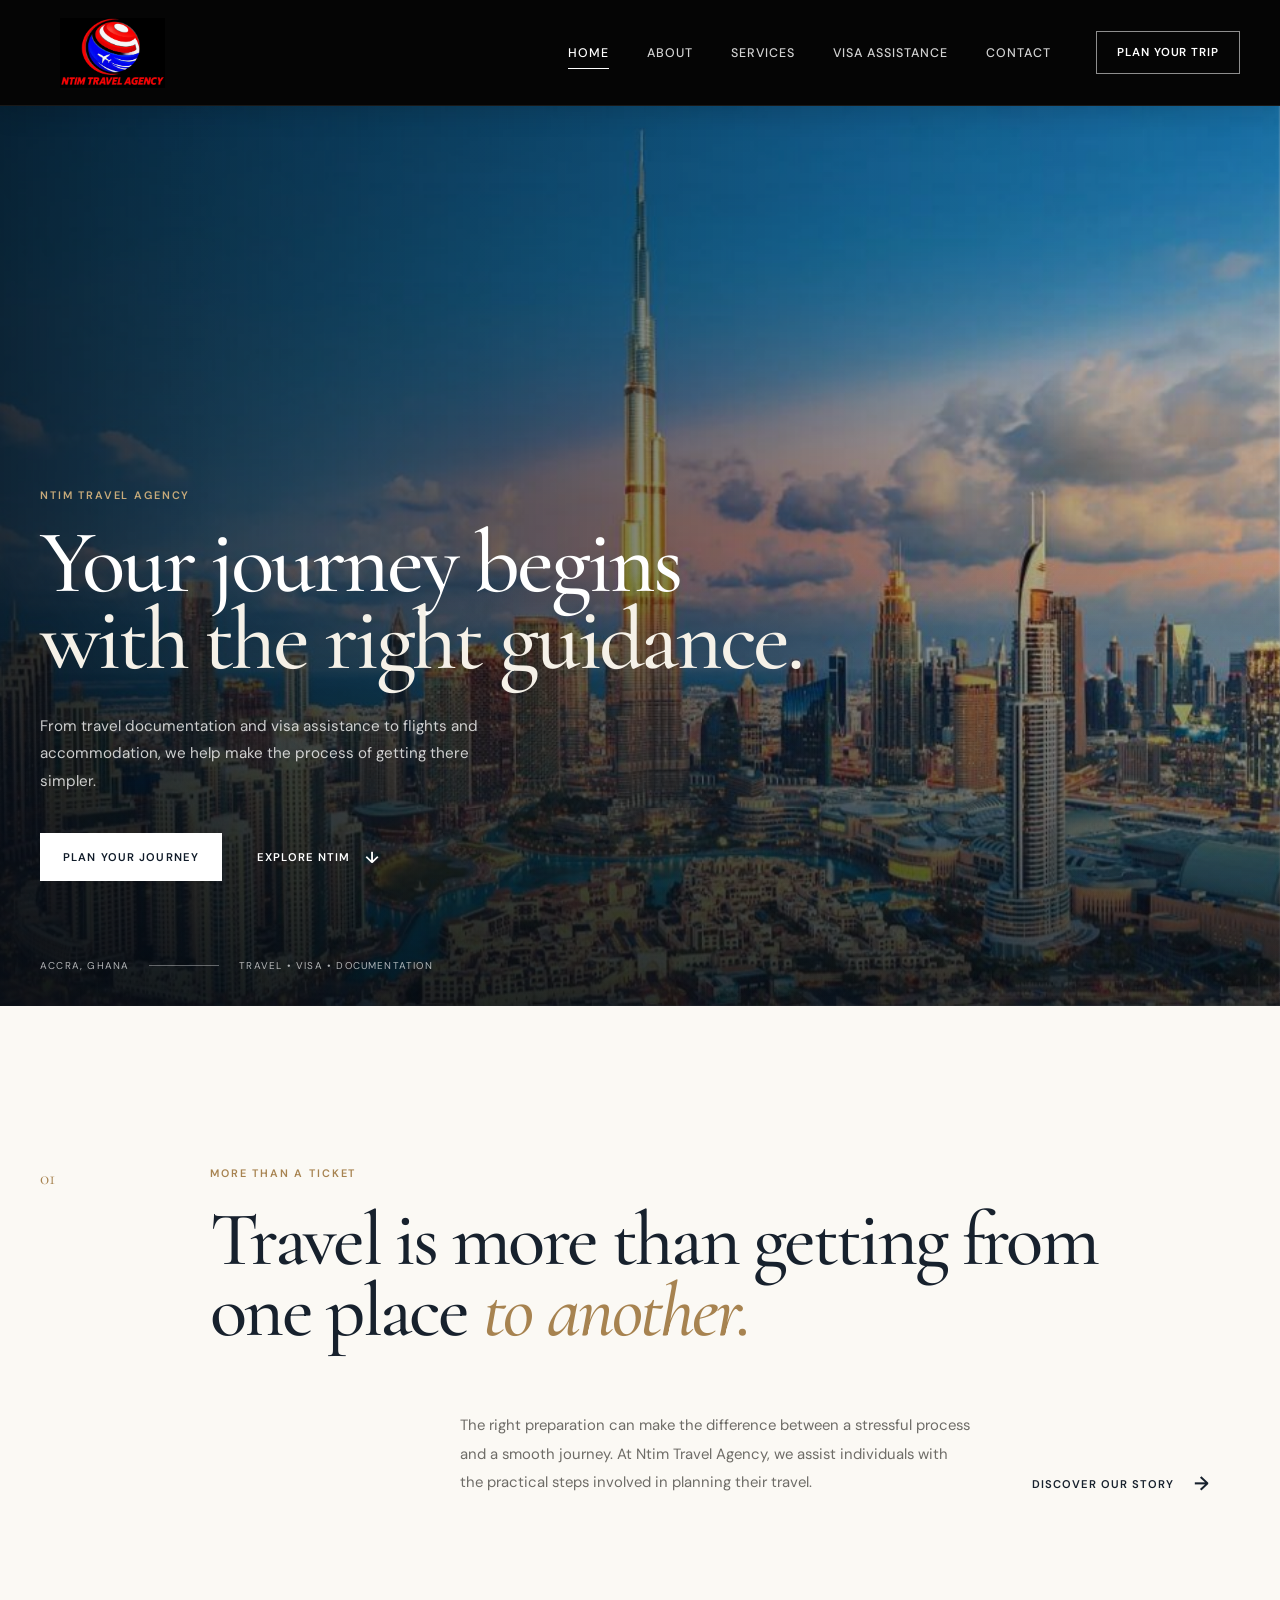
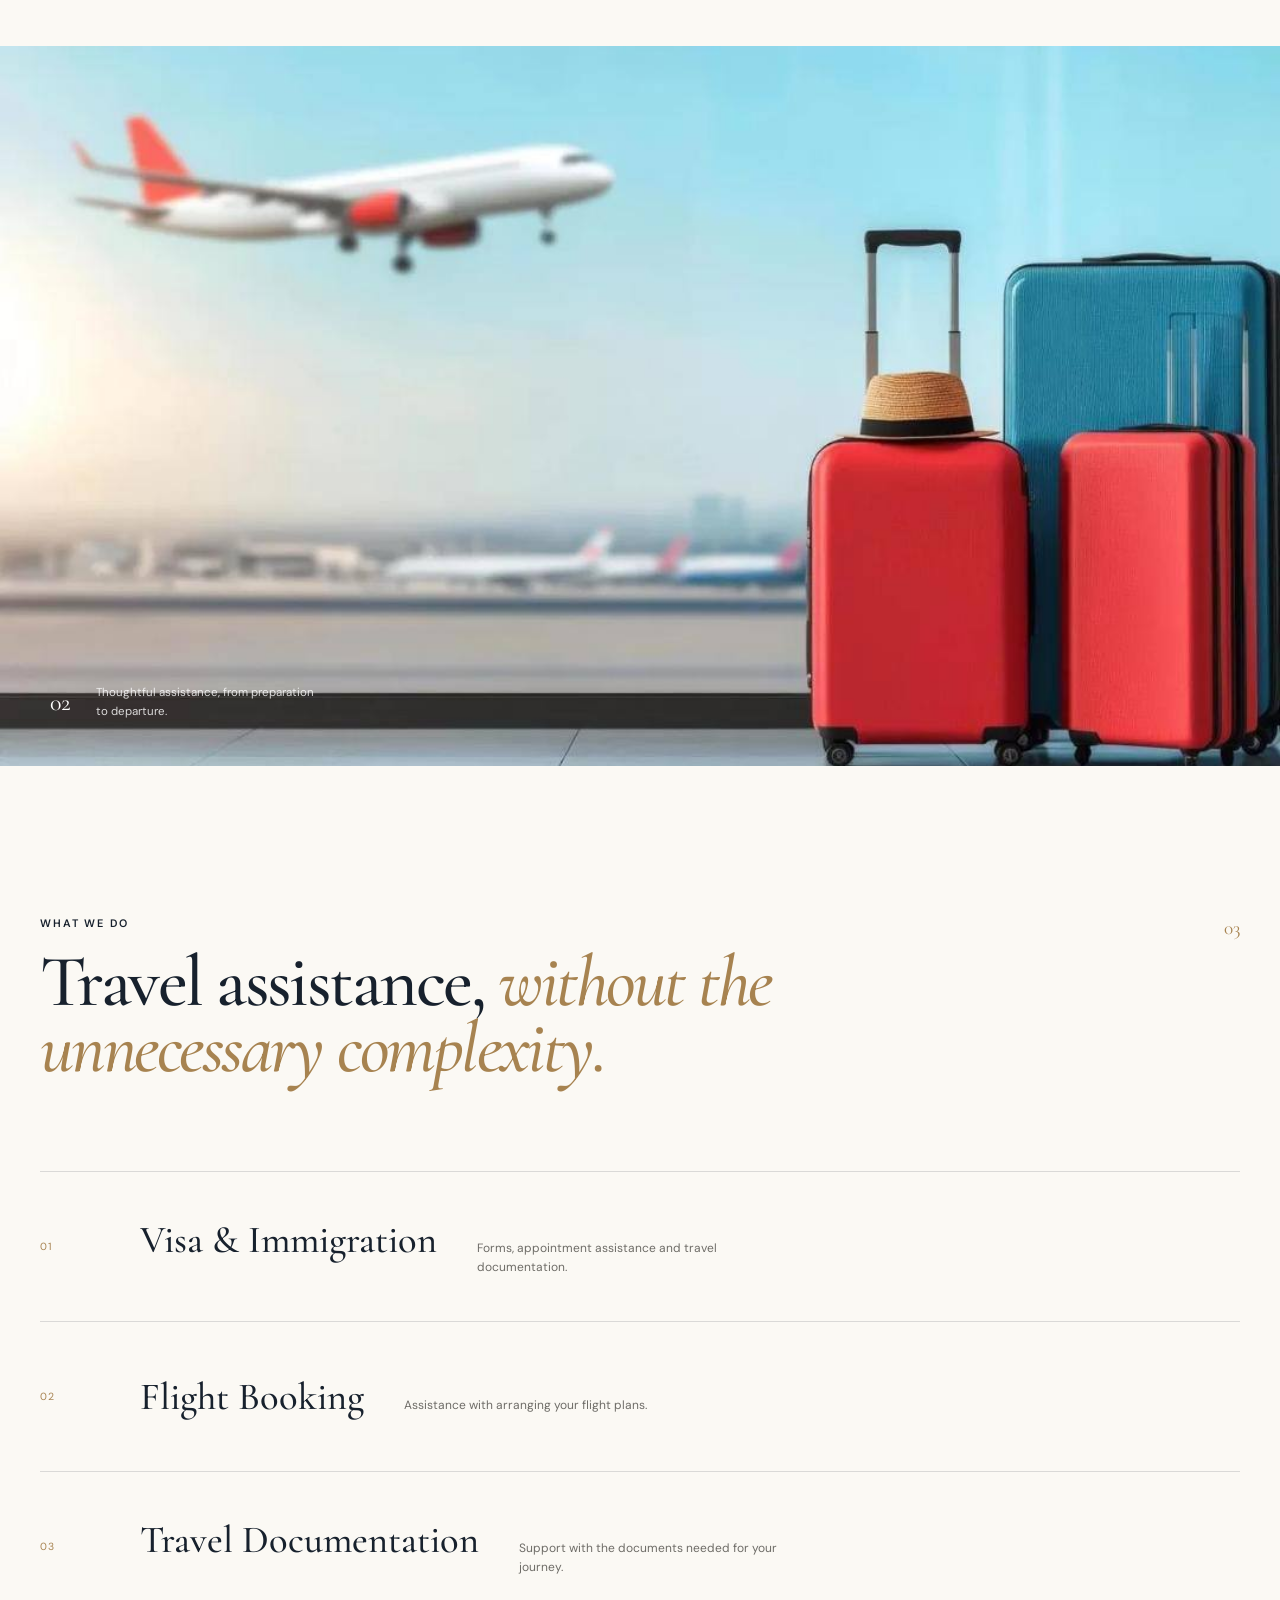
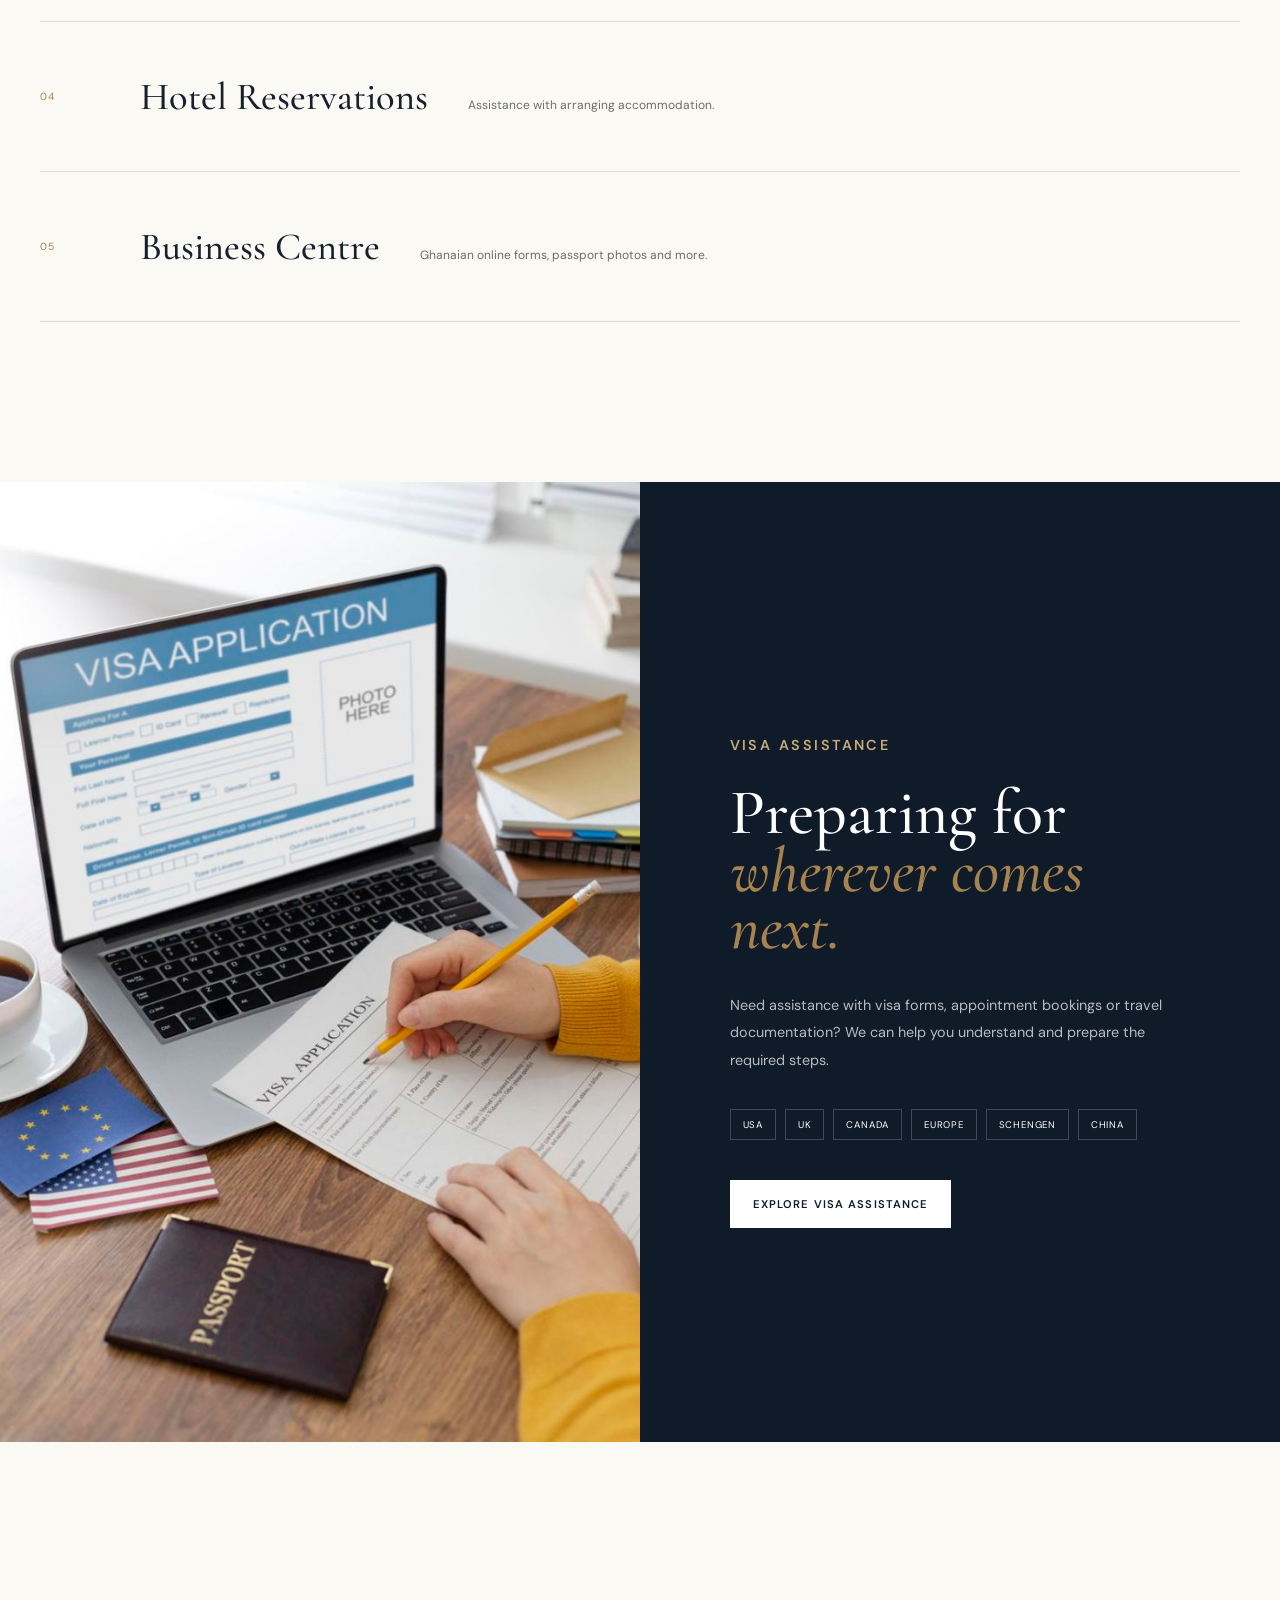
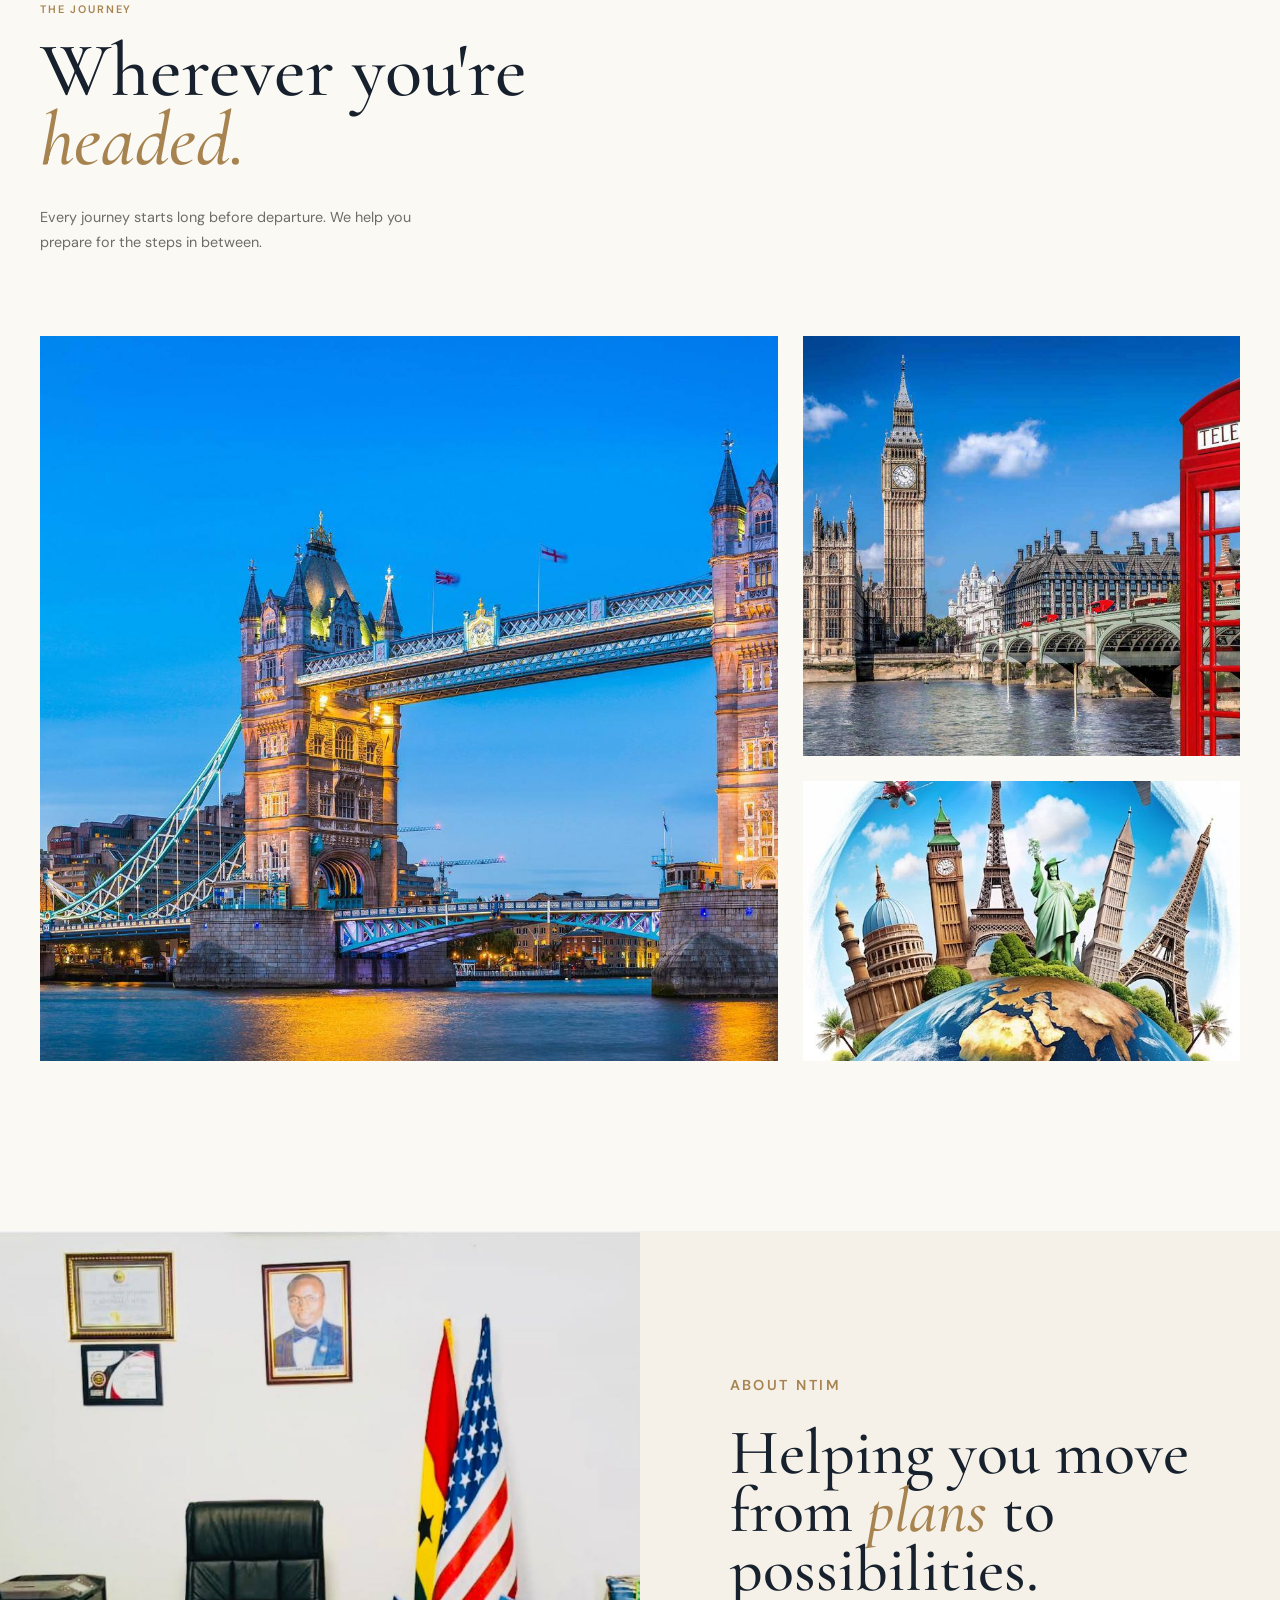
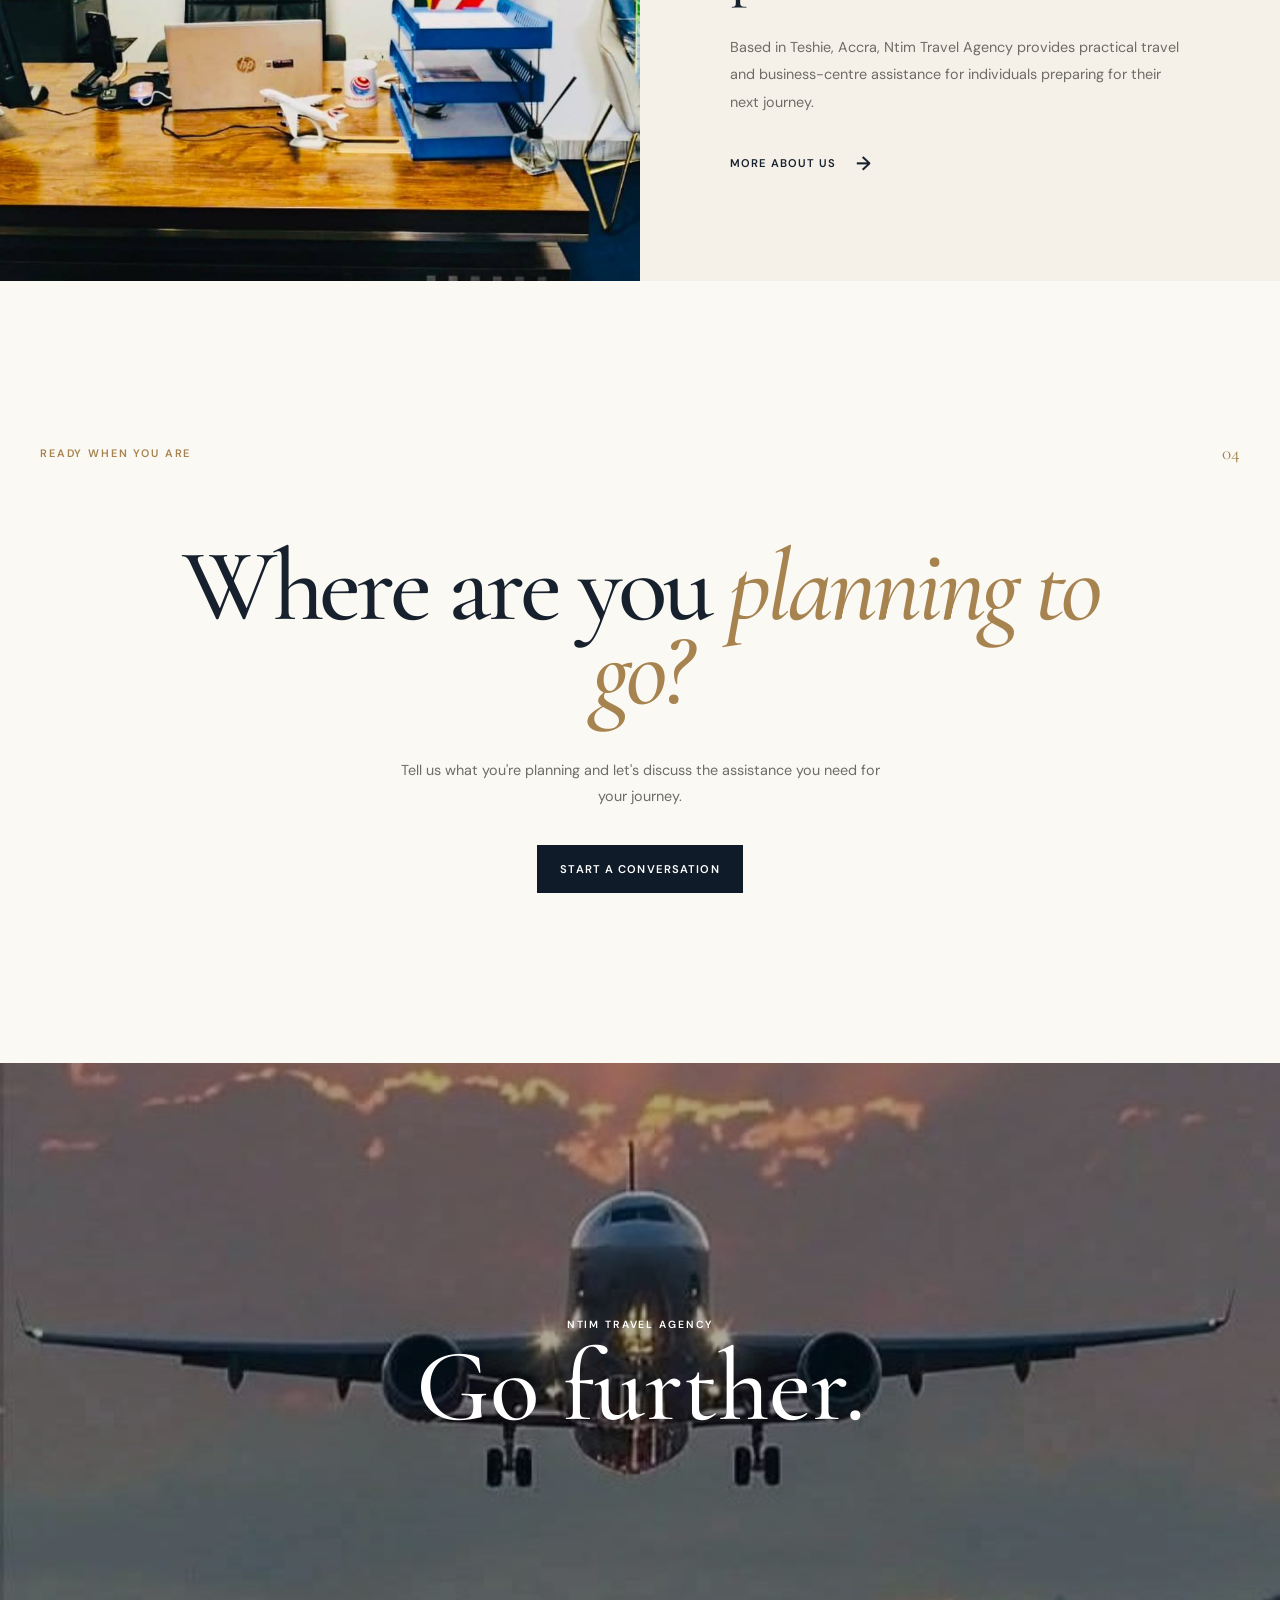
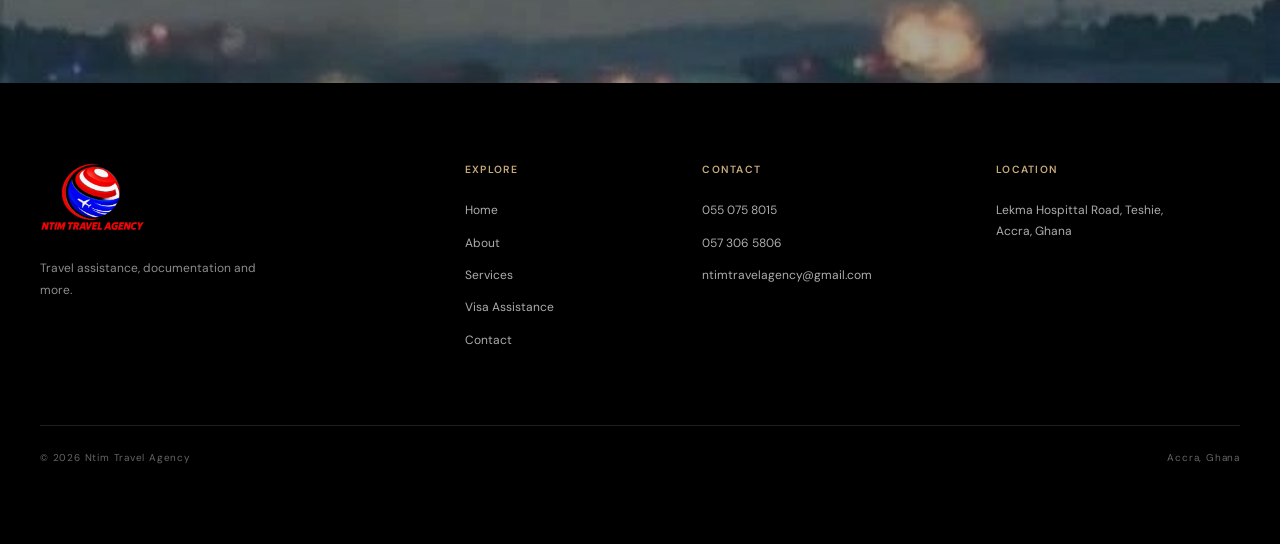
<file: index.html>
<!DOCTYPE html>
<html lang="en">
<head>
    <meta charset="UTF-8">
    <meta name="viewport" content="width=device-width, initial-scale=1.0">

    <title>Ntim Travel Agency | Your Journey Begins Here</title>

    <meta
        name="description"
        content="Ntim Travel Agency provides visa assistance, flight bookings, travel documentation, hotel reservations and business centre services in Accra, Ghana."
    >

    <link rel="preconnect" href="https://fonts.googleapis.com">
    <link rel="preconnect" href="https://fonts.gstatic.com" crossorigin>

    <link
        href="https://fonts.googleapis.com/css2?family=Cormorant+Garamond:wght@400;500;600;700&family=DM+Sans:wght@400;500;600;700&display=swap"
        rel="stylesheet"
    >

    <link rel="stylesheet" href="style.css">
</head>

<body>

   

    <!-- =========================================
         HEADER
    ========================================== -->

    <header class="site-header">

        <div class="header-inner">

            <a href="index.html" class="brand">
                <img src="images/logo.jpg" alt="Ntim Travel Agency">
            </a>

            <nav class="desktop-nav">

                <a href="index.html" class="active">Home</a>
                <a href="about.html">About</a>
                <a href="services.html">Services</a>
                <a href="visa.html">Visa Assistance</a>
                <a href="contact.html">Contact</a>

            </nav>

            <a
                href="https://wa.me/233550758015"
                class="header-cta"
                target="_blank"
                rel="noopener"
            >
                Plan Your Trip
            </a>

            <button class="menu-toggle" aria-label="Open navigation menu">
                <span></span>
                <span></span>
            </button>

        </div>

    </header>


    <!-- =========================================
         MOBILE NAV
    ========================================== -->

    <div class="mobile-menu">

        <div class="mobile-menu-top">

            <span>NTIM TRAVEL AGENCY</span>

            <button class="menu-close" aria-label="Close navigation">
                ×
            </button>

        </div>

        <nav>

            <a href="index.html">Home</a>
            <a href="about.html">About</a>
            <a href="services.html">Services</a>
            <a href="visa.html">Visa Assistance</a>
            <a href="contact.html">Contact</a>

        </nav>

        <div class="mobile-menu-bottom">

            <span>Accra, Ghana</span>

            <a href="tel:+233550758015">
                055 075 8015
            </a>

        </div>

    </div>


    <main>

        <!-- =====================================
             HERO
        ====================================== -->

        <section class="hero">

            <div class="hero-image">

                <img
                    src="images/city.jpg"
                    alt="Travel destination"
                >

            </div>

            <div class="hero-overlay"></div>

            <div class="hero-content">

                <p class="eyebrow">
                    NTIM TRAVEL AGENCY
                </p>

                <h1>
                    Your journey begins
                    <span>with the right guidance.</span>
                </h1>

                <p class="hero-description">
                    From travel documentation and visa assistance
                    to flights and accommodation, we help make
                    the process of getting there simpler.
                </p>

                <div class="hero-actions">

                    <a
                        href="https://wa.me/233550758015?text=Hello%20Ntim%20Travel%20Agency%2C%20I%27d%20like%20to%20plan%20a%20trip%20and%20I%27d%20like%20to%20know%20how%20you%20can%20assist%20me."
                        class="button button-light"
                        target="_blank"
                        rel="noopener"
                    >
                        Plan Your Journey
                        
                    </a>

                    <a href="services.html" class="text-link">
                        Explore Ntim
                        <span>↓</span>
                    </a>

                </div>

            </div>

            <div class="hero-footer">

                <span>Accra, Ghana</span>

                <span class="hero-line"></span>

                <span>Travel • Visa • Documentation</span>

            </div>

        </section>


        <!-- =====================================
             INTRODUCTION
        ====================================== -->

        <section class="intro section">

            <div class="section-number">
                01
            </div>

            <div class="intro-content">

                <p class="eyebrow">
                    MORE THAN A TICKET
                </p>

                <h2>
                    Travel is more than
                    getting from one place
                    <em>to another.</em>
                </h2>

                <div class="intro-bottom">

                    <p>
                        The right preparation can make the difference
                        between a stressful process and a smooth journey.
                        At Ntim Travel Agency, we assist individuals with
                        the practical steps involved in planning their travel.
                    </p>

                    <a href="about.html" class="arrow-link">
                        Discover our story
                        <span>→</span>
                    </a>

                </div>

            </div>

        </section>


        <!-- =====================================
             IMAGE FEATURE
        ====================================== -->

        <section class="image-feature">

            <div class="image-feature-image">

                <img
                    src="images/travel bag.jpg"
                    alt="Travel experience"
                    loading="lazy"
                >

            </div>

            <div class="image-feature-caption">

                <span>02</span>

                <p>
                    Thoughtful assistance,
                    from preparation to departure.
                </p>

            </div>

        </section>


        <!-- =====================================
             SERVICES
        ====================================== -->

        <section class="services-section section">

            <div class="services-heading">

                <div>

                    <p class="eyebrow">
                        WHAT WE DO
                    </p>

                    <h2>
                        Travel assistance,
                        <em>without the unnecessary complexity.</em>
                    </h2>

                </div>

                <span class="section-number">
                    03
                </span>

            </div>


            <div class="services-list">

                <a href="visa.html" class="service-row">

                    <span class="service-number">
                        01
                    </span>

                    <div class="service-name">
                        <h3>Visa & Immigration</h3>
                        <p>
                            Forms, appointment assistance
                            and travel documentation.
                        </p>
                    </div>

                    
                        

                </a>


                <a href="services.html" class="service-row">

                    <span class="service-number">
                        02
                    </span>

                    <div class="service-name">
                        <h3>Flight Booking</h3>
                        <p>
                            Assistance with arranging
                            your flight plans.
                        </p>
                    </div>

                        

                </a>


                <a href="services.html" class="service-row">

                    <span class="service-number">
                        03
                    </span>

                    <div class="service-name">
                        <h3>Travel Documentation</h3>
                        <p>
                            Support with the documents
                            needed for your journey.
                        </p>
                    </div>

                        
                    

                </a>


                <a href="services.html" class="service-row">

                    <span class="service-number">
                        04
                    </span>

                    <div class="service-name">
                        <h3>Hotel Reservations</h3>
                        <p>
                            Assistance with arranging
                            accommodation.
                        </p>
                    </div>

                        

                </a>


                <a href="services.html" class="service-row">

                    <span class="service-number">
                        05
                    </span>

                    <div class="service-name">
                        <h3>Business Centre</h3>
                        <p>
                            Ghanaian online forms,
                            passport photos and more.
                        </p>
                    </div>

                    
                    

                </a>

            </div>

        </section>


        <!-- =====================================
             VISA FEATURE
        ====================================== -->

        <section class="visa-feature">

            <div class="visa-image">

                <img
                    src="images/Travel documentation and visa assistance.jpg"
                    alt="Travel documentation and visa assistance"
                    loading="lazy"
                >

            </div>

            <div class="visa-content">

                <p class="eyebrow">
                    VISA ASSISTANCE
                </p>

                <h2>
                    Preparing for
                    <em>wherever comes next.</em>
                </h2>

                <p>
                    Need assistance with visa forms, appointment
                    bookings or travel documentation? We can help
                    you understand and prepare the required steps.
                </p>

                <div class="visa-destinations">

                    <span>USA</span>
                    <span>UK</span>
                    <span>CANADA</span>
                    <span>EUROPE</span>
                    <span>SCHENGEN</span>
                    <span>CHINA</span>

                </div>

                <a href="visa.html" class="button button-dark">
                    Explore Visa Assistance
                    
                </a>

            </div>

        </section>


        <!-- =====================================
             PHOTO STORY
        ====================================== -->

        <section class="photo-story section">

            <div class="photo-story-heading">

                <p class="eyebrow">
                    THE JOURNEY
                </p>

                <h2>
                    Wherever you're
                    <em>headed.</em>
                </h2>

                <p>
                    Every journey starts long before departure.
                    We help you prepare for the steps in between.
                </p>

            </div>


            <div class="photo-grid">

                <div class="photo-item photo-large">

                    <img
                        src="images/bridge.jpg"
                        alt="Travel destination"
                        loading="lazy"
                    >

                </div>

                <div class="photo-item photo-small">

                    <img
                        src="images/experience.jpg"
                        alt="Travel experience"
                        loading="lazy"
                    >

                </div>

                <div class="photo-item photo-wide">

                    <img
                        src="images/exp.jpg"
                        alt="Travel destination"
                        loading="lazy"
                    >

                </div>

            </div>

        </section>


        <!-- =====================================
             ABOUT STRIP
        ====================================== -->

        <section class="about-strip">

            <div class="about-strip-image">

                <img
                    src="images/agency 1.jpg"
                    alt="Ntim Travel Agency"
                    loading="lazy"
                >

            </div>

            <div class="about-strip-content">

                <p class="eyebrow">
                    ABOUT NTIM
                </p>

                <h2>
                    Helping you move
                    from <em>plans</em> to
                    possibilities.
                </h2>

                <p>
                    Based in Teshie, Accra, Ntim Travel Agency
                    provides practical travel and business-centre
                    assistance for individuals preparing for their
                    next journey.
                </p>

                <a href="about.html" class="arrow-link light-link">
                    More about us
                    <span>→</span>
                </a>

            </div>

        </section>


        <!-- =====================================
             CONTACT CTA
        ====================================== -->

        <section class="contact-cta section">

            <div class="contact-cta-top">

                <p class="eyebrow">
                    READY WHEN YOU ARE
                </p>

                <span class="section-number">
                    04
                </span>

            </div>

            <h2>
                Where are you
                <em>planning to go?</em>
            </h2>

            <p>
                Tell us what you're planning and let's discuss
                the assistance you need for your journey.
            </p>

            <a
                href="https://wa.me/233550758015"
                class="button button-dark"
                target="_blank"
                rel="noopener"
            >
                Start a Conversation
                
            </a>

        </section>


        <!-- =====================================
             EXTRA IMAGE
        ====================================== -->

        <section class="final-image">

            <img
                src="images/journey.jpg"
                alt="Journey"
                loading="lazy"
            >

            <div class="final-image-text">
                <span>NTIM TRAVEL AGENCY</span>
                <strong>Go further.</strong>
            </div>

        </section>

    </main>


    <!-- =========================================
         FOOTER
    ========================================== -->

    <footer class="site-footer">

        <div class="footer-main">

            <div class="footer-brand">

                <img
                    src="images/logo.jpg"
                    alt="Ntim Travel Agency"
                >

                <p>
                    Travel assistance,
                    documentation and more.
                </p>

            </div>


            <div class="footer-column">

                <span>Explore</span>

                <a href="index.html">Home</a>
                <a href="about.html">About</a>
                <a href="services.html">Services</a>
                <a href="visa.html">Visa Assistance</a>
                <a href="contact.html">Contact</a>

            </div>


            <div class="footer-column">

                <span>Contact</span>

                <a href="tel:+233550758015">
                    055 075 8015
                </a>

                <a href="tel:+233573065806">
                    057 306 5806
                </a>

                <a href="mailto:ntimtravelagency@gmail.com">
                    ntimtravelagency@gmail.com
                </a>

            </div>


            <div class="footer-column">

                <span>Location</span>

               <p>
                   Lekma Hospittal Road, Teshie, <br>Accra, Ghana
                </p>

            </div>

        </div>


        <div class="footer-bottom">

            <span>
                © 2026 Ntim Travel Agency
            </span>

            <span>
                Accra, Ghana
            </span>

        </div>

    </footer>


    <script src="script.js"></script>

</body>
</html>
</file>
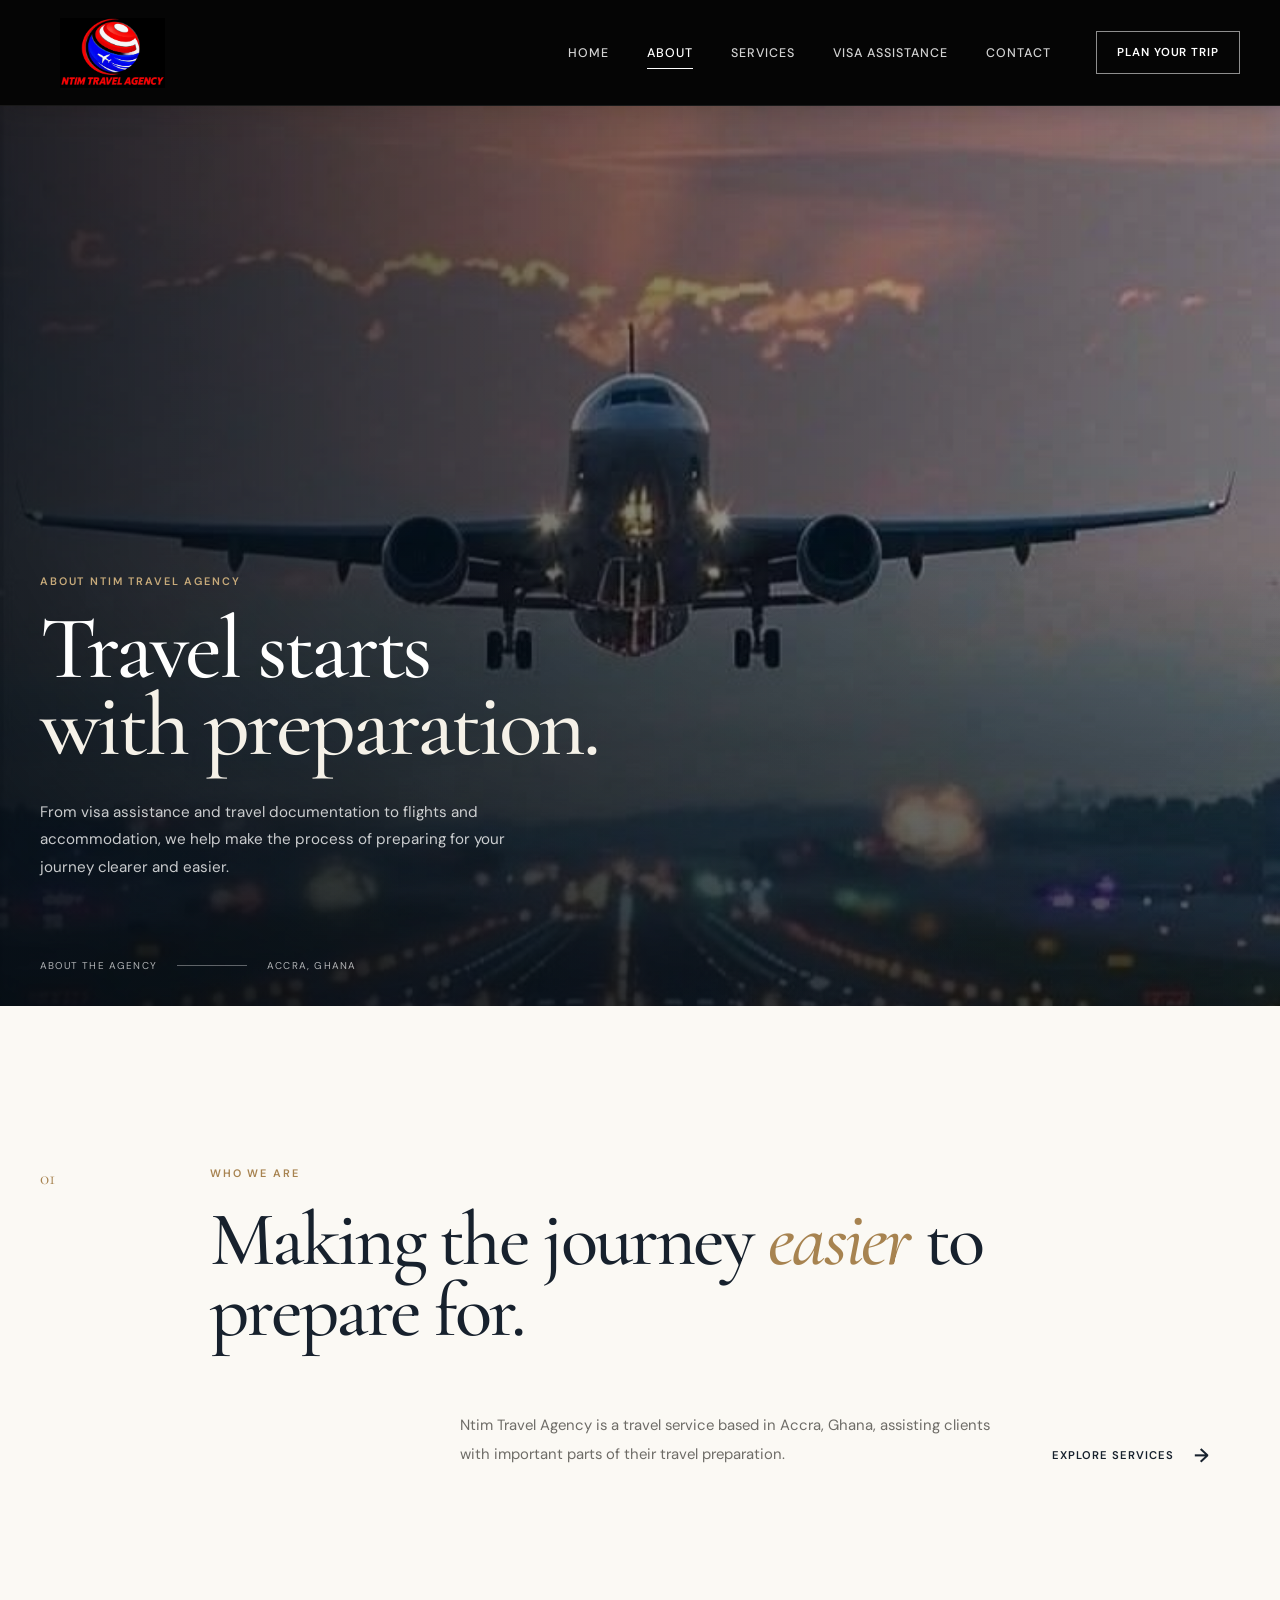
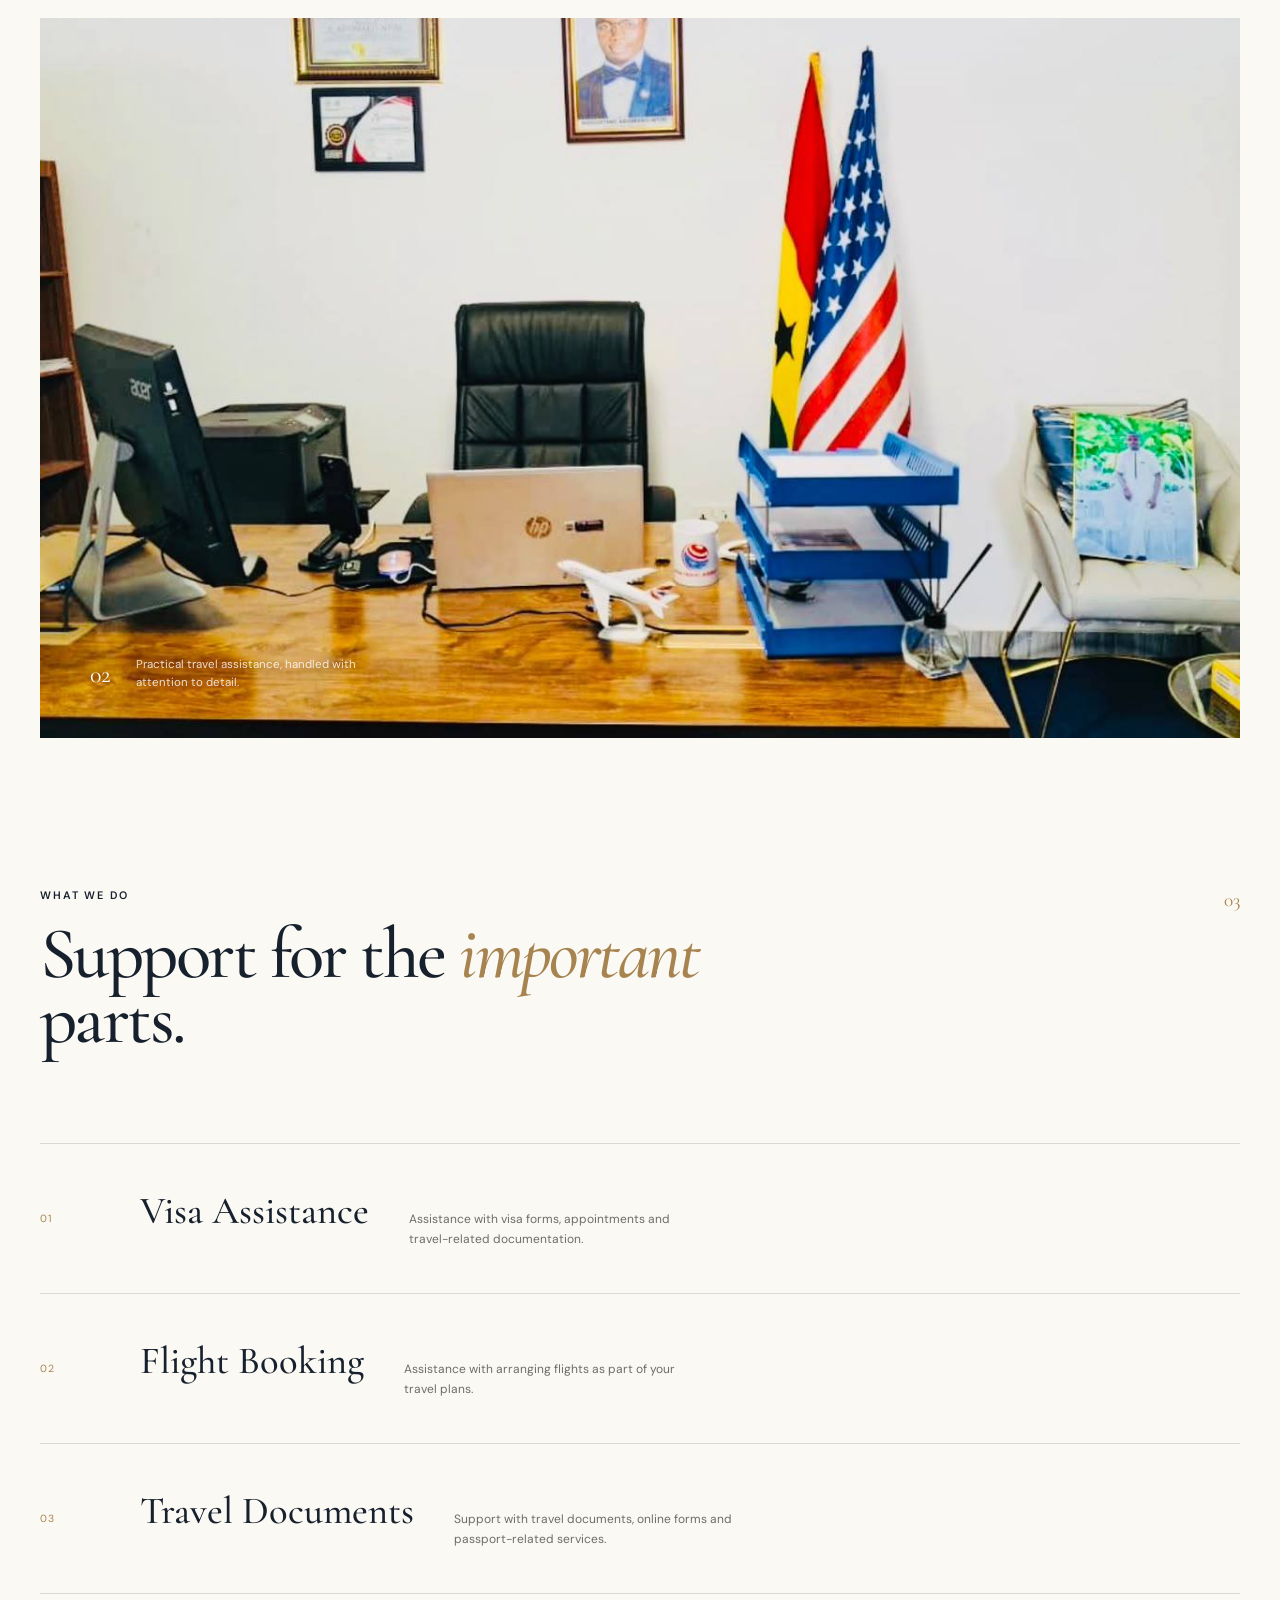
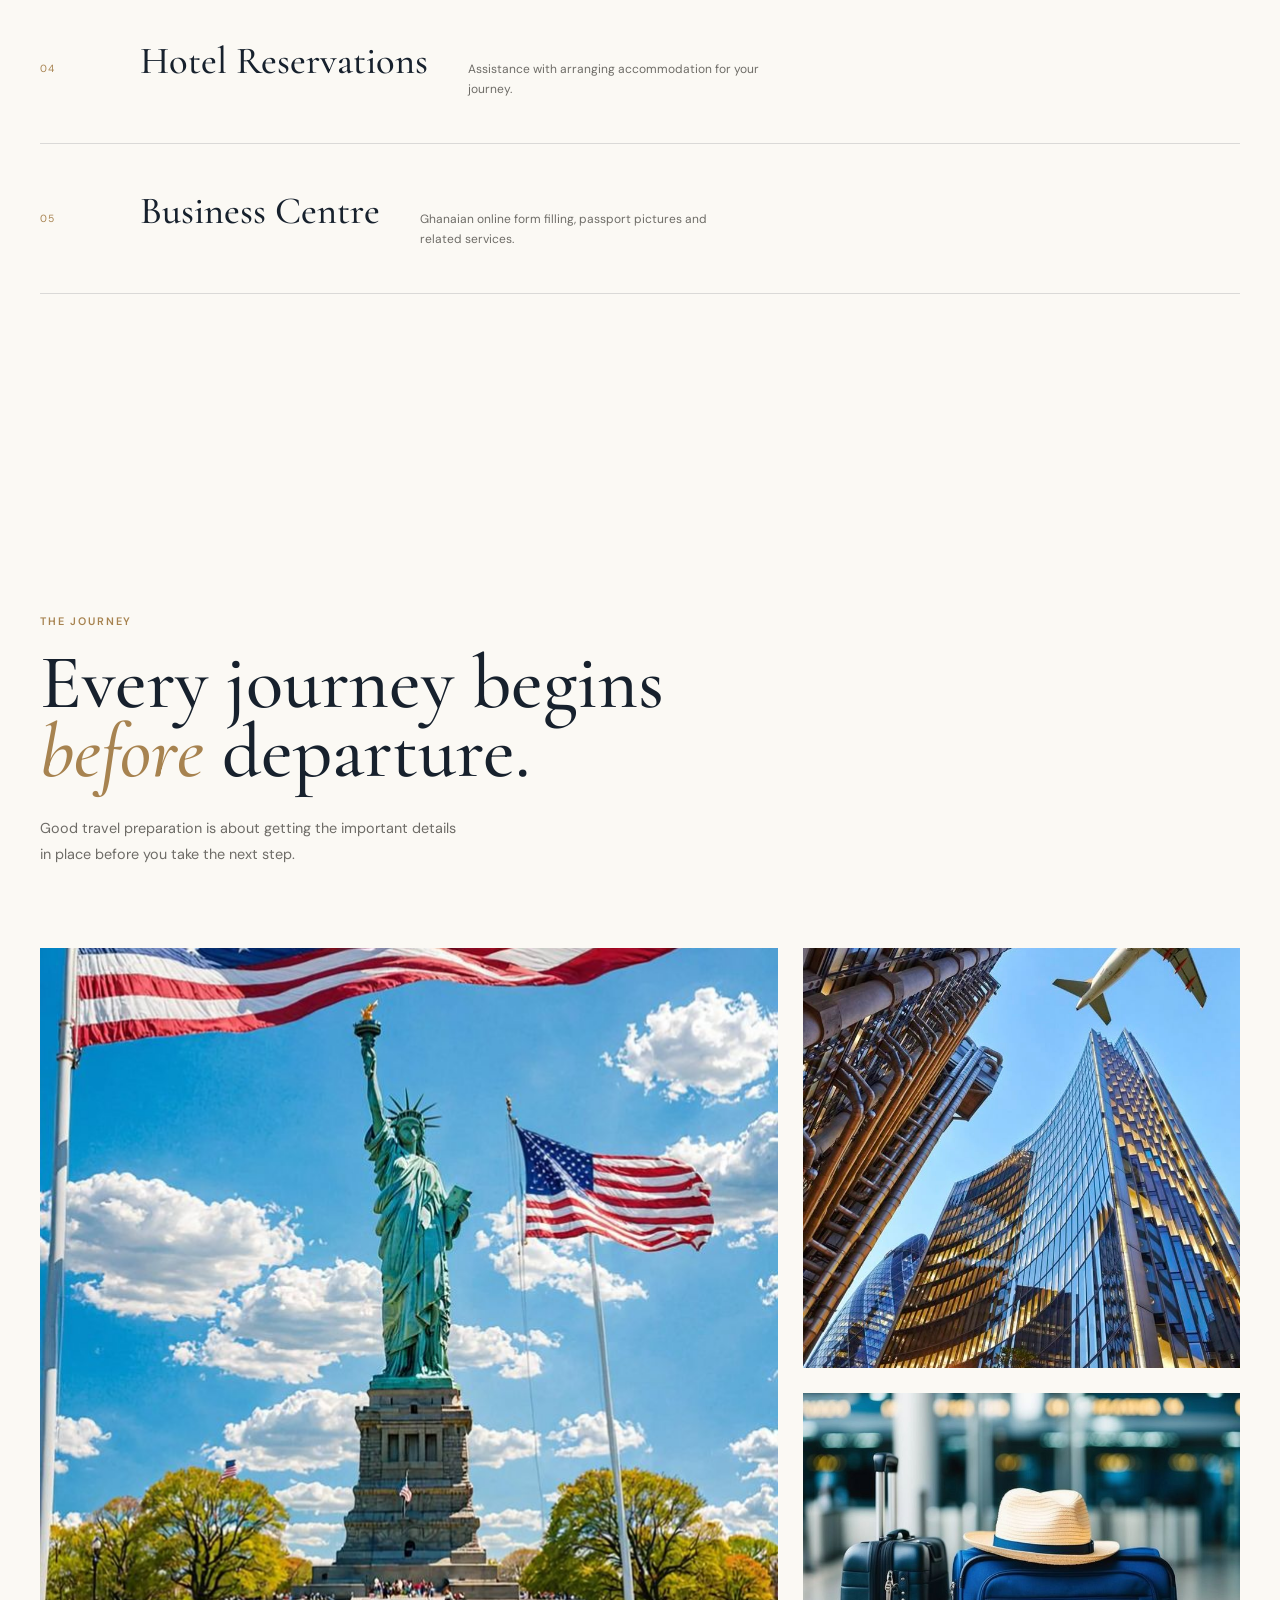
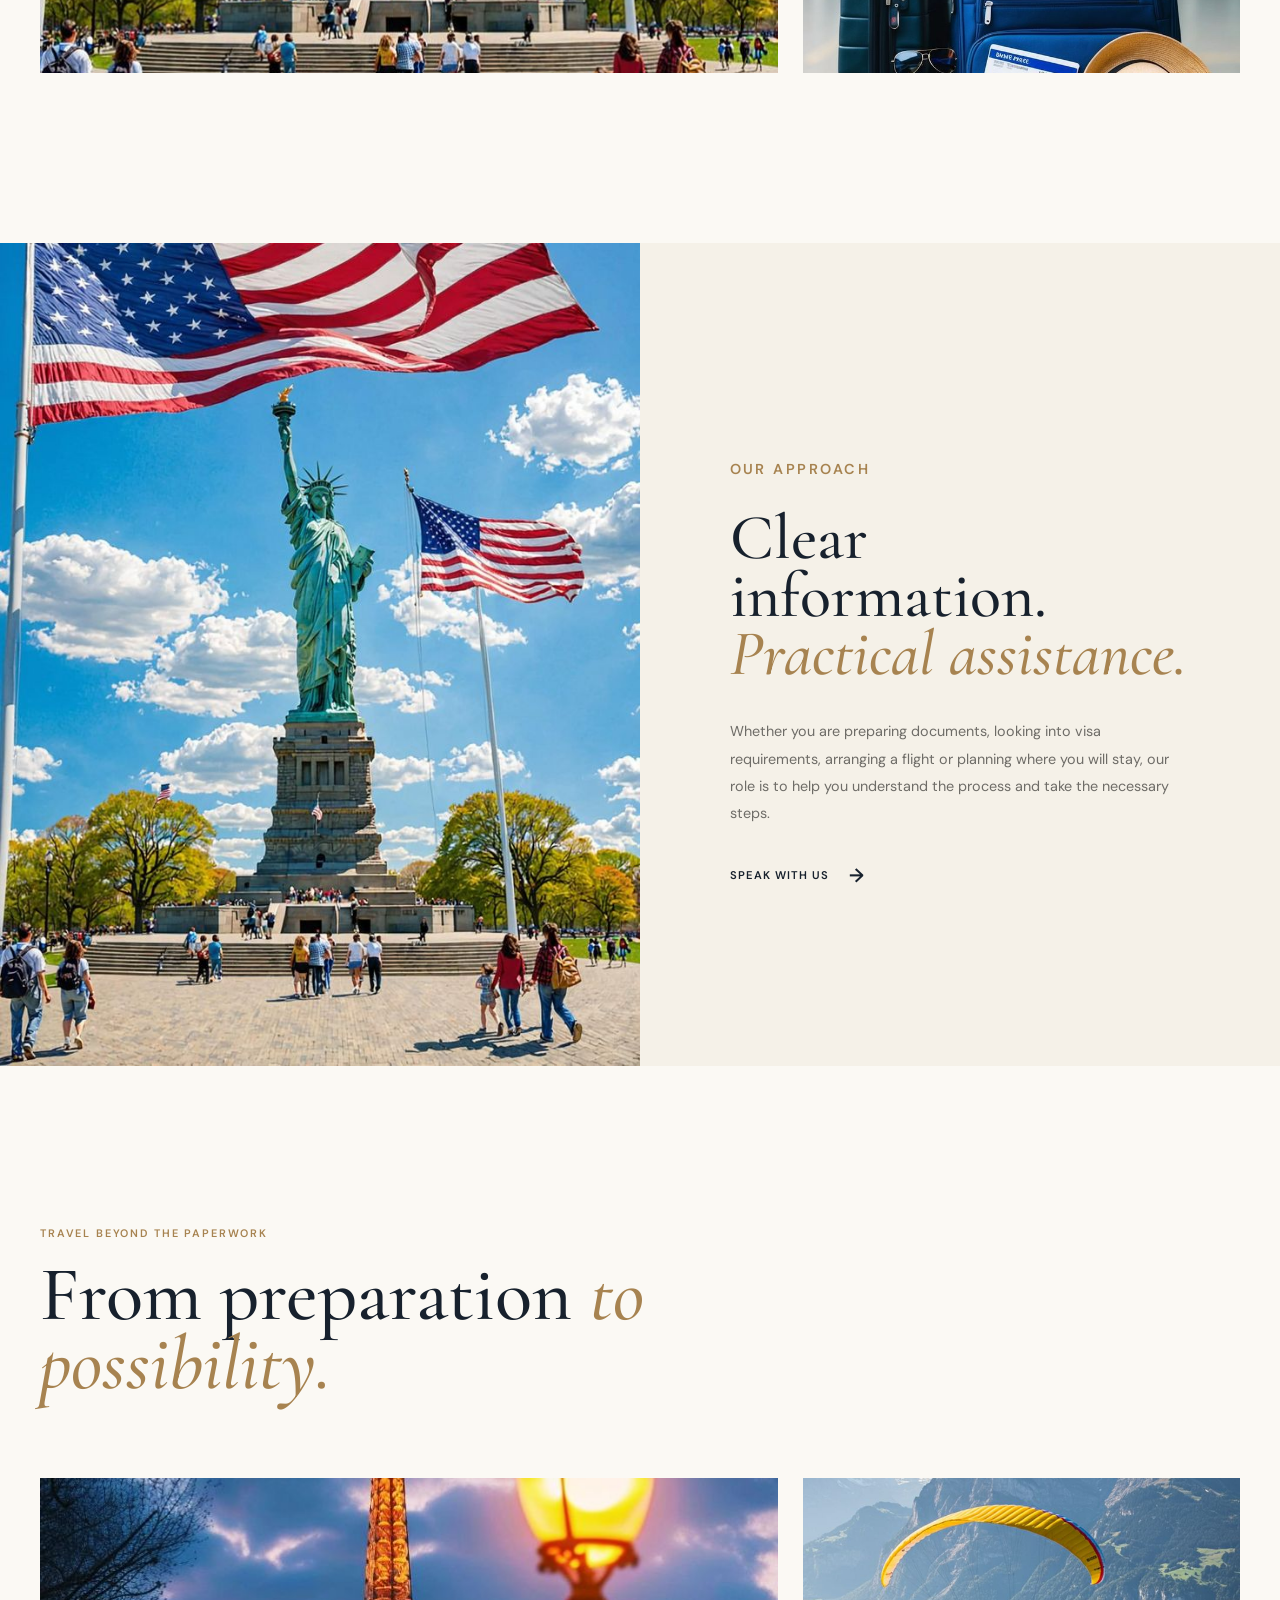
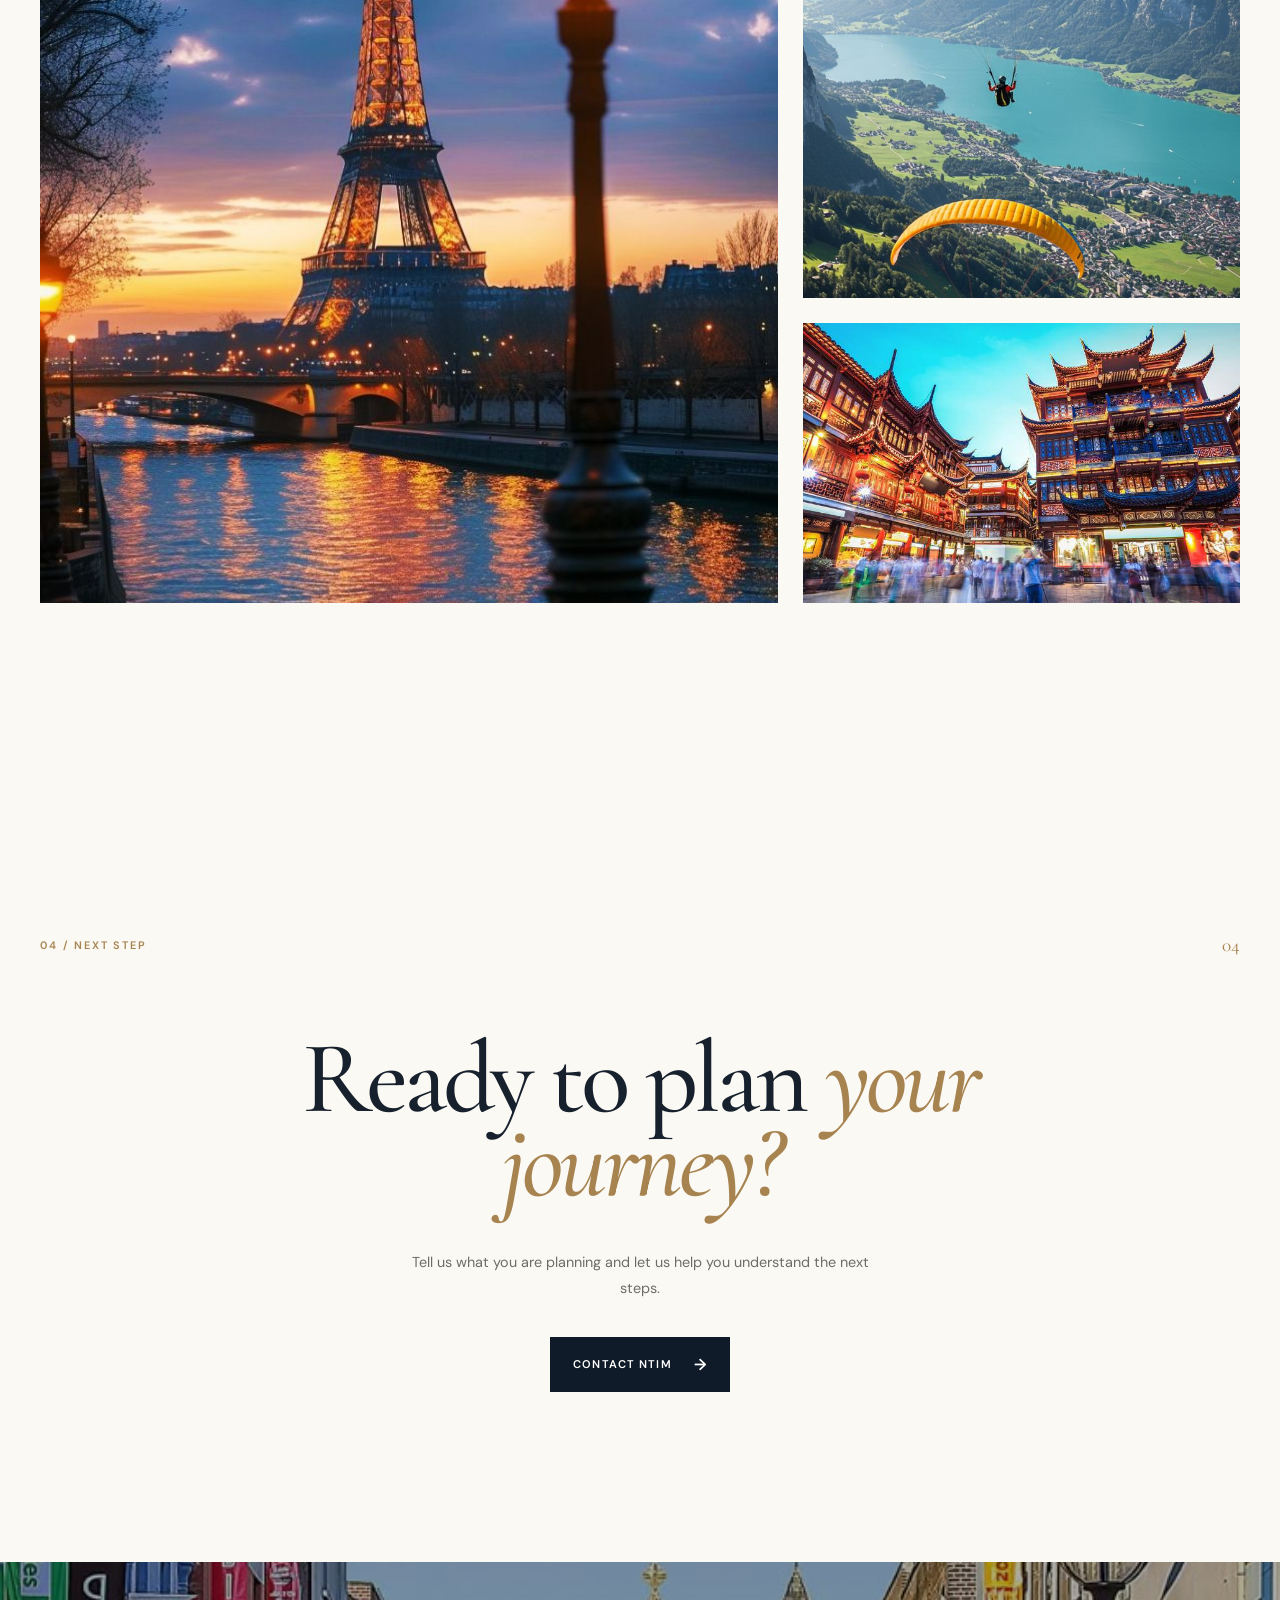
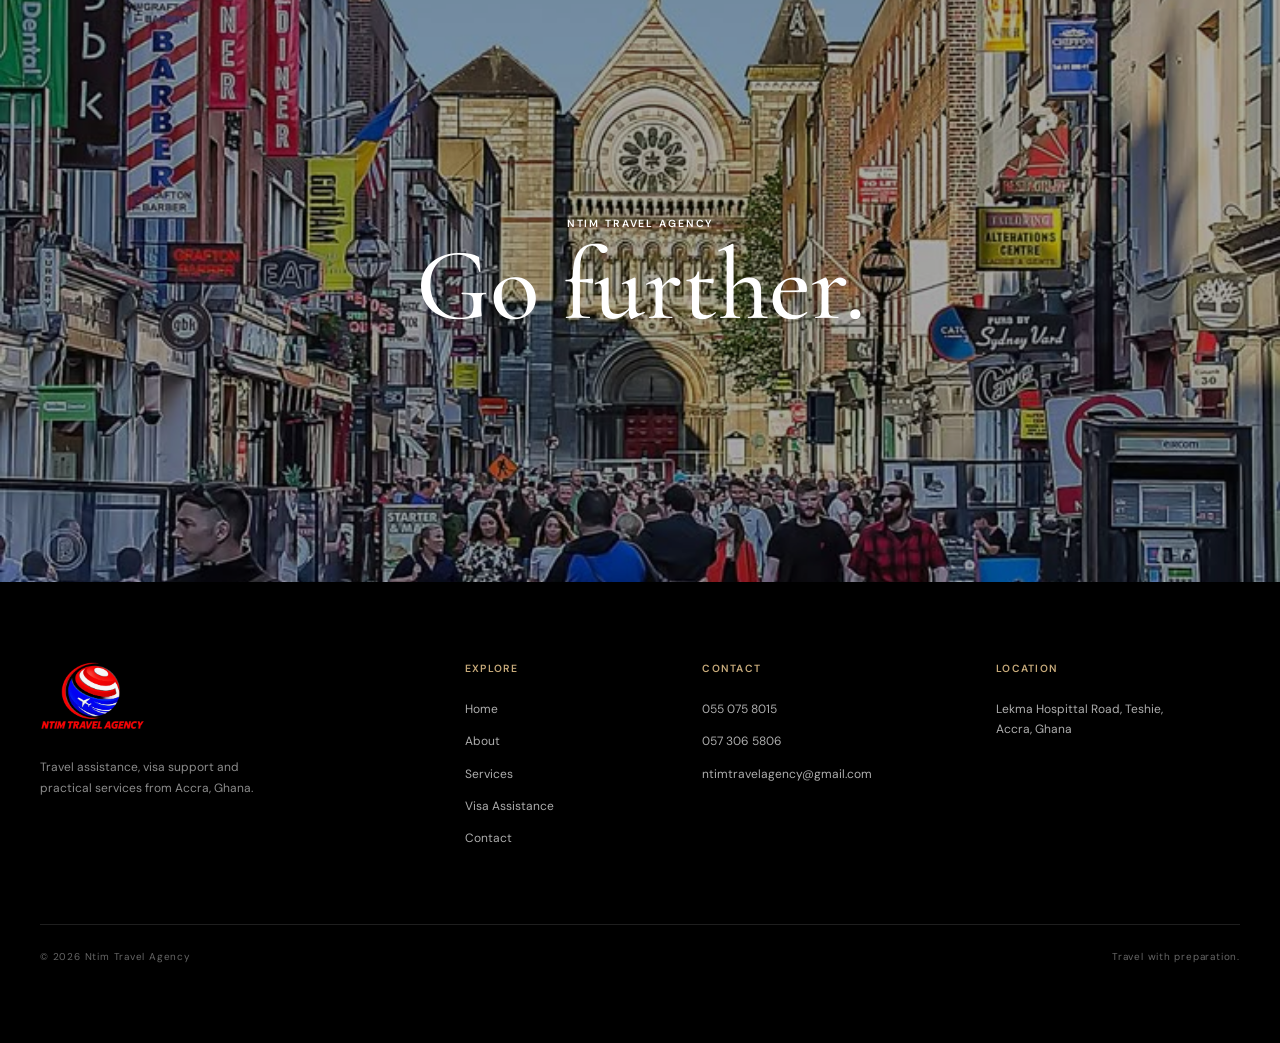
<file: about.html>
<!DOCTYPE html>
<html lang="en">
<head>
    <meta charset="UTF-8">
    <meta
        name="viewport"
        content="width=device-width, initial-scale=1.0"
    >

    <meta
        name="description"
        content="Learn more about Ntim Travel Agency and the travel, visa assistance and documentation services we provide from Accra, Ghana."
    >

    <title>About | Ntim Travel Agency</title>

    <!-- Google Fonts -->
    <link rel="preconnect" href="https://fonts.googleapis.com">
    <link rel="preconnect" href="https://fonts.gstatic.com" crossorigin>

    <link
        href="https://fonts.googleapis.com/css2?family=Cormorant+Garamond:ital,wght@0,400;0,500;0,600;1,400;1,500&family=DM+Sans:wght@400;500;600&display=swap"
        rel="stylesheet"
    >

    <link rel="stylesheet" href="style.css">
</head>

<body>

   

    <!-- =========================================
         HEADER
    ========================================== -->
    <header class="site-header">

        <div class="header-inner">

            <a href="index.html" class="brand">
                <img
                    src="images/logo.jpg"
                    alt="Ntim Travel Agency"
                >
            </a>

            <nav class="desktop-nav">

                <a href="index.html">
                    Home
                </a>

                <a href="about.html" class="active">
                    About
                </a>

                <a href="services.html">
                    Services
                </a>

                <a href="visa.html">
                    Visa Assistance
                </a>

                <a href="contact.html">
                    Contact
                </a>

            </nav>

            <a
                href="contact.html"
                class="header-cta"
            >
                Plan Your Trip
            </a>

            <button
                class="menu-toggle"
                type="button"
                aria-label="Open navigation"
            >
                <span></span>
                <span></span>
            </button>

        </div>


        <!-- MOBILE MENU -->
        <div class="mobile-menu">

            <div class="mobile-menu-top">

                <span>
                    NTIM TRAVEL AGENCY
                </span>

                <button
                    class="menu-close"
                    type="button"
                    aria-label="Close navigation"
                >
                    ×
                </button>

            </div>

            <nav>

                <a href="index.html">
                    Home
                </a>

                <a href="about.html" class="active">
                    About
                </a>

                <a href="services.html">
                    Services
                </a>

                <a href="visa.html">
                    Visa Assistance
                </a>

                <a href="contact.html">
                    Contact
                </a>

            </nav>

            <div class="mobile-menu-bottom">

                <span>
                    Accra, Ghana
                </span>

                <a href="tel:+233550758015">
                    055 075 8015
                </a>

            </div>

        </div>

    </header>


    <main>


        <!-- =========================================
             ABOUT HERO
        ========================================== -->
        <section class="hero about-hero">

            <div class="hero-image">

                <img
                    src="images/journey.jpg"
                    alt="Travel experience"
                >

            </div>

            <div class="hero-overlay"></div>

            <div class="hero-content">

                <p class="eyebrow">
                    ABOUT NTIM TRAVEL AGENCY
                </p>

                <h1>
                    Travel starts
                    <span>with preparation.</span>
                </h1>

                <p class="hero-description">
                    From visa assistance and travel documentation
                    to flights and accommodation, we help make
                    the process of preparing for your journey
                    clearer and easier.
                </p>

            </div>

            <div class="hero-footer">

                <span>
                    About the Agency
                </span>

                <div class="hero-line"></div>

                <span>
                    Accra, Ghana
                </span>

            </div>

        </section>


        <!-- =========================================
             INTRODUCTION
        ========================================== -->
        <section class="section intro">

            <div class="section-number">
                01
            </div>

            <div class="intro-content">

                <p class="eyebrow">
                    WHO WE ARE
                </p>

                <h2>
                    Making the journey
                    <em>easier</em> to prepare for.
                </h2>

                <div class="intro-bottom">

                    <p>
                        Ntim Travel Agency is a travel service
                        based in Accra, Ghana, assisting clients
                        with important parts of their travel
                        preparation.
                    </p>

                    <a
                        href="services.html"
                        class="arrow-link"
                    >
                        Explore Services
                        <span>→</span>
                    </a>

                </div>

            </div>

        </section>


        <!-- =========================================
             LARGE IMAGE
        ========================================== -->
        <section class="section">

            <div class="image-feature">

                <div class="image-feature-image">

                    <img
                        src="images/agency 1.jpg"
                        alt="Ntim Travel Agency"
                        loading="lazy"
                    >

                </div>

                <div class="image-feature-caption">

                    <span>
                        02
                    </span>

                    <p>
                        Practical travel assistance,
                        handled with attention to detail.
                    </p>

                </div>

            </div>

        </section>


        <!-- =========================================
             WHAT WE DO
        ========================================== -->
        <section class="section services-section">

            <div class="services-heading">

                <div>

                    <p class="eyebrow">
                        WHAT WE DO
                    </p>

                    <h2>
                        Support for the
                        <em>important</em> parts.
                    </h2>

                </div>

                <div class="section-number">
                    03
                </div>

            </div>


            <div class="services-list">


                <a
                    href="visa.html"
                    class="service-row"
                >

                    <span class="service-number">
                        01
                    </span>

                    <div class="service-name">

                        <h3>
                            Visa Assistance
                        </h3>

                        <p>
                            Assistance with visa forms,
                            appointments and travel-related
                            documentation.
                        </p>

                    </div>

                        

                </a>


                <a
                    href="services.html"
                    class="service-row"
                >

                    <span class="service-number">
                        02
                    </span>

                    <div class="service-name">

                        <h3>
                            Flight Booking
                        </h3>

                        <p>
                            Assistance with arranging flights
                            as part of your travel plans.
                        </p>

                    </div>

                        

                </a>


                <a
                    href="services.html"
                    class="service-row"
                >

                    <span class="service-number">
                        03
                    </span>

                    <div class="service-name">

                        <h3>
                            Travel Documents
                        </h3>

                        <p>
                            Support with travel documents,
                            online forms and passport-related
                            services.
                        </p>

                    </div>

                        

                </a>


                <a
                    href="services.html"
                    class="service-row"
                >

                    <span class="service-number">
                        04
                    </span>

                    <div class="service-name">

                        <h3>
                            Hotel Reservations
                        </h3>

                        <p>
                            Assistance with arranging
                            accommodation for your journey.
                        </p>

                    </div>

                        

                </a>


                <a
                    href="services.html"
                    class="service-row"
                >

                    <span class="service-number">
                        05
                    </span>

                    <div class="service-name">

                        <h3>
                            Business Centre
                        </h3>

                        <p>
                            Ghanaian online form filling,
                            passport pictures and related
                            services.
                        </p>

                    </div>

                        

                </a>

            </div>

        </section>


        <!-- =========================================
             PHOTO STORY
        ========================================== -->
        <section class="section photo-story">

            <div class="photo-story-heading">

                <p class="eyebrow">
                    THE JOURNEY
                </p>

                <h2>
                    Every journey begins
                    <em>before</em> departure.
                </h2>

                <p>
                    Good travel preparation is about getting
                    the important details in place before you
                    take the next step.
                </p>

            </div>


            <div class="photo-grid">

                <div class="photo-item photo-large">

                    <img
                        src="images/destination.jpg"
                        alt="Travel destination"
                        loading="lazy"
                    >

                </div>


                <div class="photo-item photo-wide">

                    <img
                        src="images/aesthetic plabe.jpg"
                        alt="Travel experience"
                        loading="lazy"
                    >

                </div>


                <div class="photo-item">

                    <img
                        src="images/preparation.jpg"
                        alt="Travel preparation"
                        loading="lazy"
                    >

                </div>

            </div>

        </section>


        <!-- =========================================
             AGENCY STORY
        ========================================== -->
        <section class="about-strip">

            <div class="about-strip-image">

                <img
                    src="images/destination.jpg"
                    alt="Travel destination"
                    loading="lazy"
                >

            </div>

            <div class="about-strip-content">

                <p class="eyebrow">
                    OUR APPROACH
                </p>

                <h2>
                    Clear information.
                    <em>Practical assistance.</em>
                </h2>

                <p>
                    Whether you are preparing documents,
                    looking into visa requirements, arranging
                    a flight or planning where you will stay,
                    our role is to help you understand the
                    process and take the necessary steps.
                </p>

                <a
                    href="contact.html"
                    class="arrow-link"
                >
                    Speak With Us
                    <span>→</span>
                </a>

            </div>

        </section>


        <!-- =========================================
             MORE PHOTOGRAPHY
        ========================================== -->
        <section class="section photo-story">

            <div class="photo-story-heading">

                <p class="eyebrow">
                    TRAVEL BEYOND THE PAPERWORK
                </p>

                <h2>
                    From preparation
                    <em>to possibility.</em>
                </h2>

            </div>


            <div class="photo-grid">

                <div class="photo-item photo-large">

                    <img
                        src="images/france dest.jpg"
                        alt="Travel destination"
                        loading="lazy"
                    >

                </div>


                <div class="photo-item photo-wide">

                    <img
                        src="images/Adventure Sports exp.jpg"
                        alt="Travel experience"
                        loading="lazy"
                    >

                </div>


                <div class="photo-item">

                    <img
                        src="images/china.jpg"
                        alt="Travel destination"
                        loading="lazy"
                    >

                </div>

            </div>

        </section>


        <!-- =========================================
             CONTACT CTA
        ========================================== -->
        <section class="section contact-cta">

            <div class="contact-cta-top">

                <p class="eyebrow">
                    04 / NEXT STEP
                </p>

                <div class="section-number">
                    04
                </div>

            </div>

            <h2>
                Ready to plan
                <em>your journey?</em>
            </h2>

            <p>
                Tell us what you are planning and let us
                help you understand the next steps.
            </p>

            <a
                href="contact.html"
                class="button button-dark"
            >
                Contact Ntim
                <span>→</span>
            </a>

        </section>


        <!-- =========================================
             FINAL IMAGE
        ========================================== -->
        <section class="final-image">

            <img
                src="images/dest streets.jpg"
                alt="Travel destination"
                loading="lazy"
            >

            <div class="final-image-text">

                <span>
                    NTIM TRAVEL AGENCY
                </span>

                <strong>
                    Go further.
                </strong>

            </div>

        </section>

    </main>


    <!-- =========================================
         FOOTER
    ========================================== -->
    <footer class="site-footer">

        <div class="footer-main">


            <div class="footer-brand">

                <img
                    src="images/logo.jpg"
                    alt="Ntim Travel Agency"
                >

                <p>
                    Travel assistance, visa support and
                    practical services from Accra, Ghana.
                </p>

            </div>


            <div class="footer-column">

                <span>
                    Explore
                </span>

                <a href="index.html">
                    Home
                </a>

                <a href="about.html">
                    About
                </a>

                <a href="services.html">
                    Services
                </a>

                <a href="visa.html">
                    Visa Assistance
                </a>

                <a href="contact.html">
                    Contact
                </a>

            </div>


            <div class="footer-column">

                <span>
                    Contact
                </span>

                <a href="tel:+233550758015">
                    055 075 8015
                </a>

                <a href="tel:+233573065806">
                    057 306 5806
                </a>

                <a href="mailto:ntimtravelagency@gmail.com">
                    ntimtravelagency@gmail.com
                </a>

            </div>


            <div class="footer-column">

                <span>
                    Location
                </span>

               <p>
                   Lekma Hospittal Road, Teshie, <br>Accra, Ghana
                </p>

            </div>

        </div>


        <div class="footer-bottom">

            <span>
                © 2026 Ntim Travel Agency
            </span>

            <span>
                Travel with preparation.
            </span>

        </div>

    </footer>


    <script src="script.js"></script>

</body>
</html>
</file>
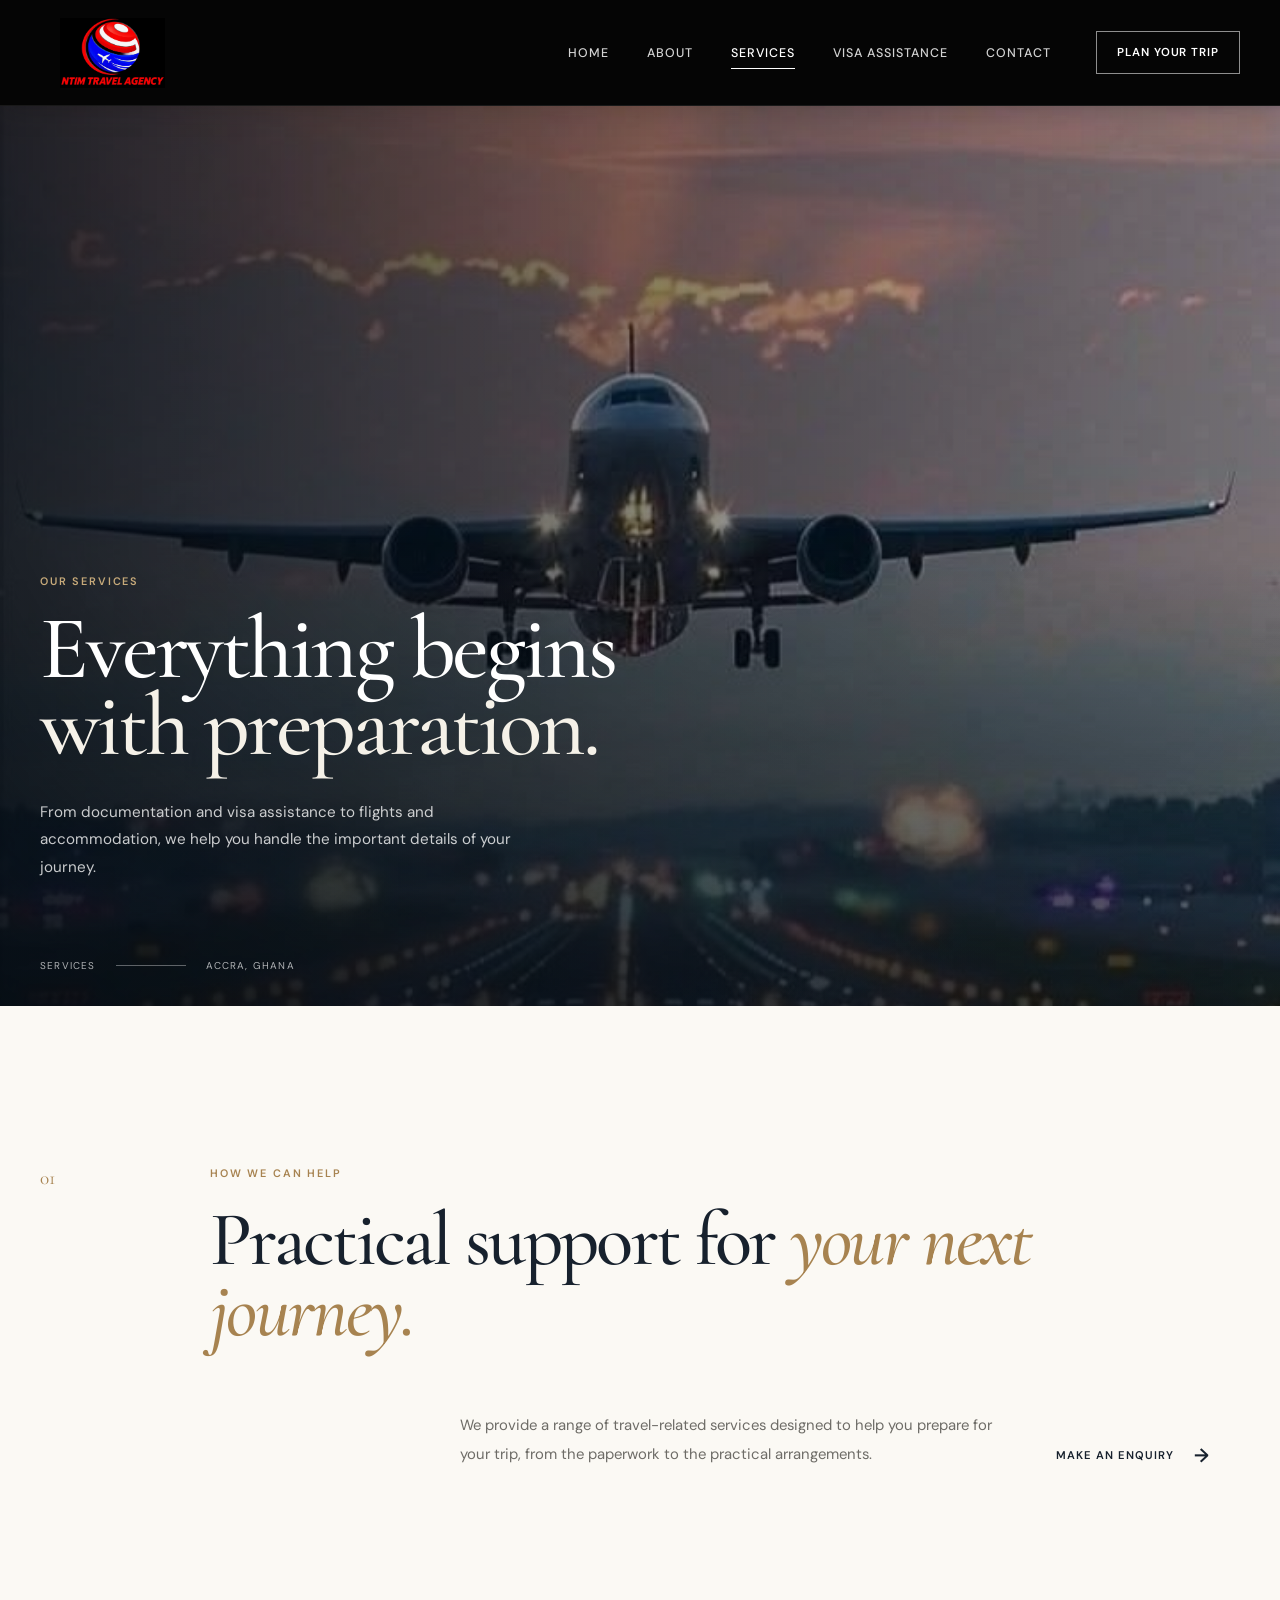
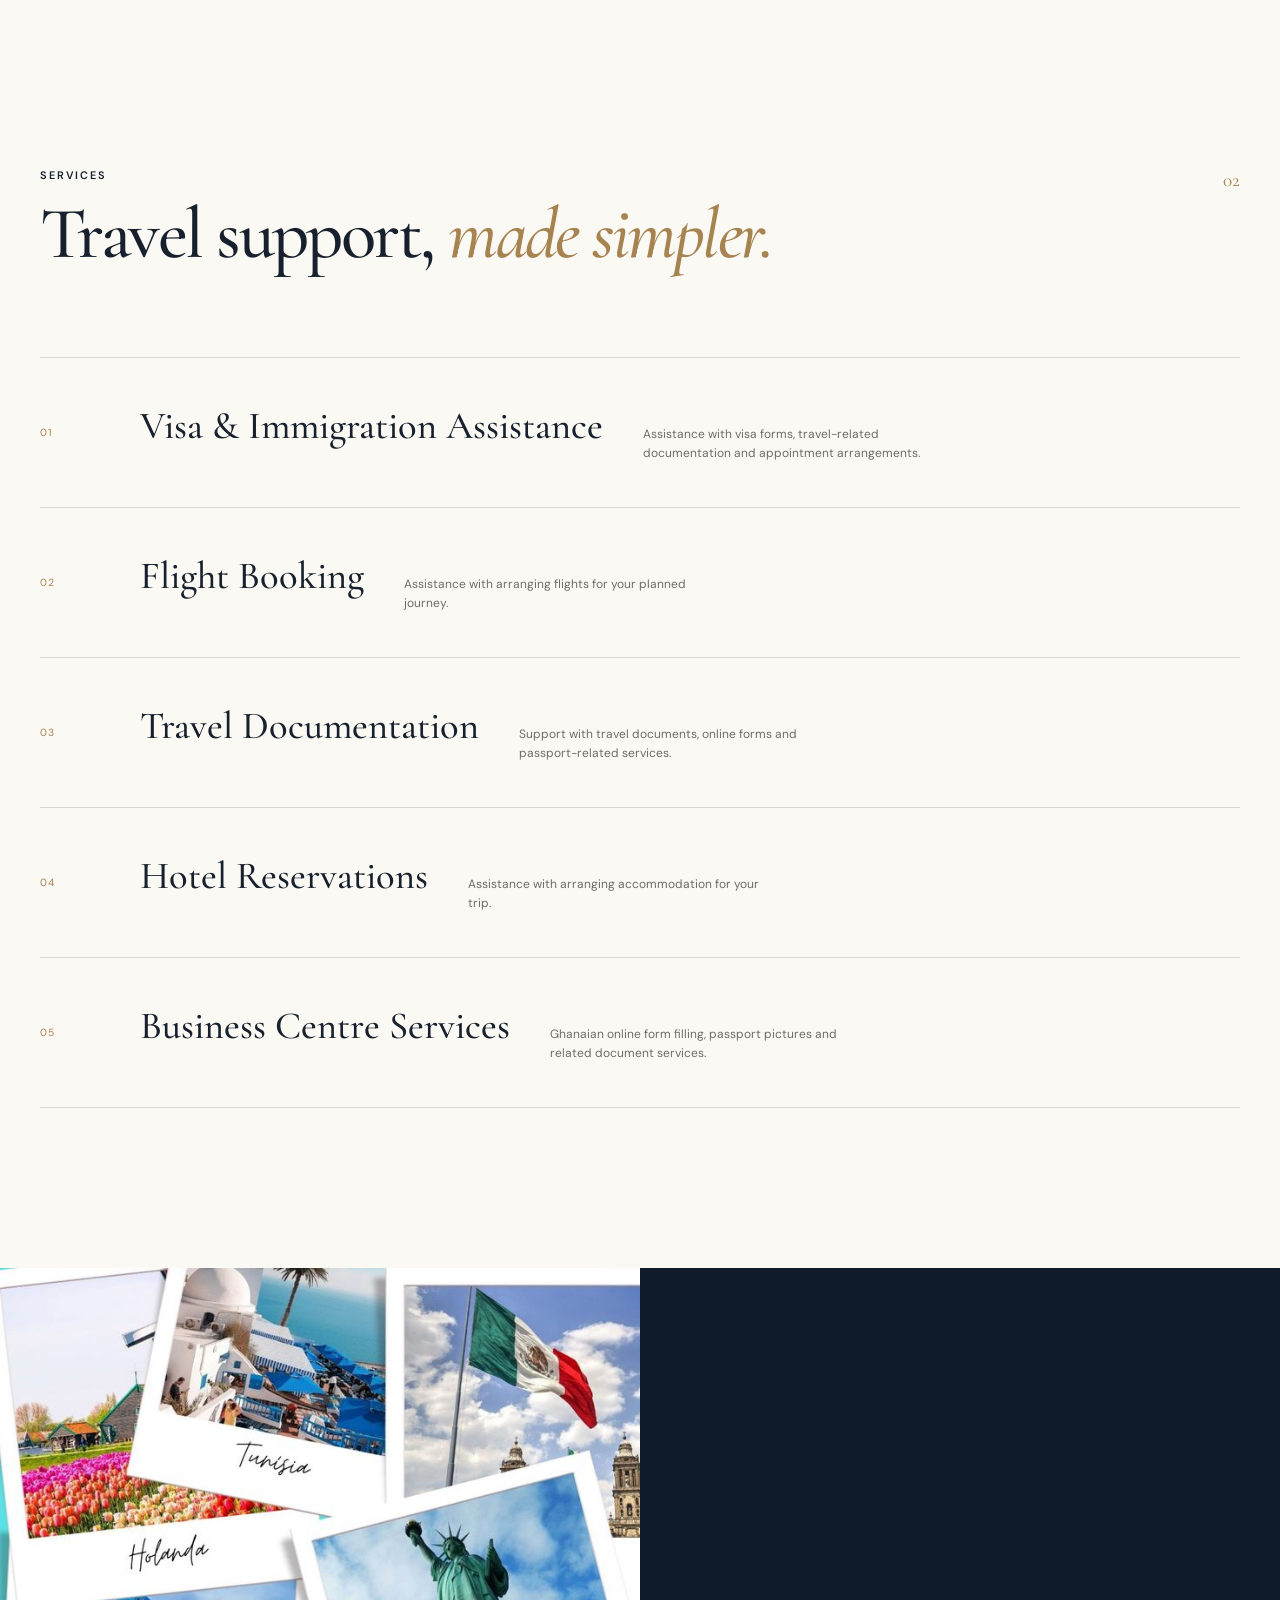
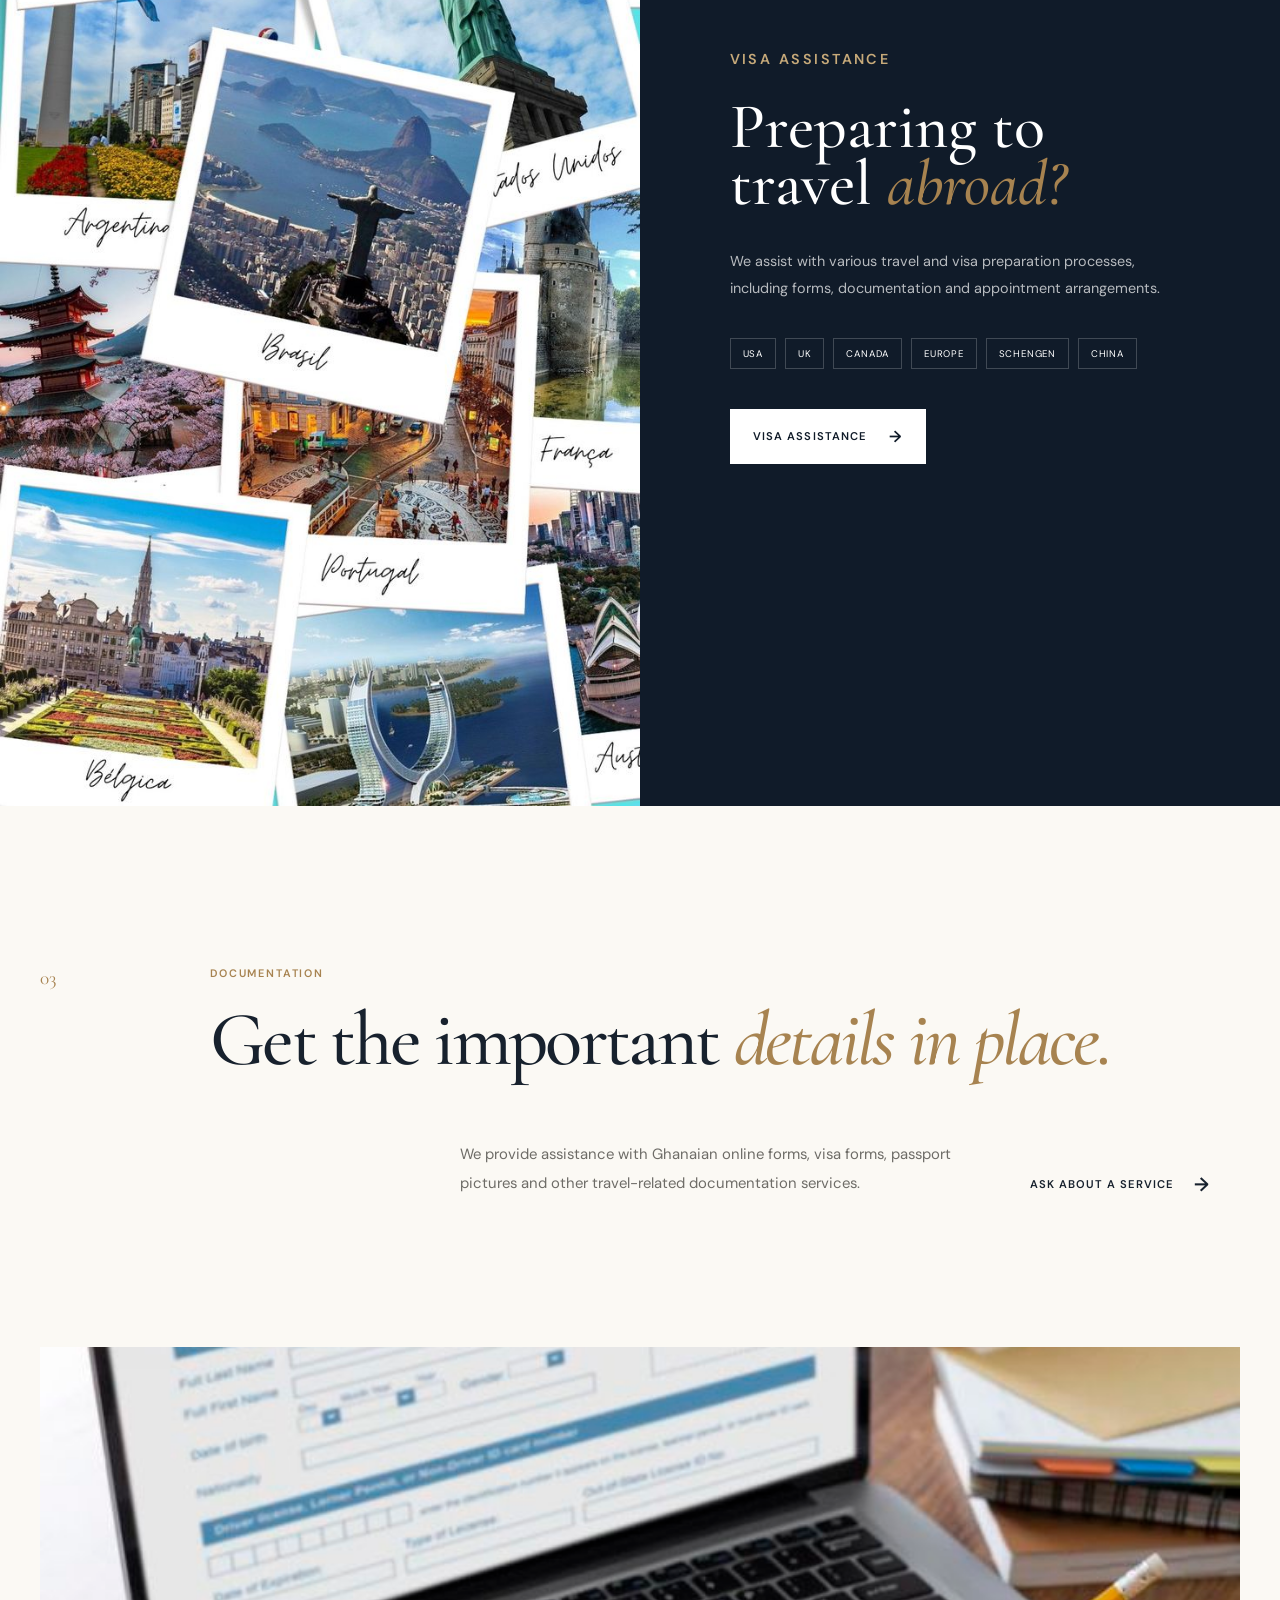
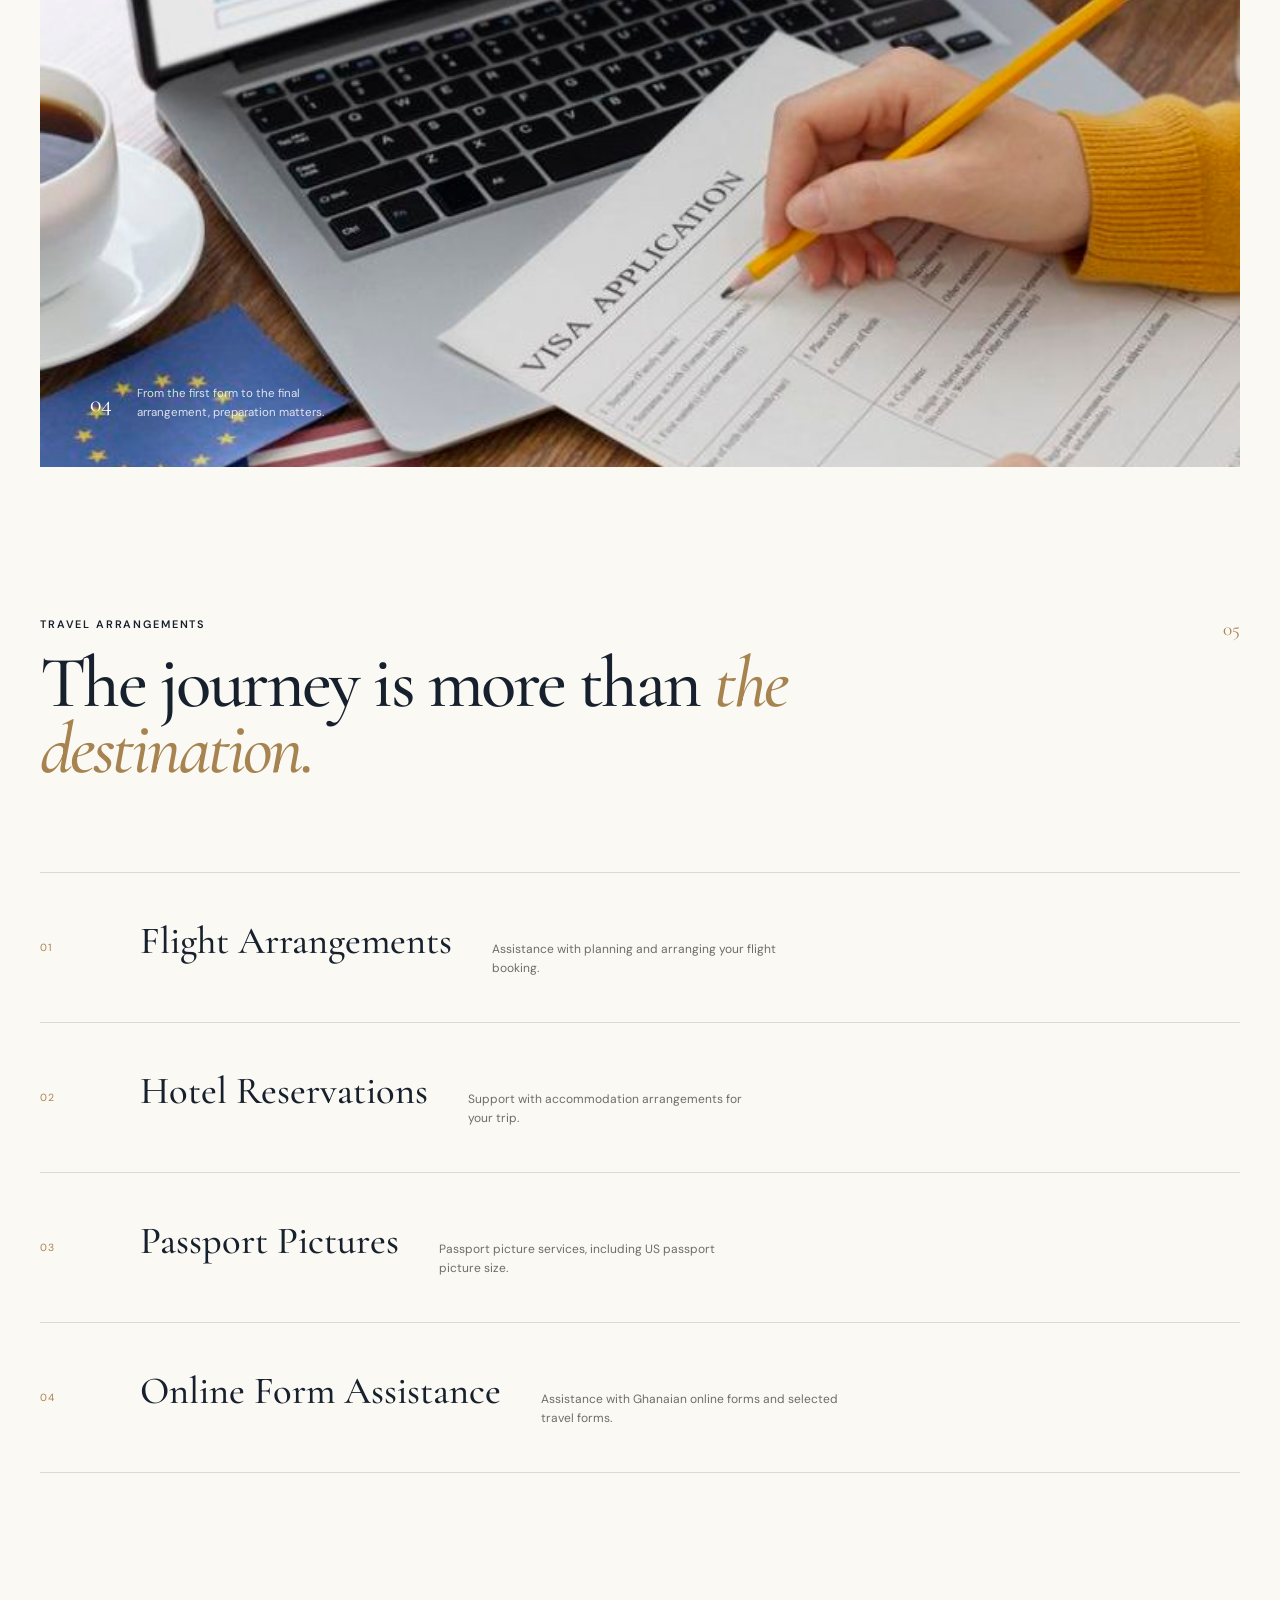
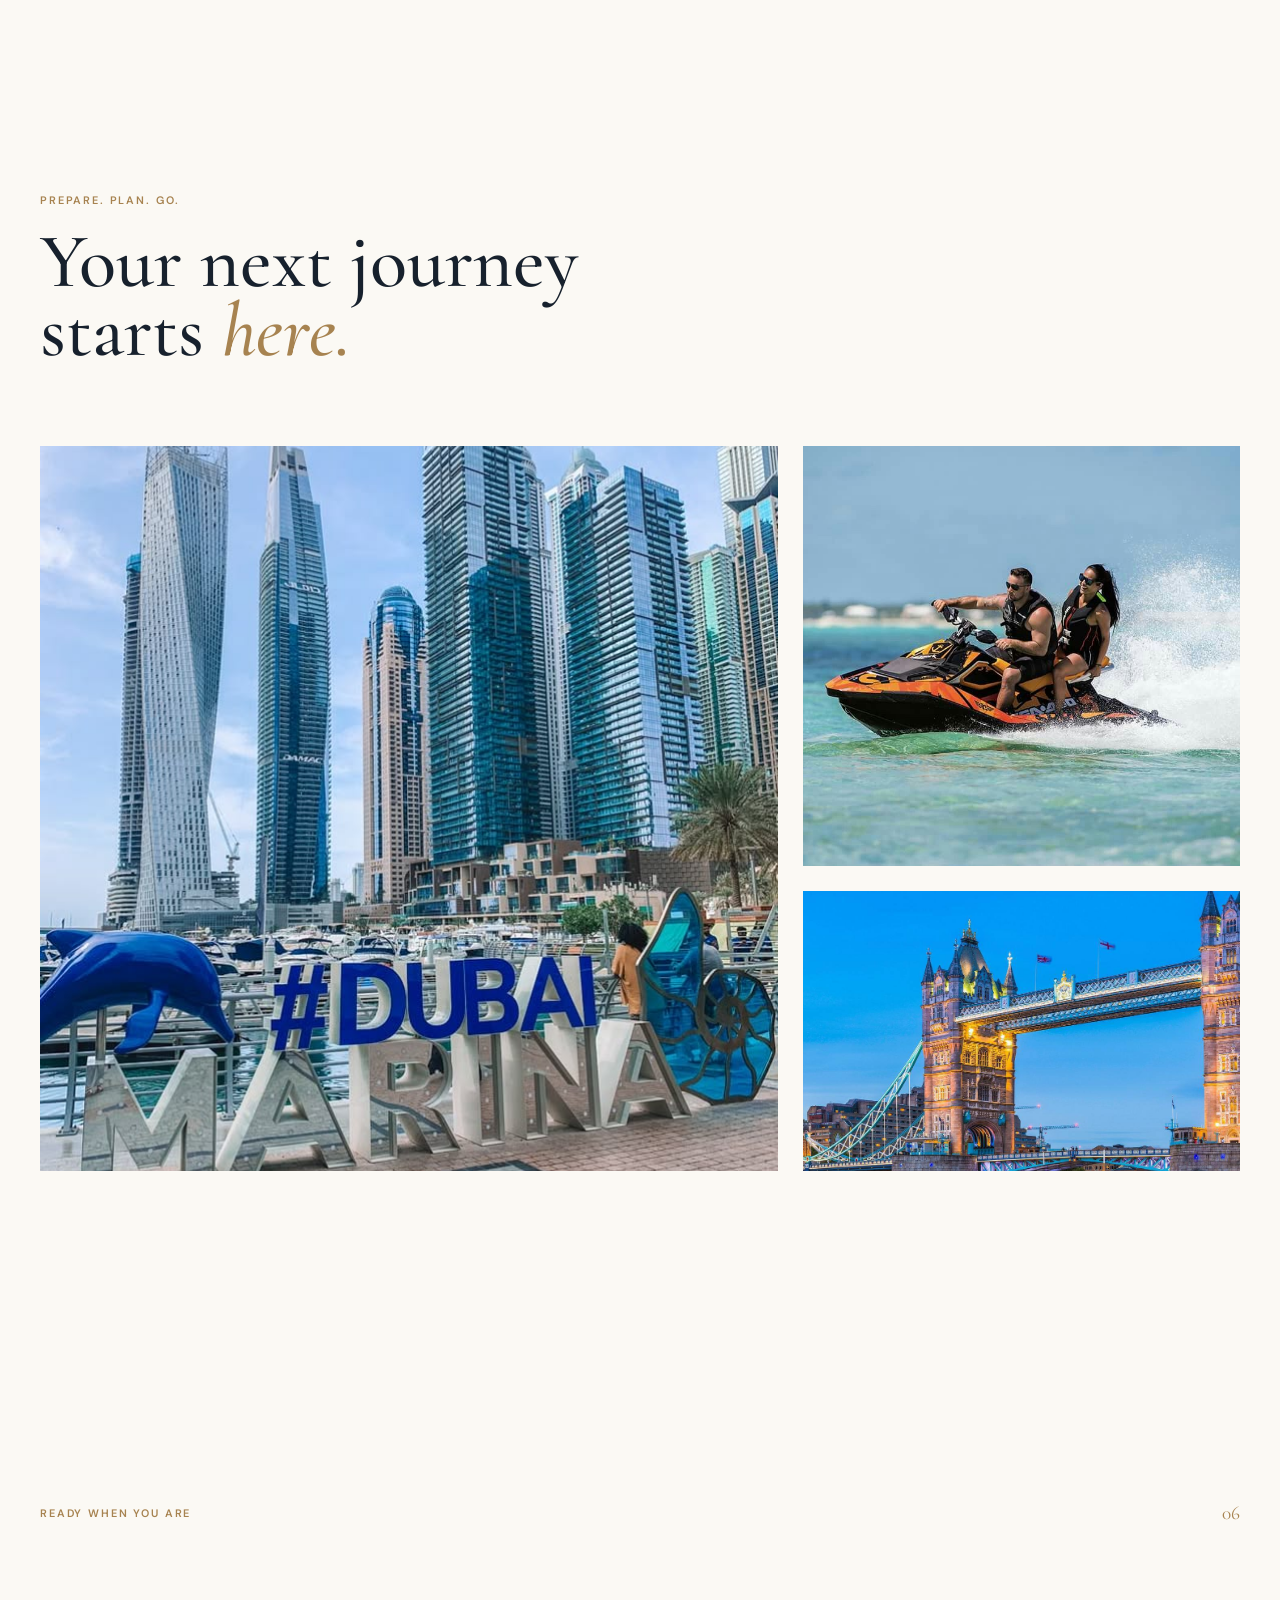
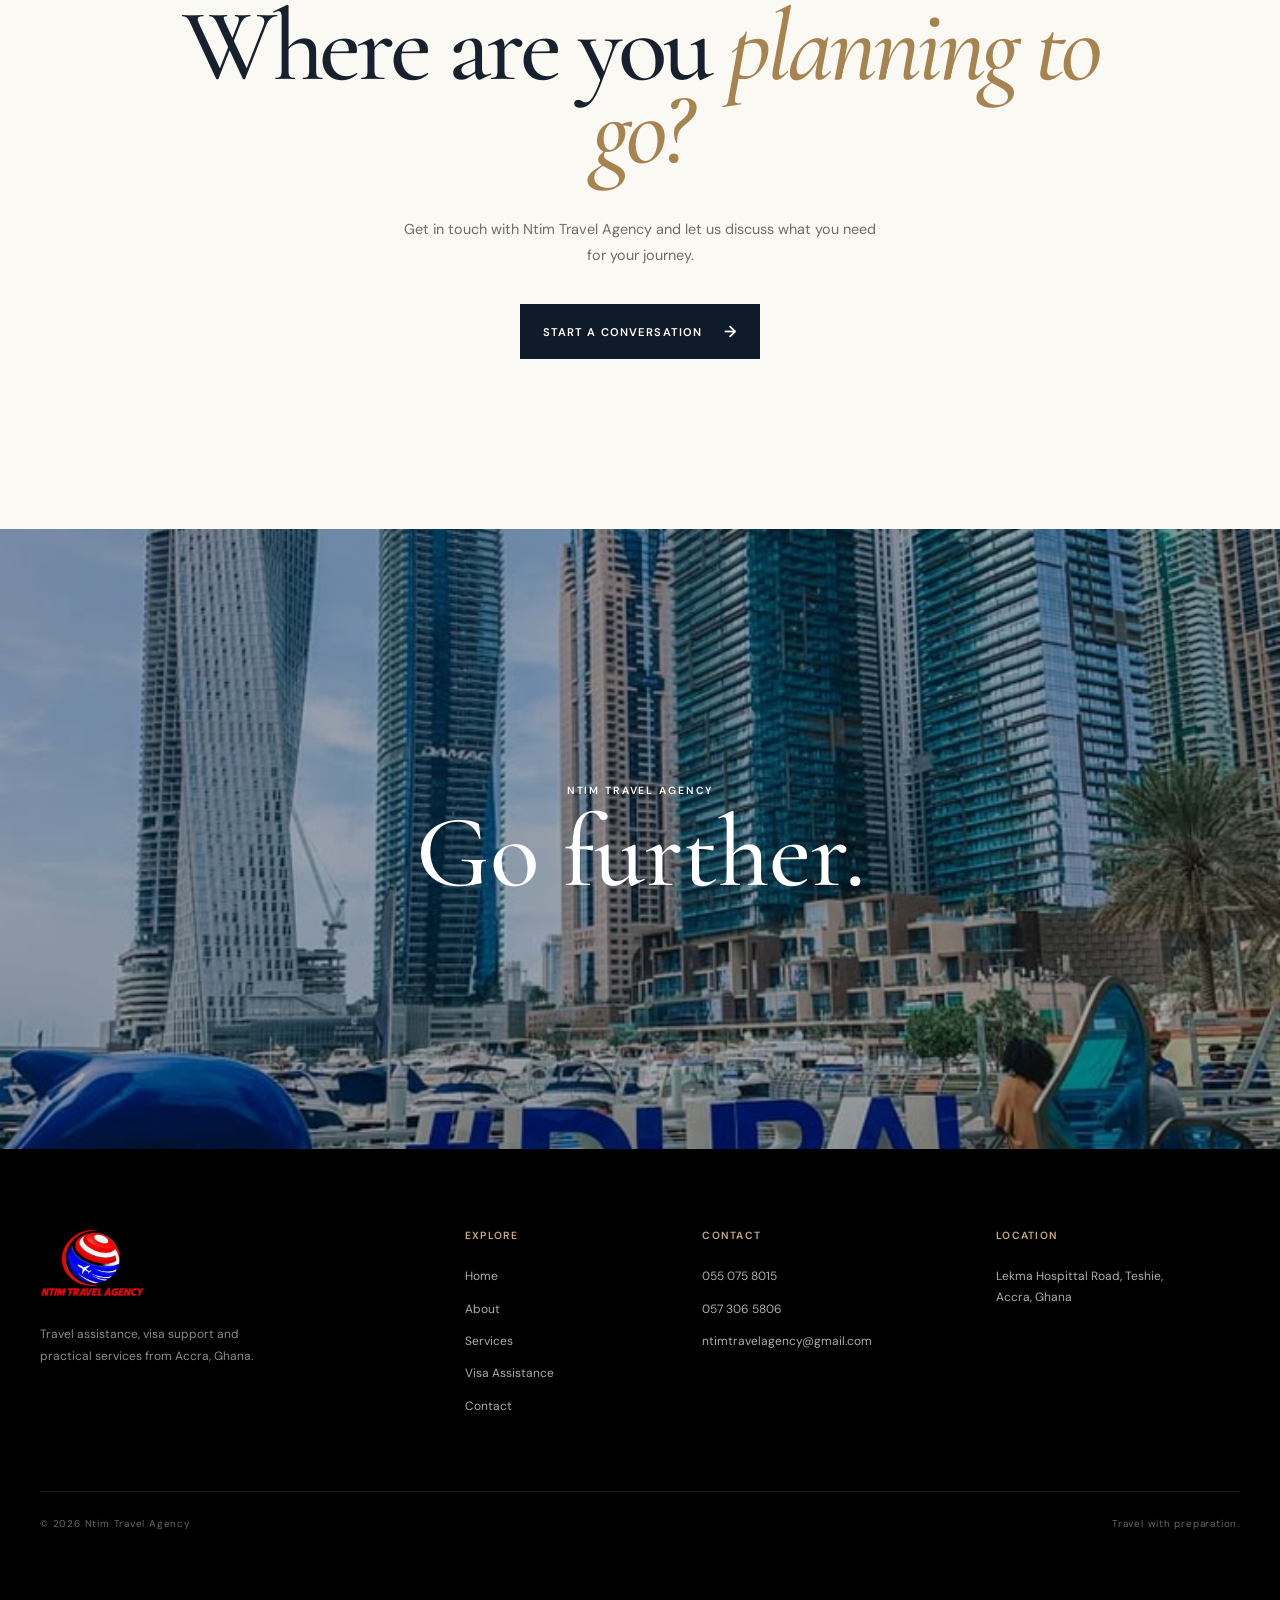
<file: services.html>
<!DOCTYPE html>
<html lang="en">
<head>
    <meta charset="UTF-8">

    <meta
        name="viewport"
        content="width=device-width, initial-scale=1.0"
    >

    <meta
        name="description"
        content="Explore the travel, visa assistance, flight booking, travel documentation, hotel reservation and business centre services offered by Ntim Travel Agency."
    >

    <title>Services | Ntim Travel Agency</title>

    <link rel="preconnect" href="https://fonts.googleapis.com">
    <link rel="preconnect" href="https://fonts.gstatic.com" crossorigin>

    <link
        href="https://fonts.googleapis.com/css2?family=Cormorant+Garamond:ital,wght@0,400;0,500;0,600;1,400;1,500&family=DM+Sans:wght@400;500;600&display=swap"
        rel="stylesheet"
    >

    <link rel="stylesheet" href="style.css">
</head>

<body>

   


    <!-- =========================================
         HEADER
    ========================================== -->

    <header class="site-header">

        <div class="header-inner">

            <a href="index.html" class="brand">
                <img
                    src="images/logo.jpg"
                    alt="Ntim Travel Agency"
                >
            </a>

            <nav class="desktop-nav">

                <a href="index.html">
                    Home
                </a>

                <a href="about.html">
                    About
                </a>

                <a href="services.html" class="active">
                    Services
                </a>

                <a href="visa.html">
                    Visa Assistance
                </a>

                <a href="contact.html">
                    Contact
                </a>

            </nav>

            <a
                href="contact.html"
                class="header-cta"
            >
                Plan Your Trip
            </a>

            <button
                class="menu-toggle"
                type="button"
                aria-label="Open navigation"
            >
                <span></span>
                <span></span>
            </button>

        </div>


        <!-- MOBILE MENU -->

        <div class="mobile-menu">

            <div class="mobile-menu-top">

                <span>
                    NTIM TRAVEL AGENCY
                </span>

                <button
                    class="menu-close"
                    type="button"
                    aria-label="Close navigation"
                >
                    ×
                </button>

            </div>

            <nav>

                <a href="index.html">
                    Home
                </a>

                <a href="about.html">
                    About
                </a>

                <a href="services.html" class="active">
                    Services
                </a>

                <a href="visa.html">
                    Visa Assistance
                </a>

                <a href="contact.html">
                    Contact
                </a>

            </nav>

            <div class="mobile-menu-bottom">

                <span>
                    Accra, Ghana
                </span>

                <a href="tel:+233550758015">
                    055 075 8015
                </a>

            </div>

        </div>

    </header>


    <main>


        <!-- =========================================
             SERVICES HERO
        ========================================== -->

        <section class="hero services-hero">

            <div class="hero-image">

                <img
                    src="images/journey.jpg"
                    alt="Travel service"
                >

            </div>

            <div class="hero-overlay"></div>

            <div class="hero-content">

                <p class="eyebrow">
                    OUR SERVICES
                </p>

                <h1>
                    Everything begins
                    <span>with preparation.</span>
                </h1>

                <p class="hero-description">
                    From documentation and visa assistance
                    to flights and accommodation, we help
                    you handle the important details of
                    your journey.
                </p>

            </div>

            <div class="hero-footer">

                <span>
                    Services
                </span>

                <div class="hero-line"></div>

                <span>
                    Accra, Ghana
                </span>

            </div>

        </section>


        <!-- =========================================
             INTRO
        ========================================== -->

        <section class="section intro">

            <div class="section-number">
                01
            </div>

            <div class="intro-content">

                <p class="eyebrow">
                    HOW WE CAN HELP
                </p>

                <h2>
                    Practical support for
                    <em>your next journey.</em>
                </h2>

                <div class="intro-bottom">

                    <p>
                        We provide a range of travel-related
                        services designed to help you prepare
                        for your trip, from the paperwork to
                        the practical arrangements.
                    </p>

                    <a
                        href="contact.html"
                        class="arrow-link"
                    >
                        Make an Enquiry
                        <span>→</span>
                    </a>

                </div>

            </div>

        </section>


        <!-- =========================================
             MAIN SERVICES
        ========================================== -->

        <section class="section services-section">

            <div class="services-heading">

                <div>

                    <p class="eyebrow">
                        SERVICES
                    </p>

                    <h2>
                        Travel support,
                        <em>made simpler.</em>
                    </h2>

                </div>

                <div class="section-number">
                    02
                </div>

            </div>


            <div class="services-list">


                <!-- SERVICE 01 -->

                <a
                    href="visa.html"
                    class="service-row"
                >

                    <span class="service-number">
                        01
                    </span>

                    <div class="service-name">

                        <h3>
                            Visa & Immigration Assistance
                        </h3>

                        <p>
                            Assistance with visa forms,
                            travel-related documentation
                            and appointment arrangements.
                        </p>

                    </div>

                        

                </a>


                <!-- SERVICE 02 -->

                <div class="service-row">

                    <span class="service-number">
                        02
                    </span>

                    <div class="service-name">

                        <h3>
                            Flight Booking
                        </h3>

                        <p>
                            Assistance with arranging
                            flights for your planned journey.
                        </p>

                    </div>

                        

                </div>


                <!-- SERVICE 03 -->

                <div class="service-row">

                    <span class="service-number">
                        03
                    </span>

                    <div class="service-name">

                        <h3>
                            Travel Documentation
                        </h3>

                        <p>
                            Support with travel documents,
                            online forms and passport-related
                            services.
                        </p>

                    </div>

                        
                    

                </div>


                <!-- SERVICE 04 -->

                <div class="service-row">

                    <span class="service-number">
                        04
                    </span>

                    <div class="service-name">

                        <h3>
                            Hotel Reservations
                        </h3>

                        <p>
                            Assistance with arranging
                            accommodation for your trip.
                        </p>

                    </div>

                        

                </div>


                <!-- SERVICE 05 -->

                <div class="service-row">

                    <span class="service-number">
                        05
                    </span>

                    <div class="service-name">

                        <h3>
                            Business Centre Services
                        </h3>

                        <p>
                            Ghanaian online form filling,
                            passport pictures and related
                            document services.
                        </p>

                    </div>

                        

                </div>

            </div>

        </section>


        <!-- =========================================
             VISA FEATURE
        ========================================== -->

        <section class="visa-feature">

            <div class="visa-image">

                <img
                    src="images/int exp.jpg"
                    alt="International travel"
                    loading="lazy"
                >

            </div>

            <div class="visa-content">

                <p class="eyebrow">
                    VISA ASSISTANCE
                </p>

                <h2>
                    Preparing to travel
                    <em>abroad?</em>
                </h2>

                <p>
                    We assist with various travel and visa
                    preparation processes, including forms,
                    documentation and appointment arrangements.
                </p>

                <div class="visa-destinations">

                    <span>USA</span>
                    <span>UK</span>
                    <span>CANADA</span>
                    <span>EUROPE</span>
                    <span>SCHENGEN</span>
                    <span>CHINA</span>

                </div>

                <a
                    href="visa.html"
                    class="button button-light"
                >
                    Visa Assistance
                    <span>→</span>
                </a>

            </div>

        </section>


        <!-- =========================================
             DOCUMENTATION
        ========================================== -->

        <section class="section intro service-detail">

            <div class="section-number">
                03
            </div>

            <div class="intro-content">

                <p class="eyebrow">
                    DOCUMENTATION
                </p>

                <h2>
                    Get the important
                    <em>details in place.</em>
                </h2>

                <div class="intro-bottom">

                    <p>
                        We provide assistance with Ghanaian
                        online forms, visa forms, passport
                        pictures and other travel-related
                        documentation services.
                    </p>

                    <a
                        href="contact.html"
                        class="arrow-link"
                    >
                        Ask About A Service
                        <span>→</span>
                    </a>

                </div>

            </div>

        </section>


        <!-- =========================================
             SERVICE IMAGE
        ========================================== -->

        <section class="section">

            <div class="image-feature">

                <div class="image-feature-image">

                    <img
                        src="images/Travel documentation and visa assistance.jpg"
                        alt="Travel planning"
                        loading="lazy"
                    >

                </div>

                <div class="image-feature-caption">

                    <span>
                        04
                    </span>

                    <p>
                        From the first form to the final
                        arrangement, preparation matters.
                    </p>

                </div>

            </div>

        </section>


        <!-- =========================================
             TRAVEL ARRANGEMENTS
        ========================================== -->

        <section class="section services-section">

            <div class="services-heading">

                <div>

                    <p class="eyebrow">
                        TRAVEL ARRANGEMENTS
                    </p>

                    <h2>
                        The journey is more than
                        <em>the destination.</em>
                    </h2>

                </div>

                <div class="section-number">
                    05
                </div>

            </div>


            <div class="services-list">


                <div class="service-row">

                    <span class="service-number">
                        01
                    </span>

                    <div class="service-name">

                        <h3>
                            Flight Arrangements
                        </h3>

                        <p>
                            Assistance with planning and
                            arranging your flight booking.
                        </p>

                    </div>

                        

                </div>


                <div class="service-row">

                    <span class="service-number">
                        02
                    </span>

                    <div class="service-name">

                        <h3>
                            Hotel Reservations
                        </h3>

                        <p>
                            Support with accommodation
                            arrangements for your trip.
                        </p>

                    </div>

                        

                </div>


                <div class="service-row">

                    <span class="service-number">
                        03
                    </span>

                    <div class="service-name">

                        <h3>
                            Passport Pictures
                        </h3>

                        <p>
                            Passport picture services,
                            including US passport picture size.
                        </p>

                    </div>

                        

                </div>


                <div class="service-row">

                    <span class="service-number">
                        04
                    </span>

                    <div class="service-name">

                        <h3>
                            Online Form Assistance
                        </h3>

                        <p>
                            Assistance with Ghanaian online
                            forms and selected travel forms.
                        </p>

                    </div>

                        

                </div>

            </div>

        </section>


        <!-- =========================================
             PHOTO STORY
        ========================================== -->

        <section class="section photo-story">

            <div class="photo-story-heading">

                <p class="eyebrow">
                    PREPARE. PLAN. GO.
                </p>

                <h2>
                    Your next journey
                    starts <em>here.</em>
                </h2>

            </div>


            <div class="photo-grid">

                <div class="photo-item photo-large">

                    <img
                        src="images/destina.jpg"
                        alt="Travel destination"
                        loading="lazy"
                    >

                </div>


                <div class="photo-item photo-wide">

                    <img
                        src="images/expppp.jpg"
                        alt="Travel experience"
                        loading="lazy"
                    >

                </div>


                <div class="photo-item">

                    <img
                        src="images/bridge.jpg"
                        alt="Travel destination"
                        loading="lazy"
                    >

                </div>

            </div>

        </section>


        <!-- =========================================
             CTA
        ========================================== -->

        <section class="section contact-cta">

            <div class="contact-cta-top">

                <p class="eyebrow">
                    READY WHEN YOU ARE
                </p>

                <div class="section-number">
                    06
                </div>

            </div>

            <h2>
                Where are you
                <em>planning to go?</em>
            </h2>

            <p>
                Get in touch with Ntim Travel Agency
                and let us discuss what you need for
                your journey.
            </p>

            <a
                href="contact.html"
                class="button button-dark"
            >
                Start A Conversation
                <span>→</span>
            </a>

        </section>


        <!-- =========================================
             FINAL IMAGE
        ========================================== -->

        <section class="final-image">

            <img
                src="images/destina.jpg"
                alt="Travel destination"
                loading="lazy"
            >

            <div class="final-image-text">

                <span>
                    NTIM TRAVEL AGENCY
                </span>

                <strong>
                    Go further.
                </strong>

            </div>

        </section>

    </main>


    <!-- =========================================
         FOOTER
    ========================================== -->

    <footer class="site-footer">

        <div class="footer-main">

            <div class="footer-brand">

                <img
                    src="images/logo.jpg"
                    alt="Ntim Travel Agency"
                >

                <p>
                    Travel assistance, visa support and
                    practical services from Accra, Ghana.
                </p>

            </div>


            <div class="footer-column">

                <span>
                    Explore
                </span>

                <a href="index.html">
                    Home
                </a>

                <a href="about.html">
                    About
                </a>

                <a href="services.html">
                    Services
                </a>

                <a href="visa.html">
                    Visa Assistance
                </a>

                <a href="contact.html">
                    Contact
                </a>

            </div>


            <div class="footer-column">

                <span>
                    Contact
                </span>

                <a href="tel:+233550758015">
                    055 075 8015
                </a>

                <a href="tel:+233573065806">
                    057 306 5806
                </a>

                <a href="mailto:ntimtravelagency@gmail.com">
                    ntimtravelagency@gmail.com
                </a>

            </div>


            <div class="footer-column">

                <span>
                    Location
                </span>
                
                <p>
                   Lekma Hospittal Road, Teshie, <br>Accra, Ghana
                </p>

            </div>

        </div>


        <div class="footer-bottom">

            <span>
                © 2026 Ntim Travel Agency
            </span>

            <span>
                Travel with preparation.
            </span>

        </div>

    </footer>


    <script src="script.js"></script>

</body>
</html>
</file>
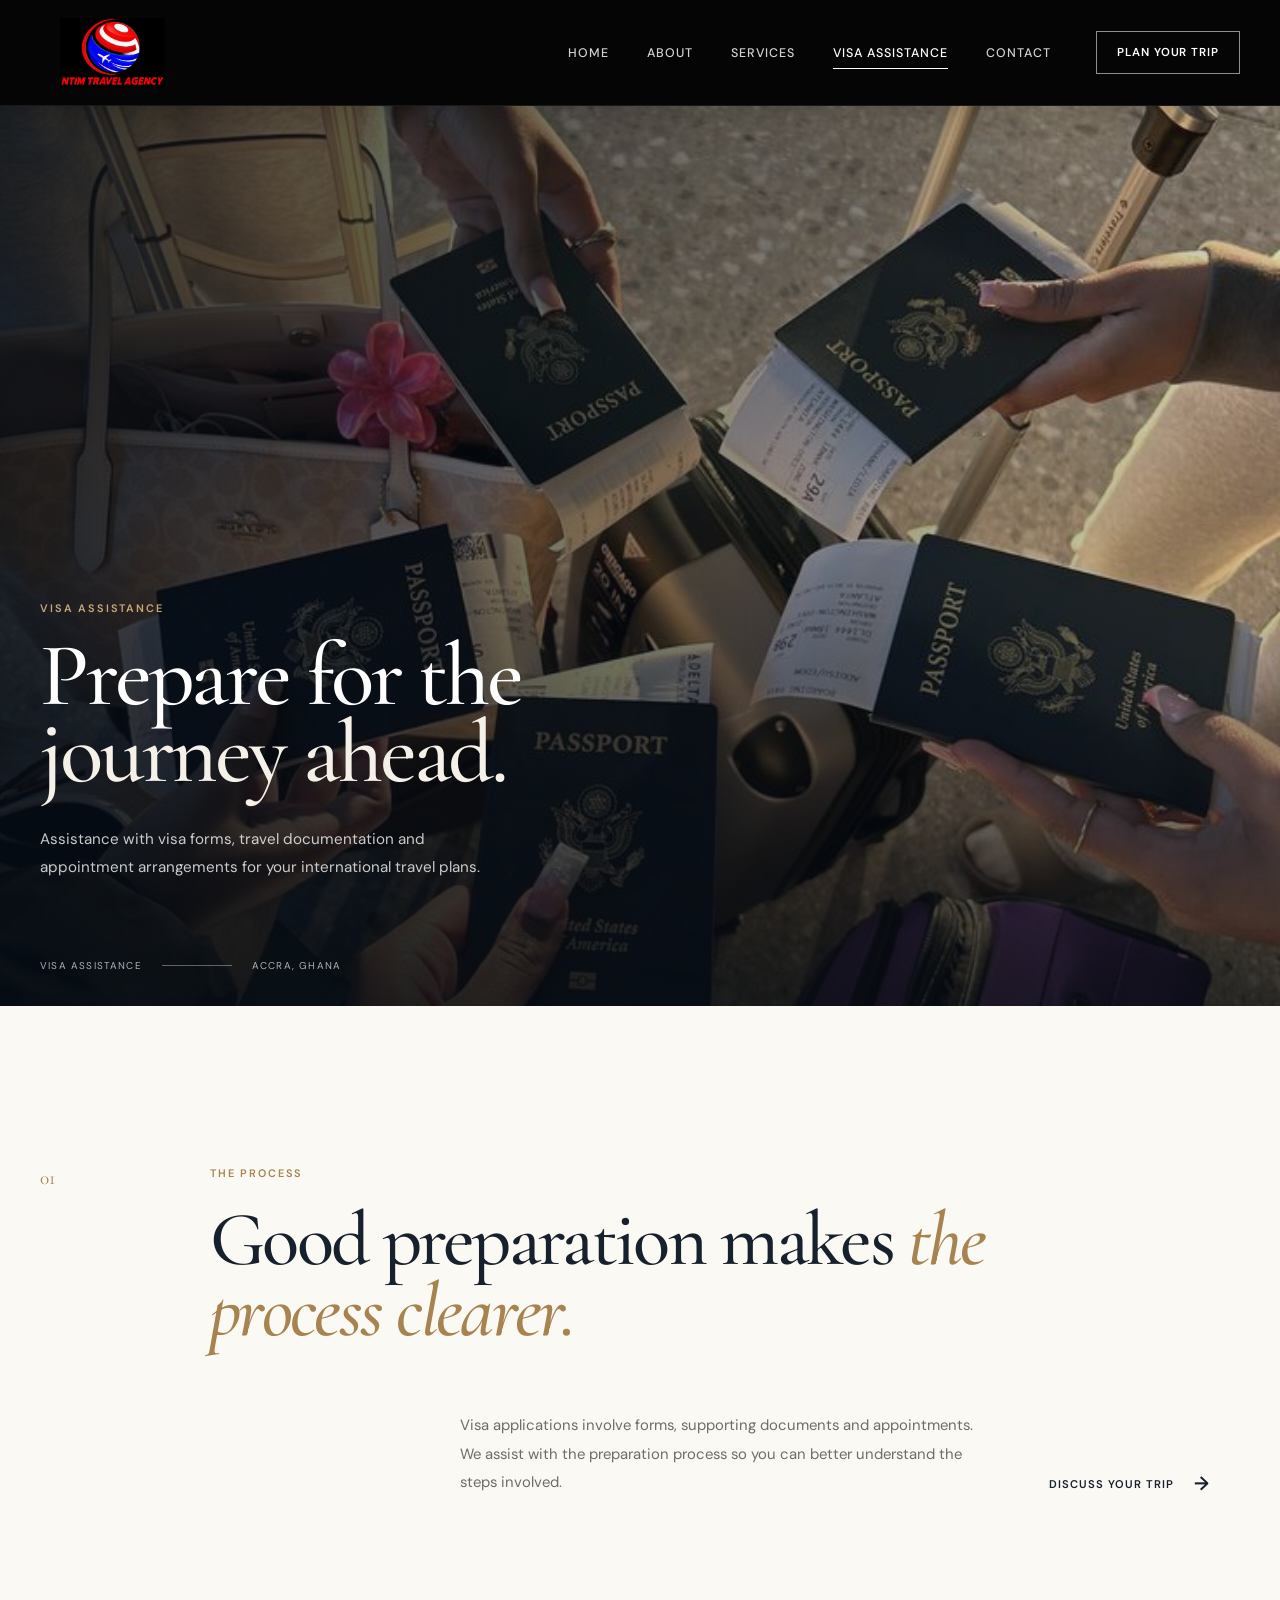
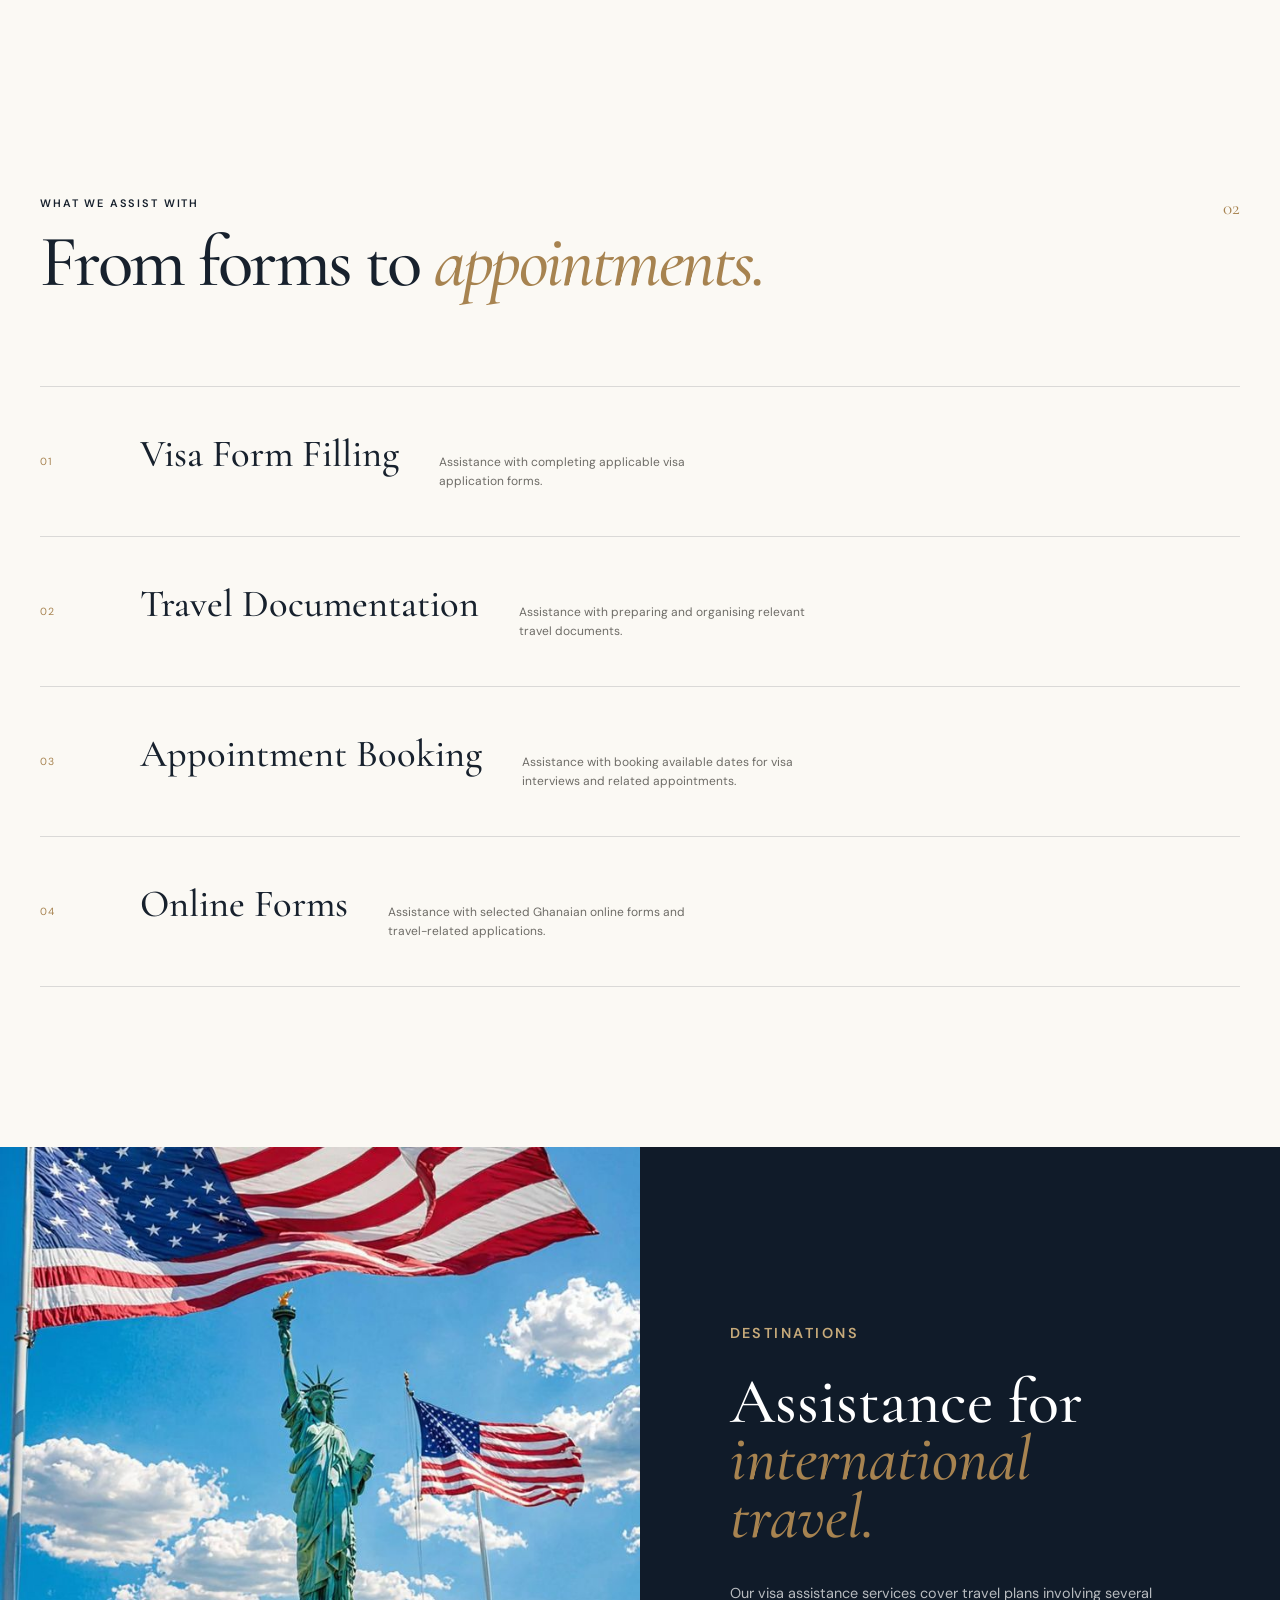
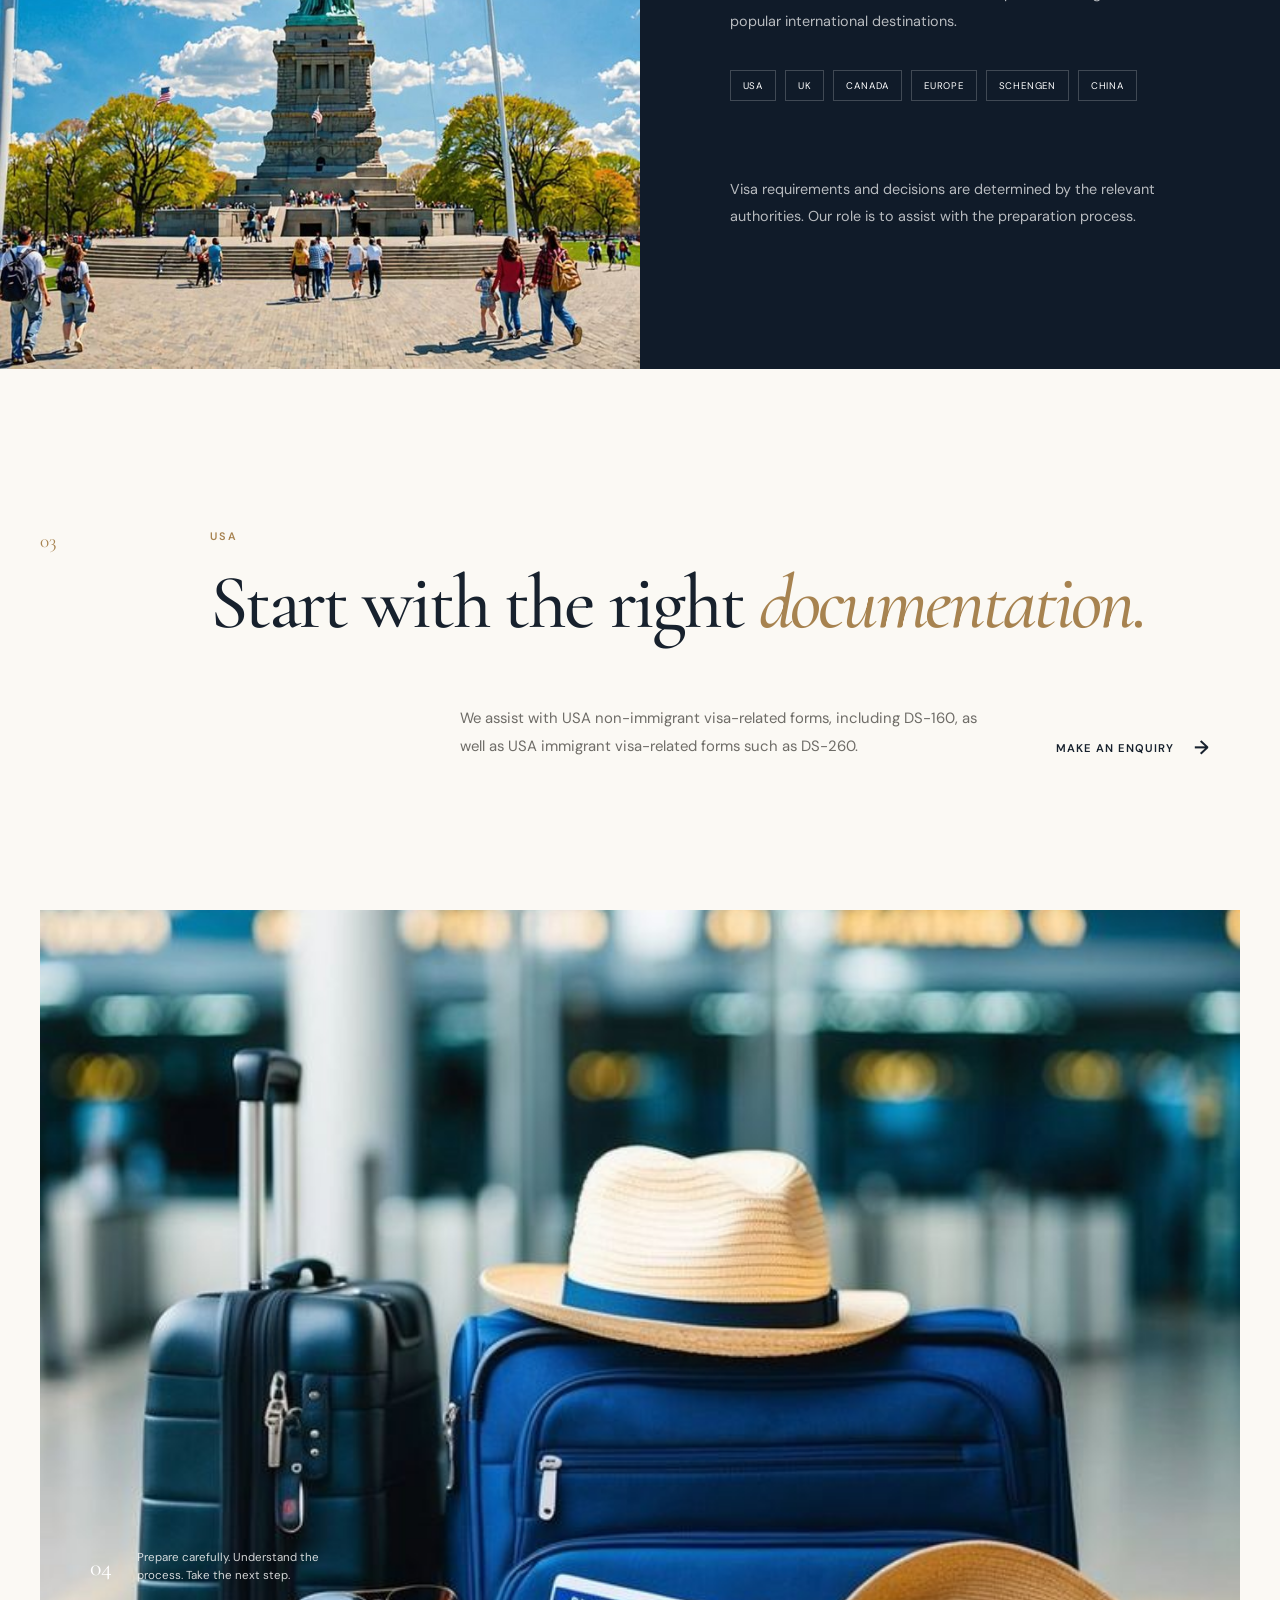
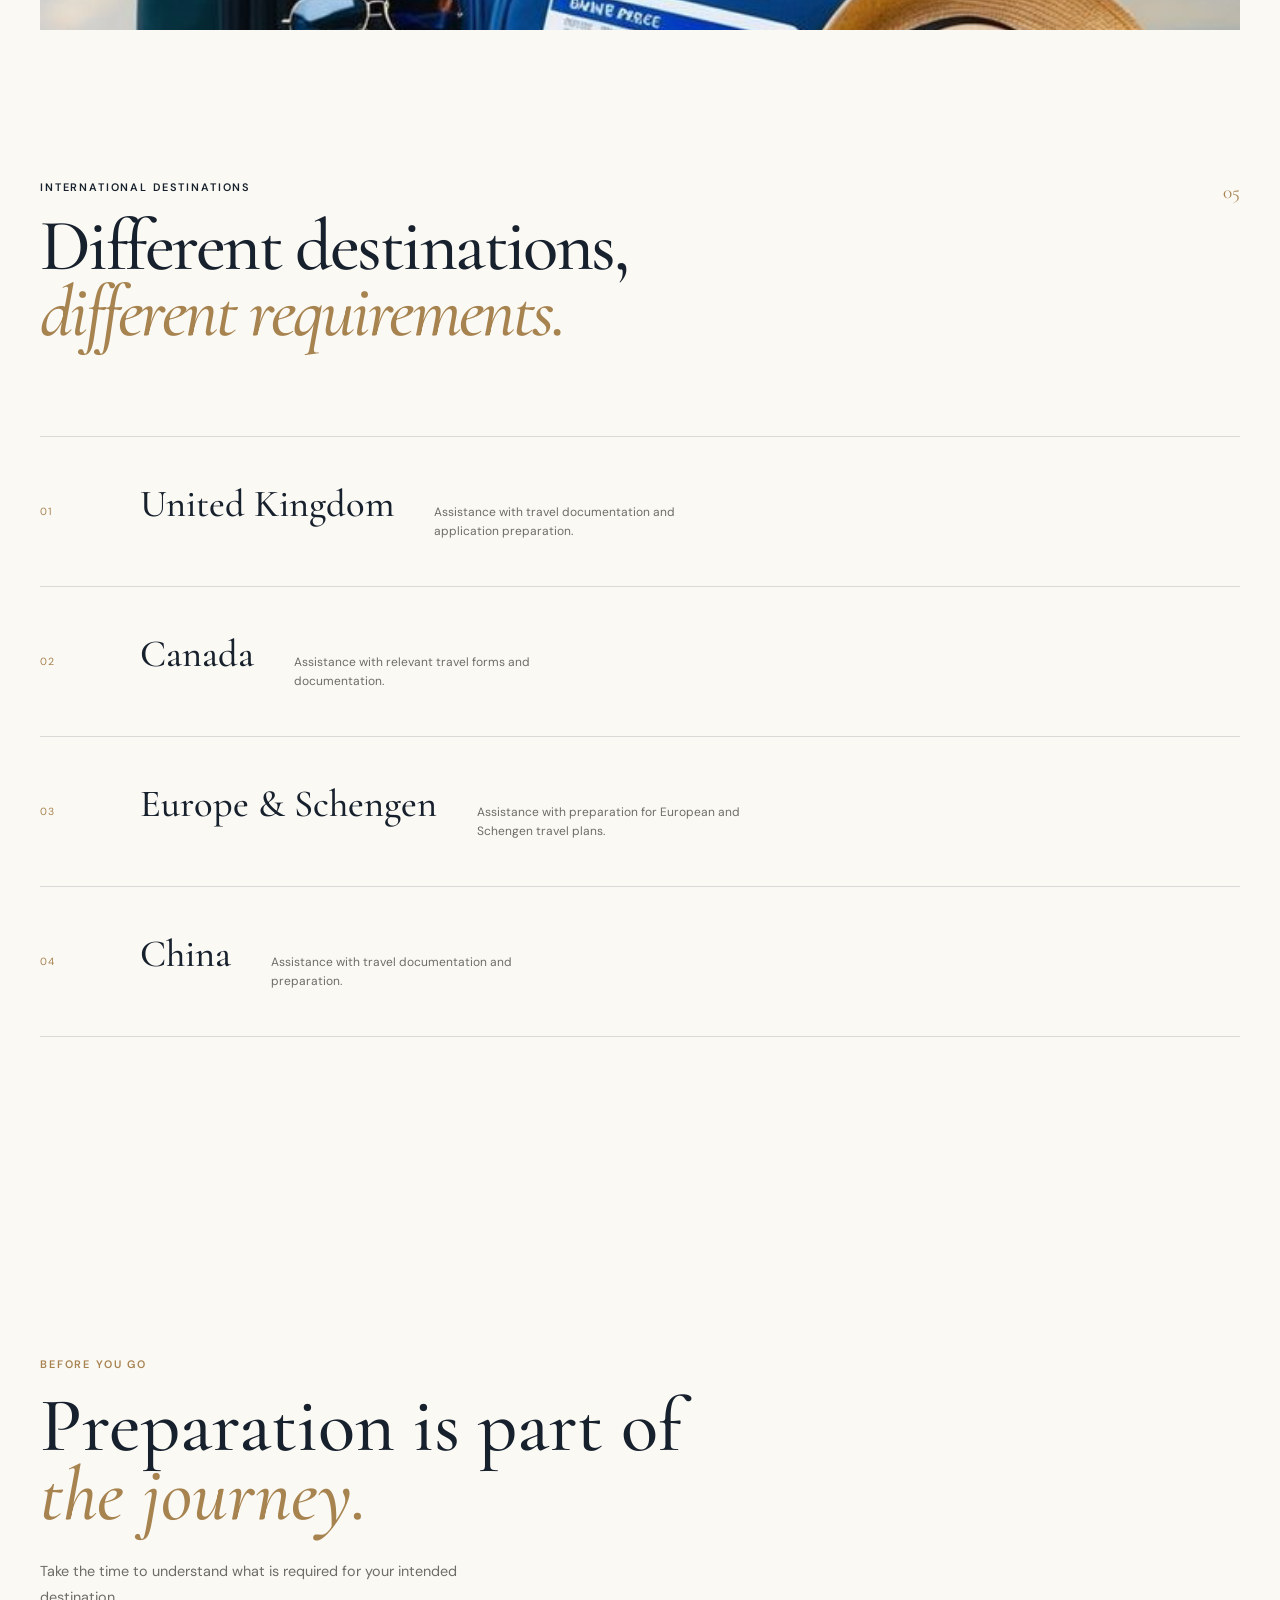
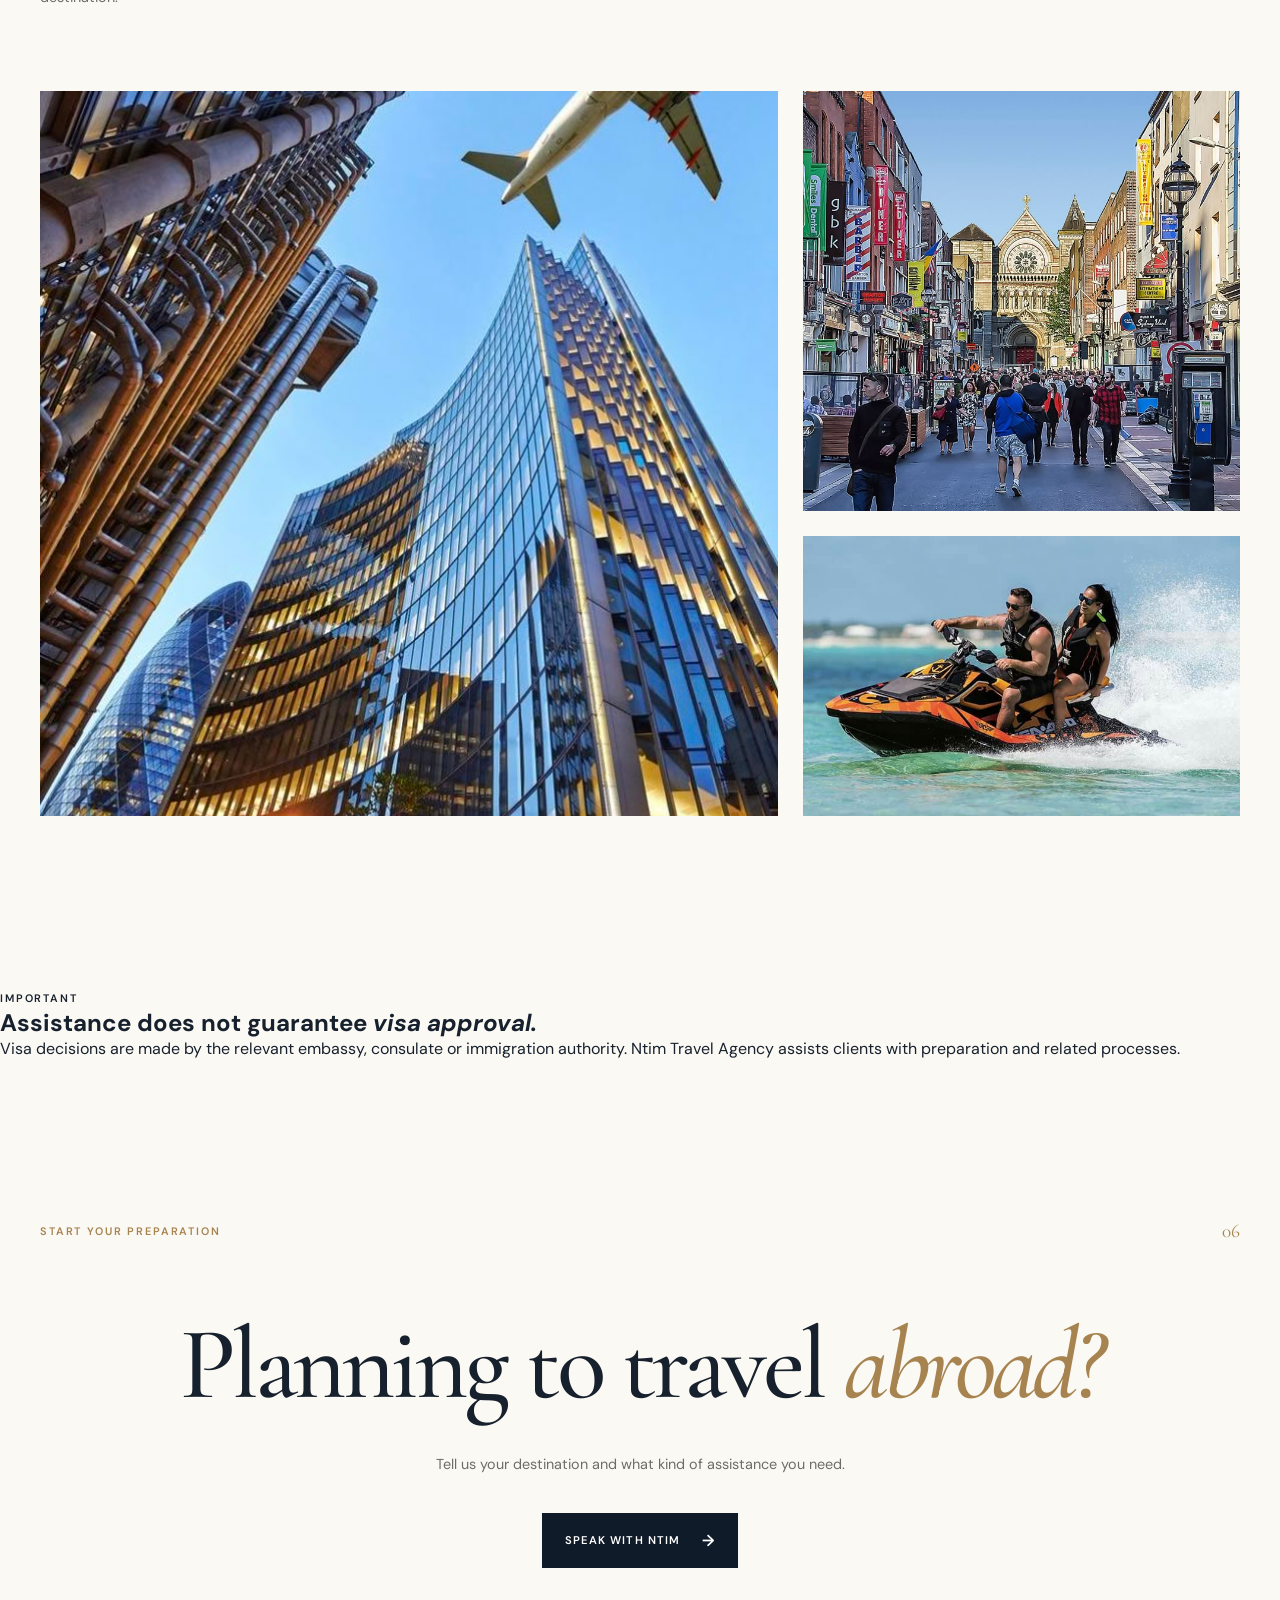
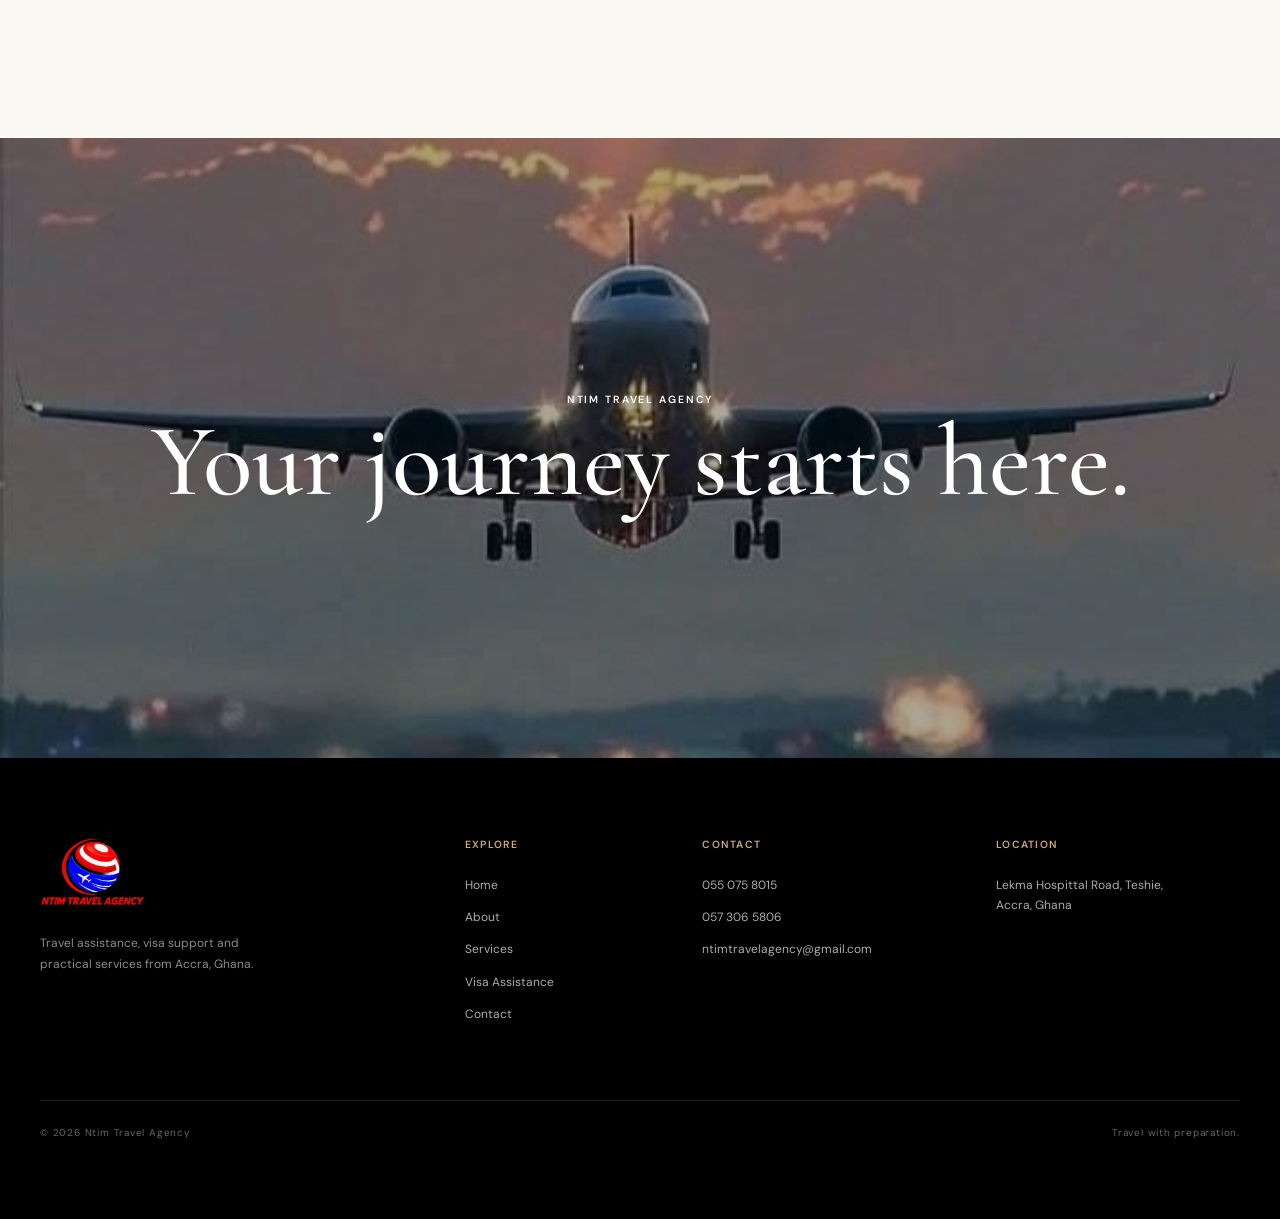
<file: visa.html>
<!DOCTYPE html>
<html lang="en">
<head>
    <meta charset="UTF-8">

    <meta
        name="viewport"
        content="width=device-width, initial-scale=1.0"
    >

    <meta
        name="description"
        content="Ntim Travel Agency provides visa assistance and travel documentation support for destinations including the USA, UK, Canada, Europe, Schengen countries and South Africa."
    >

    <title>Visa Assistance | Ntim Travel Agency</title>

    <link rel="preconnect" href="https://fonts.googleapis.com">
    <link rel="preconnect" href="https://fonts.gstatic.com" crossorigin>

    <link
        href="https://fonts.googleapis.com/css2?family=Cormorant+Garamond:ital,wght@0,400;0,500;0,600;1,400;1,500&family=DM+Sans:wght@400;500;600&display=swap"
        rel="stylesheet"
    >

    <link rel="stylesheet" href="style.css">
</head>

<body>

 

    <!-- =========================================
         HEADER
    ========================================== -->

    <header class="site-header">

        <div class="header-inner">

            <a href="index.html" class="brand">
                <img
                    src="images/logo.jpg"
                    alt="Ntim Travel Agency"
                >
            </a>

            <nav class="desktop-nav">

                <a href="index.html">
                    Home
                </a>

                <a href="about.html">
                    About
                </a>

                <a href="services.html">
                    Services
                </a>

                <a href="visa.html" class="active">
                    Visa Assistance
                </a>

                <a href="contact.html">
                    Contact
                </a>

            </nav>

            <a
                href="contact.html"
                class="header-cta"
            >
                Plan Your Trip
            </a>

            <button
                class="menu-toggle"
                type="button"
                aria-label="Open navigation"
            >
                <span></span>
                <span></span>
            </button>

        </div>


        <!-- MOBILE MENU -->

        <div class="mobile-menu">

            <div class="mobile-menu-top">

                <span>
                    NTIM TRAVEL AGENCY
                </span>

                <button
                    class="menu-close"
                    type="button"
                    aria-label="Close navigation"
                >
                    ×
                </button>

            </div>

            <nav>

                <a href="index.html">
                    Home
                </a>

                <a href="about.html">
                    About
                </a>

                <a href="services.html">
                    Services
                </a>

                <a href="visa.html" class="active">
                    Visa Assistance
                </a>

                <a href="contact.html">
                    Contact
                </a>

            </nav>

            <div class="mobile-menu-bottom">

                <span>
                    Accra, Ghana
                </span>

                <a href="tel:+233550758015">
                    055 075 8015
                </a>

            </div>

        </div>

    </header>


    <main>


        <!-- =========================================
             VISA HERO
        ========================================== -->

        <section class="hero visa-page-hero">

            <div class="hero-image">

                <img
                    src="images/passport.jpg"
                    alt="International travel"
                >

            </div>

            <div class="hero-overlay"></div>

            <div class="hero-content">

                <p class="eyebrow">
                    VISA ASSISTANCE
                </p>

                <h1>
                    Prepare for the
                    <span>journey ahead.</span>
                </h1>

                <p class="hero-description">
                    Assistance with visa forms, travel
                    documentation and appointment
                    arrangements for your international
                    travel plans.
                </p>

            </div>

            <div class="hero-footer">

                <span>
                    Visa Assistance
                </span>

                <div class="hero-line"></div>

                <span>
                    Accra, Ghana
                </span>

            </div>

        </section>


        <!-- =========================================
             INTRO
        ========================================== -->

        <section class="section intro">

            <div class="section-number">
                01
            </div>

            <div class="intro-content">

                <p class="eyebrow">
                    THE PROCESS
                </p>

                <h2>
                    Good preparation makes
                    <em>the process clearer.</em>
                </h2>

                <div class="intro-bottom">

                    <p>
                        Visa applications involve forms,
                        supporting documents and appointments.
                        We assist with the preparation process
                        so you can better understand the steps
                        involved.
                    </p>

                    <a
                        href="contact.html"
                        class="arrow-link"
                    >
                        Discuss Your Trip
                        <span>→</span>
                    </a>

                </div>

            </div>

        </section>


        <!-- =========================================
             VISA SERVICES
        ========================================== -->

        <section class="section services-section">

            <div class="services-heading">

                <div>

                    <p class="eyebrow">
                        WHAT WE ASSIST WITH
                    </p>

                    <h2>
                        From forms to
                        <em>appointments.</em>
                    </h2>

                </div>

                <div class="section-number">
                    02
                </div>

            </div>


            <div class="services-list">

                <div class="service-row">

                    <span class="service-number">
                        01
                    </span>

                    <div class="service-name">

                        <h3>
                            Visa Form Filling
                        </h3>

                        <p>
                            Assistance with completing
                            applicable visa application forms.
                        </p>

                    </div>

                        

                </div>


                <div class="service-row">

                    <span class="service-number">
                        02
                    </span>

                    <div class="service-name">

                        <h3>
                            Travel Documentation
                        </h3>

                        <p>
                            Assistance with preparing and
                            organising relevant travel documents.
                        </p>

                    </div>

                        

                </div>


                <div class="service-row">

                    <span class="service-number">
                        03
                    </span>

                    <div class="service-name">

                        <h3>
                            Appointment Booking
                        </h3>

                        <p>
                            Assistance with booking available
                            dates for visa interviews and
                            related appointments.
                        </p>

                    </div>

                        

                </div>


                <div class="service-row">

                    <span class="service-number">
                        04
                    </span>

                    <div class="service-name">

                        <h3>
                            Online Forms
                        </h3>

                        <p>
                            Assistance with selected Ghanaian
                            online forms and travel-related
                            applications.
                        </p>

                    </div>

                        

                </div>

            </div>

        </section>


        <!-- =========================================
             DESTINATIONS FEATURE
        ========================================== -->

        <section class="visa-feature">

            <div class="visa-image">

                <img
                    src="images/destination.jpg"
                    alt="International destination"
                    loading="lazy"
                >

            </div>

            <div class="visa-content">

                <p class="eyebrow">
                    DESTINATIONS
                </p>

                <h2>
                    Assistance for
                    <em>international travel.</em>
                </h2>

                <p>
                    Our visa assistance services cover
                    travel plans involving several popular
                    international destinations.
                </p>

                <div class="visa-destinations">

                    <span>USA</span>
                    <span>UK</span>
                    <span>CANADA</span>
                    <span>EUROPE</span>
                    <span>SCHENGEN</span>
                    <span>CHINA</span>

                </div>

                <p class="visa-note">
                    Visa requirements and decisions are
                    determined by the relevant authorities.
                    Our role is to assist with the preparation
                    process.
                </p>

            </div>

        </section>


        <!-- =========================================
             USA
        ========================================== -->

        <section class="section intro visa-detail">

            <div class="section-number">
                03
            </div>

            <div class="intro-content">

                <p class="eyebrow">
                    USA
                </p>

                <h2>
                    Start with the right
                    <em>documentation.</em>
                </h2>

                <div class="intro-bottom">

                    <p>
                        We assist with USA non-immigrant
                        visa-related forms, including
                        DS-160, as well as USA immigrant
                        visa-related forms such as DS-260.
                    </p>

                    <a
                        href="contact.html"
                        class="arrow-link"
                    >
                        Make An Enquiry
                        <span>→</span>
                    </a>

                </div>

            </div>

        </section>


        <!-- =========================================
             LARGE IMAGE
        ========================================== -->

        <section class="section">

            <div class="image-feature">

                <div class="image-feature-image">

                    <img
                        src="images/preparation.jpg"
                        alt="Travel preparation"
                        loading="lazy"
                    >

                </div>

                <div class="image-feature-caption">

                    <span>
                        04
                    </span>

                    <p>
                        Prepare carefully. Understand the
                        process. Take the next step.
                    </p>

                </div>

            </div>

        </section>


        <!-- =========================================
             OTHER DESTINATIONS
        ========================================== -->

        <section class="section services-section">

            <div class="services-heading">

                <div>

                    <p class="eyebrow">
                        INTERNATIONAL DESTINATIONS
                    </p>

                    <h2>
                        Different destinations,
                        <em>different requirements.</em>
                    </h2>

                </div>

                <div class="section-number">
                    05
                </div>

            </div>


            <div class="services-list">

                <div class="service-row">

                    <span class="service-number">
                        01
                    </span>

                    <div class="service-name">

                        <h3>
                            United Kingdom
                        </h3>

                        <p>
                            Assistance with travel
                            documentation and application
                            preparation.
                        </p>

                    </div>

                        

                </div>


                <div class="service-row">

                    <span class="service-number">
                        02
                    </span>

                    <div class="service-name">

                        <h3>
                            Canada
                        </h3>

                        <p>
                            Assistance with relevant travel
                            forms and documentation.
                        </p>

                    </div>

                        

                </div>


                <div class="service-row">

                    <span class="service-number">
                        03
                    </span>

                    <div class="service-name">

                        <h3>
                            Europe & Schengen
                        </h3>

                        <p>
                            Assistance with preparation for
                            European and Schengen travel plans.
                        </p>

                    </div>

                        

                </div>


                <div class="service-row">

                    <span class="service-number">
                        04
                    </span>

                    <div class="service-name">

                        <h3>
                            China
                        </h3>

                        <p>
                            Assistance with travel
                            documentation and preparation.
                        </p>

                    </div>

                        

                </div>

            </div>

        </section>


        <!-- =========================================
             PHOTO STORY
        ========================================== -->

        <section class="section photo-story">

            <div class="photo-story-heading">

                <p class="eyebrow">
                    BEFORE YOU GO
                </p>

                <h2>
                    Preparation is part of
                    <em>the journey.</em>
                </h2>

                <p>
                    Take the time to understand what is
                    required for your intended destination.
                </p>

            </div>


            <div class="photo-grid">

                <div class="photo-item photo-large">

                    <img
                        src="images/aesthetic plabe.jpg"
                        alt="International travel"
                        loading="lazy"
                    >

                </div>


                <div class="photo-item photo-wide">

                    <img
                        src="images/dest streets.jpg"
                        alt="Travel destination"
                        loading="lazy"
                    >

                </div>


                <div class="photo-item">

                    <img
                        src="images/expppp.jpg"
                        alt="Travel experience"
                        loading="lazy"
                    >

                </div>

            </div>

        </section>


        <!-- =========================================
             IMPORTANT NOTE
        ========================================== -->

        <section class="visa-note-section">

            <div class="visa-note-inner">

                <span class="eyebrow">
                    IMPORTANT
                </span>

                <h2>
                    Assistance does not guarantee
                    <em>visa approval.</em>
                </h2>

                <p>
                    Visa decisions are made by the relevant
                    embassy, consulate or immigration authority.
                    Ntim Travel Agency assists clients with
                    preparation and related processes.
                </p>

            </div>

        </section>


        <!-- =========================================
             CTA
        ========================================== -->

        <section class="section contact-cta">

            <div class="contact-cta-top">

                <p class="eyebrow">
                    START YOUR PREPARATION
                </p>

                <div class="section-number">
                    06
                </div>

            </div>

            <h2>
                Planning to travel
                <em>abroad?</em>
            </h2>

            <p>
                Tell us your destination and what kind
                of assistance you need.
            </p>

            <a
                href="contact.html"
                class="button button-dark"
            >
                Speak With Ntim
                <span>→</span>
            </a>

        </section>


        <!-- =========================================
             FINAL IMAGE
        ========================================== -->

        <section class="final-image">

            <img
                src="images/journey.jpg"
                alt="International travel destination"
                loading="lazy"
            >

            <div class="final-image-text">

                <span>
                    NTIM TRAVEL AGENCY
                </span>

                <strong>
                    Your journey starts here.
                </strong>

            </div>

        </section>

    </main>


    <!-- =========================================
         FOOTER
    ========================================== -->

    <footer class="site-footer">

        <div class="footer-main">

            <div class="footer-brand">

                <img
                    src="images/logo.jpg"
                    alt="Ntim Travel Agency"
                >

                <p>
                    Travel assistance, visa support and
                    practical services from Accra, Ghana.
                </p>

            </div>


            <div class="footer-column">

                <span>
                    Explore
                </span>

                <a href="index.html">
                    Home
                </a>

                <a href="about.html">
                    About
                </a>

                <a href="services.html">
                    Services
                </a>

                <a href="visa.html">
                    Visa Assistance
                </a>

                <a href="contact.html">
                    Contact
                </a>

            </div>


            <div class="footer-column">

                <span>
                    Contact
                </span>

                <a href="tel:+233550758015">
                    055 075 8015
                </a>

                <a href="tel:+233573065806">
                    057 306 5806
                </a>

                <a href="mailto:ntimtravelagency@gmail.com">
                    ntimtravelagency@gmail.com
                </a>

            </div>


            <div class="footer-column">

                <span>
                    Location
                </span>

               

                <p>
                   Lekma Hospittal Road, Teshie, <br>Accra, Ghana
                </p>

            </div>

        </div>


        <div class="footer-bottom">

            <span>
                © 2026 Ntim Travel Agency
            </span>

            <span>
                Travel with preparation.
            </span>

        </div>

    </footer>


    <script src="script.js"></script>

</body>
</html>
</file>
<file: style.css>
/* =========================================================
   NTIM TRAVEL AGENCY
   CUSTOM EDITORIAL TRAVEL WEBSITE
========================================================= */


/* =========================================================
   ROOT
========================================================= */

:root {
    --navy: #101b29;
    --deep-navy: #07101b;

    --ivory: #f5f1e8;
    --cream: #fbf9f4;
    --white: #ffffff;

    --bronze: #a78350;
    --bronze-light: #c7aa7a;

    --text: #17212d;
    --muted: #6e6c67;

    --line: rgba(16, 27, 41, 0.14);

    --serif: "Cormorant Garamond", serif;
    --sans: "DM Sans", sans-serif;

    --container: 1280px;
}


/* =========================================================
   RESET
========================================================= */

* {
    margin: 0;
    padding: 0;
    box-sizing: border-box;
}

html {
    scroll-behavior: smooth;
}

body {
    font-family: var(--sans);
    background: var(--cream);
    color: var(--text);
    overflow-x: hidden;
}

body.menu-open {
    overflow: hidden;
}

img {
    display: block;
    width: 100%;
}

a {
    color: inherit;
    text-decoration: none;
}

button {
    font: inherit;
}

::selection {
    background: var(--navy);
    color: var(--white);
}


/* =========================================================
   PAGE LOADER
========================================================= */

.page-loader {
    position: fixed;
    inset: 0;
    z-index: 9999;

    display: grid;
    place-items: center;

    background: var(--navy);
    color: var(--white);

    transition:
        opacity 0.7s ease,
        visibility 0.7s ease;
}

.page-loader.hide {
    opacity: 0;
    visibility: hidden;
}

.loader-mark {
    font-family: var(--serif);
    font-size: 5rem;
    font-weight: 500;
}


/* =========================================================
   HEADER
========================================================= */

.site-header {
    position: sticky;
    top: 0;
    left: 0;

    width: 100%;
    z-index: 1000;

    background: #050505;
    color: var(--white);

    border-bottom: 1px solid rgba(255, 255, 255, 0.08);

    box-shadow:
        0 6px 25px rgba(0, 0, 0, 0.15);
}

.header-inner {
    width: min(
        calc(100% - 80px),
        var(--container)
    );

    min-height: 105px;

    margin: auto;

    display: flex;
    align-items: center;
    justify-content: space-between;
}


/* =========================================================
   BRAND / LOGO
========================================================= */

.brand {
    width: 145px;
    display: block;
    flex-shrink: 0;
}

.brand img {
    width: 100%;
    height: auto;
    max-height: 70px;
    object-fit: contain;
}


/* =========================================================
   DESKTOP NAVIGATION
========================================================= */

.desktop-nav {
    display: flex;
    align-items: center;

    gap: 38px;

    margin-left: auto;
    margin-right: 45px;
}

.desktop-nav a {
    position: relative;

    font-size: 0.78rem;
    font-weight: 500;

    letter-spacing: 0.08em;
    text-transform: uppercase;

    opacity: 0.82;

    transition: opacity 0.3s ease;
}

.desktop-nav a::after {
    content: "";

    position: absolute;

    left: 0;
    bottom: -8px;

    width: 0;
    height: 1px;

    background: var(--white);

    transition: width 0.3s ease;
}

.desktop-nav a:hover,
.desktop-nav a.active {
    opacity: 1;
}

.desktop-nav a:hover::after,
.desktop-nav a.active::after {
    width: 100%;
}


/* =========================================================
   HEADER CTA
========================================================= */

.header-cta {
    border: 1px solid rgba(255, 255, 255, 0.55);

    padding: 13px 20px;

    font-size: 0.72rem;
    font-weight: 600;

    letter-spacing: 0.08em;
    text-transform: uppercase;

    white-space: nowrap;

    transition:
        background 0.3s ease,
        color 0.3s ease;
}

.header-cta:hover {
    background: var(--white);
    color: var(--navy);
}


/* =========================================================
   HAMBURGER BUTTON
========================================================= */

.menu-toggle {
    display: none;

    width: 40px;
    height: 40px;

    border: 1px solid rgba(255, 255, 255, 0.4);

    background: transparent;

    align-items: center;
    justify-content: center;
    flex-direction: column;

    gap: 5px;

    cursor: pointer;
}

.menu-toggle span {
    display: block;

    width: 16px;
    height: 1px;

    background: var(--white);

    transition:
        transform 0.25s ease,
        opacity 0.25s ease;
}


/* =========================================================
   COMPACT MOBILE MENU
========================================================= */

.mobile-menu {
    position: fixed;

    top: 72px;
    right: 18px;

    width: min(
        290px,
        calc(100vw - 36px)
    );

    z-index: 200;

    background: var(--navy);
    color: var(--white);

    padding: 22px;

    border: 1px solid rgba(255, 255, 255, 0.12);

    box-shadow:
        0 20px 50px rgba(0, 0, 0, 0.3);

    opacity: 0;
    visibility: hidden;

    transform:
        translateY(-10px)
        scale(0.97);

    transform-origin: top right;

    transition:
        opacity 0.25s ease,
        visibility 0.25s ease,
        transform 0.25s ease;

    display: flex;
    flex-direction: column;
}

.mobile-menu.open {
    opacity: 1;
    visibility: visible;

    transform:
        translateY(0)
        scale(1);
}

.mobile-menu-top {
    display: flex;
    align-items: center;
    justify-content: space-between;

    padding-bottom: 18px;

    border-bottom:
        1px solid rgba(255, 255, 255, 0.12);

    font-size: 0.62rem;
    font-weight: 600;

    letter-spacing: 0.12em;
}

.menu-close {
    width: 28px;
    height: 28px;

    display: flex;
    align-items: center;
    justify-content: center;

    border:
        1px solid rgba(255, 255, 255, 0.25);

    background: transparent;
    color: var(--white);

    font-size: 1.1rem;
    line-height: 1;

    cursor: pointer;

    transition:
        background 0.2s ease,
        color 0.2s ease;
}

.menu-close:hover {
    background: var(--white);
    color: var(--navy);
}

.mobile-menu nav {
    margin: 18px 0;

    display: flex;
    flex-direction: column;
}

.mobile-menu nav a {
    padding: 13px 2px;

    border-bottom:
        1px solid rgba(255, 255, 255, 0.08);

    font-family: var(--sans);

    font-size: 0.78rem;
    font-weight: 500;

    letter-spacing: 0.05em;
    text-transform: uppercase;

    color: rgba(255, 255, 255, 0.85);

    transition:
        color 0.2s ease,
        padding-left 0.2s ease;
}

.mobile-menu nav a:hover,
.mobile-menu nav a.active {
    color: var(--white);
}

.mobile-menu nav a:hover {
    padding-left: 7px;
}

.mobile-menu-bottom {
    padding-top: 15px;

    display: flex;
    flex-direction: column;

    gap: 5px;

    font-size: 0.65rem;

    color: rgba(255, 255, 255, 0.5);
}

.mobile-menu-bottom a {
    color: var(--bronze-light);
}


/* =========================================================
   HERO
========================================================= */

.hero {
    position: relative;

    min-height: 100svh;

    display: flex;
    align-items: flex-end;

    color: var(--white);

    overflow: hidden;
}

.hero-image {
    position: absolute;
    inset: 0;
}

.hero-image img {
    width: 100%;
    height: 100%;

    object-fit: cover;

    transform: scale(1.03);

    animation:
        heroZoom 10s ease-out forwards;
}

@keyframes heroZoom {
    from {
        transform: scale(1.08);
    }

    to {
        transform: scale(1);
    }
}

.hero-overlay {
    position: absolute;
    inset: 0;

    background:
        linear-gradient(
            90deg,
            rgba(5, 12, 20, 0.83) 0%,
            rgba(5, 12, 20, 0.52) 45%,
            rgba(5, 12, 20, 0.15) 100%
        ),
        linear-gradient(
            0deg,
            rgba(5, 12, 20, 0.72),
            transparent 50%
        );
}

.hero-content {
    position: relative;
    z-index: 2;

    width: min(
        calc(100% - 80px),
        var(--container)
    );

    margin: 0 auto;

    padding-bottom: 125px;
}

.eyebrow {
    font-size: 0.68rem;
    font-weight: 600;

    letter-spacing: 0.17em;
    text-transform: uppercase;
}

.hero-content .eyebrow {
    color: var(--bronze-light);

    margin-bottom: 22px;
}

.hero h1 {
    max-width: 820px;

    font-family: var(--serif);

    font-size:
        clamp(4rem, 7vw, 7.5rem);

    font-weight: 500;

    line-height: 0.86;

    letter-spacing: -0.035em;
}

.hero h1 span {
    display: block;

    color: var(--ivory);
}

.hero-description {
    max-width: 480px;

    margin-top: 35px;

    font-size: 0.95rem;

    line-height: 1.8;

    color: rgba(255, 255, 255, 0.78);
}


/* =========================================================
   BUTTONS
========================================================= */

.hero-actions {
    display: flex;
    align-items: center;

    gap: 35px;

    margin-top: 38px;
}

.button {
    display: inline-flex;
    align-items: center;

    gap: 22px;

    padding: 17px 23px;

    font-size: 0.7rem;
    font-weight: 600;

    letter-spacing: 0.1em;
    text-transform: uppercase;

    transition:
        transform 0.3s ease,
        background 0.3s ease,
        color 0.3s ease;
}

.button span {
    font-size: 1rem;
}

.button:hover {
    transform: translateY(-3px);
}

.button-light {
    background: var(--white);
    color: var(--navy);
}

.button-dark {
    background: var(--navy);
    color: var(--white);
}

.text-link {
    display: inline-flex;
    align-items: center;

    gap: 14px;

    font-size: 0.7rem;
    font-weight: 600;

    letter-spacing: 0.1em;
    text-transform: uppercase;
}

.text-link span {
    font-size: 1rem;
}


/* =========================================================
   HERO FOOTER
========================================================= */

.hero-footer {
    position: absolute;

    bottom: 34px;
    left: 50%;

    transform: translateX(-50%);

    width: min(
        calc(100% - 80px),
        var(--container)
    );

    display: flex;
    align-items: center;

    gap: 20px;

    font-size: 0.62rem;

    letter-spacing: 0.12em;
    text-transform: uppercase;

    color: rgba(255, 255, 255, 0.68);
}

.hero-line {
    width: 70px;
    height: 1px;

    background:
        rgba(255, 255, 255, 0.35);
}


/* =========================================================
   GENERAL SECTION
========================================================= */

.section {
    width: min(
        calc(100% - 80px),
        var(--container)
    );

    margin: auto;
}

.section-number {
    font-family: var(--serif);

    font-size: 1.2rem;

    color: var(--bronze);
}


/* =========================================================
   INTRODUCTION
========================================================= */

.intro {
    padding-top: 160px;
    padding-bottom: 150px;

    display: grid;

    grid-template-columns: 120px 1fr;

    gap: 50px;
}

.intro-content {
    max-width: 1000px;
}

.intro-content .eyebrow {
    color: var(--bronze);

    margin-bottom: 25px;
}

.intro h2 {
    max-width: 950px;

    font-family: var(--serif);

    font-size:
        clamp(3.5rem, 6vw, 6.5rem);

    font-weight: 500;

    line-height: 0.92;

    letter-spacing: -0.035em;
}

.intro h2 em,
.services-section h2 em,
.visa-content h2 em,
.photo-story h2 em,
.about-strip h2 em,
.contact-cta h2 em {
    font-style: italic;

    color: var(--bronze);
}

.intro-bottom {
    max-width: 750px;

    margin-top: 65px;
    margin-left: auto;

    display: grid;

    grid-template-columns: 1fr auto;

    gap: 60px;

    align-items: end;
}

.intro-bottom p {
    color: var(--muted);

    font-size: 0.93rem;

    line-height: 1.9;
}

.arrow-link {
    display: inline-flex;
    align-items: center;

    gap: 20px;

    white-space: nowrap;

    font-size: 0.7rem;
    font-weight: 600;

    letter-spacing: 0.09em;
    text-transform: uppercase;
}

.arrow-link span {
    font-size: 1.2rem;

    transition:
        transform 0.3s ease;
}

.arrow-link:hover span {
    transform: translateX(6px);
}


/* =========================================================
   IMAGE FEATURE
========================================================= */

.image-feature {
    position: relative;

    width: 100%;
}

.image-feature-image {
    height: 720px;

    overflow: hidden;
}

.image-feature-image img {
    height: 100%;

    object-fit: cover;

    transition:
        transform 1s ease;
}

.image-feature:hover img {
    transform: scale(1.025);
}

.image-feature-caption {
    position: absolute;

    left: 50px;
    bottom: 45px;

    display: flex;
    align-items: center;

    gap: 25px;

    color: var(--white);
}

.image-feature-caption span {
    font-family: var(--serif);

    font-size: 1.5rem;
}

.image-feature-caption p {
    max-width: 230px;

    font-size: 0.72rem;

    line-height: 1.6;

    color: rgba(255, 255, 255, 0.82);
}


/* =========================================================
   SERVICES
========================================================= */

.services-section {
    padding-top: 150px;
    padding-bottom: 160px;
}

.services-heading {
    display: flex;
    justify-content: space-between;
    align-items: flex-start;

    margin-bottom: 90px;
}

.services-heading h2 {
    max-width: 780px;

    margin-top: 20px;

    font-family: var(--serif);

    font-size:
        clamp(3.5rem, 5.7vw, 6rem);

    font-weight: 500;

    line-height: 0.9;

    letter-spacing: -0.035em;
}

.services-list {
    border-top:
        1px solid var(--line);
}

.service-row {
    min-height: 150px;

    display: grid;

    grid-template-columns:
        100px
        1fr
        60px;

    align-items: center;

    border-bottom:
        1px solid var(--line);

    transition:
        padding 0.4s ease,
        background 0.4s ease;
}

.service-row:hover {
    padding-left: 25px;

    background: var(--ivory);
}

.service-number {
    font-size: 0.65rem;

    letter-spacing: 0.08em;

    color: var(--bronze);
}

.service-name {
    display: flex;
    align-items: baseline;

    gap: 40px;
}

.service-name h3 {
    font-family: var(--serif);

    font-size:
        clamp(2rem, 3vw, 3.2rem);

    font-weight: 500;
}

.service-name p {
    max-width: 300px;

    color: var(--muted);

    font-size: 0.75rem;

    line-height: 1.6;
}

.service-arrow {
    font-size: 1.2rem;

    transition:
        transform 0.3s ease;
}

.service-row:hover .service-arrow {
    transform:
        translate(5px, -5px);
}


/* =========================================================
   VISA FEATURE
========================================================= */

.visa-feature {
    display: grid;

    grid-template-columns:
        1fr
        1fr;

    background: var(--navy);

    color: var(--white);
}

.visa-image {
    min-height: 700px;
}

.visa-image img {
    width: 100%;
    height: 100%;

    object-fit: cover;
}

.visa-content {
    padding:
        100px
        clamp(40px, 7vw, 120px);

    display: flex;
    flex-direction: column;

    justify-content: center;
}

.visa-content .eyebrow {
    color: var(--bronze-light);

    margin-bottom: 25px;
}

.visa-content h2 {
    max-width: 620px;

    font-family: var(--serif);

    font-size:
        clamp(3.5rem, 5vw, 5.7rem);

    font-weight: 500;

    line-height: 0.9;
}

.visa-content > p {
    max-width: 480px;

    margin-top: 35px;

    color:
        rgba(255, 255, 255, 0.7);

    font-size: 0.9rem;

    line-height: 1.9;
}

.visa-destinations {
    display: flex;
    flex-wrap: wrap;

    gap: 9px;

    margin-top: 35px;
    margin-bottom: 40px;
}

.visa-destinations span {
    padding: 8px 12px;

    border:
        1px solid rgba(255, 255, 255, 0.2);

    font-size: 0.6rem;

    letter-spacing: 0.08em;
}

.visa-content .button {
    align-self: flex-start;

    background: var(--white);
    color: var(--navy);
}


/* =========================================================
   PHOTO STORY
========================================================= */

.photo-story {
    padding-top: 160px;
    padding-bottom: 170px;
}

.photo-story-heading {
    max-width: 650px;

    margin-bottom: 80px;
}

.photo-story-heading .eyebrow {
    color: var(--bronze);

    margin-bottom: 20px;
}

.photo-story-heading h2 {
    font-family: var(--serif);

    font-size:
        clamp(3.5rem, 6vw, 6rem);

    font-weight: 500;

    line-height: 0.9;
}

.photo-story-heading > p:last-child {
    max-width: 420px;

    margin-top: 30px;

    color: var(--muted);

    font-size: 0.9rem;

    line-height: 1.8;
}

.photo-grid {
    display: grid;

    grid-template-columns:
        1.35fr
        0.8fr;

    grid-template-rows:
        420px
        280px;

    gap: 25px;
}

.photo-item {
    overflow: hidden;
}

.photo-item img {
    width: 100%;
    height: 100%;

    object-fit: cover;

    transition:
        transform 0.8s ease;
}

.photo-item:hover img {
    transform: scale(1.04);
}

.photo-large {
    grid-row: span 2;
}

.photo-wide {
    grid-column: 2;
}


/* =========================================================
   ABOUT STRIP
========================================================= */

.about-strip {
    display: grid;

    grid-template-columns:
        1fr
        1fr;

    background: var(--ivory);
}

.about-strip-image {
    min-height: 650px;
}

.about-strip-image img {
    height: 100%;

    object-fit: cover;
}

.about-strip-content {
    padding:
        100px
        clamp(40px, 7vw, 120px);

    display: flex;
    flex-direction: column;

    justify-content: center;
}

.about-strip-content .eyebrow {
    color: var(--bronze);

    margin-bottom: 25px;
}

.about-strip h2 {
    max-width: 600px;

    font-family: var(--serif);

    font-size:
        clamp(3.2rem, 5vw, 5.4rem);

    font-weight: 500;

    line-height: 0.91;
}

.about-strip-content > p {
    max-width: 470px;

    margin-top: 35px;

    color: var(--muted);

    font-size: 0.9rem;

    line-height: 1.9;
}

.about-strip .arrow-link {
    margin-top: 35px;
}


/* =========================================================
   CONTACT CTA
========================================================= */

.contact-cta {
    padding-top: 160px;
    padding-bottom: 170px;

    text-align: center;
}

.contact-cta-top {
    display: flex;
    align-items: center;
    justify-content: space-between;

    margin-bottom: 80px;

    text-align: left;
}

.contact-cta-top .eyebrow {
    color: var(--bronze);
}

.contact-cta h2 {
    max-width: 950px;

    margin: auto;

    font-family: var(--serif);

    font-size:
        clamp(4rem, 8vw, 8.5rem);

    font-weight: 500;

    line-height: 0.82;

    letter-spacing: -0.04em;
}

.contact-cta > p {
    max-width: 490px;

    margin:
        45px
        auto
        35px;

    color: var(--muted);

    font-size: 0.9rem;

    line-height: 1.8;
}


/* =========================================================
   FINAL IMAGE
========================================================= */

.final-image {
    position: relative;

    height: 620px;

    overflow: hidden;
}

.final-image img {
    height: 100%;

    object-fit: cover;

    filter: brightness(0.68);
}

.final-image-text {
    position: absolute;

    inset: 0;

    display: flex;
    flex-direction: column;

    justify-content: center;
    align-items: center;

    color: var(--white);

    text-align: center;
}

.final-image-text span {
    font-size: 0.65rem;
    font-weight: 600;

    letter-spacing: 0.18em;
}

.final-image-text strong {
    margin-top: 15px;

    font-family: var(--serif);

    font-size:
        clamp(4rem, 8vw, 8rem);

    font-weight: 500;

    line-height: 0.8;
}


/* =========================================================
   FOOTER
========================================================= */

.site-footer {
    background: black;

    color: black;

    padding:
        80px
        max(
            40px,
            calc(
                (100vw - var(--container)) / 2
            )
        );
}

.footer-main {
    display: grid;

    grid-template-columns:
        2fr
        1fr
        1.3fr
        1.3fr;

    gap: 50px;

    padding-bottom: 75px;
}

.footer-brand img {
    width: 150px;

    max-height: 70px;

    object-fit: contain;

    object-position: left;
}

.footer-brand p {
    max-width: 250px;

    margin-top: 25px;

    color:
        rgba(255, 255, 255, 0.55);

    font-size: 0.75rem;

    line-height: 1.8;
}

.footer-column {
    display: flex;
    flex-direction: column;

    align-items: flex-start;

    gap: 12px;
}

.footer-column > span {
    margin-bottom: 12px;

    color: var(--bronze-light);

    font-size: 0.65rem;
    font-weight: 600;

    letter-spacing: 0.12em;

    text-transform: uppercase;
}

.footer-column a,
.footer-column p {
    color:
        rgba(255, 255, 255, 0.68);

    font-size: 0.75rem;

    line-height: 1.7;
}

.footer-column a:hover {
    color: var(--white);
}

.footer-bottom {
    padding-top: 25px;

    border-top:
        1px solid rgba(255, 255, 255, 0.12);

    display: flex;

    justify-content: space-between;

    color:
        rgba(255, 255, 255, 0.4);

    font-size: 0.62rem;

    letter-spacing: 0.08em;
}


/* =========================================================
   SCROLL REVEAL
========================================================= */

.intro-content,
.image-feature,
.service-row,
.visa-content,
.photo-item,
.about-strip-content,
.contact-cta {
    opacity: 0;

    transform:
        translateY(35px);

    transition:
        opacity 0.8s ease,
        transform 0.8s ease;
}

.intro-content.revealed,
.image-feature.revealed,
.service-row.revealed,
.visa-content.revealed,
.photo-item.revealed,
.about-strip-content.revealed,
.contact-cta.revealed {
    opacity: 1;

    transform:
        translateY(0);
}


/* =========================================================
   TABLET
========================================================= */

@media (max-width: 1000px) {

    .header-inner,
    .hero-content,
    .hero-footer,
    .section {
        width:
            min(
                calc(100% - 50px),
                var(--container)
            );
    }


    /* Navigation */

    .desktop-nav {
        gap: 22px;

        margin-right: 25px;
    }

    .desktop-nav a {
        font-size: 0.68rem;
    }

    .header-cta {
        display: none;
    }


    /* Intro */

    .intro {
        grid-template-columns:
            70px
            1fr;
    }


    /* Services */

    .service-name {
        gap: 20px;
    }


    /* Footer */

    .footer-main {
        grid-template-columns:
            1.5fr
            1fr
            1fr;
    }

    .footer-column:last-child {
        grid-column:
            2 / -1;
    }
}


/* =========================================================
   MOBILE
========================================================= */

@media (max-width: 760px) {


    /* -----------------------------------------------------
       HEADER
    ----------------------------------------------------- */

    .header-inner,
    .hero-content,
    .hero-footer,
    .section {
        width:
            calc(100% - 36px);
    }

    .header-inner {
        min-height: 82px;
    }

    .brand {
        width: 120px;
    }

    .desktop-nav {
        display: none;
    }

    .menu-toggle {
        display: flex;
    }


    /* -----------------------------------------------------
       MOBILE MENU
    ----------------------------------------------------- */

    .mobile-menu {
        top: 70px;

        right: 18px;

        width:
            min(
                285px,
                calc(100vw - 36px)
            );

        padding: 20px;
    }


    /* -----------------------------------------------------
       HERO
    ----------------------------------------------------- */

    .hero {
        min-height: 760px;
    }

    .hero-content {
        padding-bottom: 105px;
    }

    .hero-overlay {
        background:
            linear-gradient(
                90deg,
                rgba(5, 12, 20, 0.78),
                rgba(5, 12, 20, 0.28)
            ),
            linear-gradient(
                0deg,
                rgba(5, 12, 20, 0.8),
                transparent 55%
            );
    }

    .hero h1 {
        font-size:
            clamp(
                3.7rem,
                15vw,
                5.8rem
            );
    }

    .hero-description {
        max-width: 390px;

        font-size: 0.83rem;
    }

    .hero-actions {
        gap: 22px;

        flex-wrap: wrap;
    }

    .hero-footer {
        bottom: 22px;

        justify-content:
            space-between;

        font-size: 0.52rem;
    }

    .hero-line {
        display: none;
    }


    /* -----------------------------------------------------
       INTRO
    ----------------------------------------------------- */

    .intro {
        padding-top: 100px;
        padding-bottom: 100px;

        display: block;
    }

    .intro > .section-number {
        margin-bottom: 40px;
    }

    .intro h2 {
        font-size:
            clamp(
                3.3rem,
                14vw,
                5rem
            );
    }

    .intro-bottom {
        display: block;

        margin-top: 45px;
    }

    .intro-bottom p {
        font-size: 0.84rem;
    }

    .intro-bottom .arrow-link {
        margin-top: 30px;
    }


    /* -----------------------------------------------------
       IMAGE FEATURE
    ----------------------------------------------------- */

    .image-feature-image {
        height: 500px;
    }

    .image-feature-caption {
        left: 22px;
        bottom: 25px;
    }


    /* -----------------------------------------------------
       SERVICES
    ----------------------------------------------------- */

    .services-section {
        padding-top: 100px;
        padding-bottom: 100px;
    }

    .services-heading {
        margin-bottom: 55px;
    }

    .services-heading h2 {
        font-size:
            clamp(
                3.2rem,
                13vw,
                5rem
            );
    }

    .service-row {
        min-height: 120px;

        grid-template-columns:
            40px
            1fr
            30px;
    }

    .service-row:hover {
        padding-left: 0;
    }

    .service-name {
        display: block;
    }

    .service-name h3 {
        font-size: 1.9rem;
    }

    .service-name p {
        margin-top: 8px;

        font-size: 0.68rem;
    }


    /* -----------------------------------------------------
       VISA
    ----------------------------------------------------- */

    .visa-feature {
        grid-template-columns: 1fr;
    }

    .visa-image {
        min-height: 450px;
    }

    .visa-content {
        padding: 80px 25px;
    }

    .visa-content h2 {
        font-size:
            clamp(
                3.3rem,
                13vw,
                5rem
            );
    }


    /* -----------------------------------------------------
       PHOTO STORY
    ----------------------------------------------------- */

    .photo-story {
        padding-top: 100px;
        padding-bottom: 100px;
    }

    .photo-story-heading {
        margin-bottom: 50px;
    }

    .photo-story-heading h2 {
        font-size:
            clamp(
                3.4rem,
                14vw,
                5rem
            );
    }

    .photo-grid {
        display: flex;

        flex-direction: column;

        gap: 15px;
    }

    .photo-item {
        height: 360px;
    }

    .photo-small {
        height: 280px;
    }


    /* -----------------------------------------------------
       ABOUT
    ----------------------------------------------------- */

    .about-strip {
        grid-template-columns: 1fr;
    }

    .about-strip-image {
        min-height: 450px;
    }

    .about-strip-content {
        padding: 80px 25px;
    }

    .about-strip h2 {
        font-size:
            clamp(
                3.3rem,
                13vw,
                5rem
            );
    }


    /* -----------------------------------------------------
       CONTACT
    ----------------------------------------------------- */

    .contact-cta {
        padding-top: 100px;
        padding-bottom: 110px;
    }

    .contact-cta-top {
        margin-bottom: 55px;
    }

    .contact-cta h2 {
        font-size:
            clamp(
                3.8rem,
                15vw,
                6rem
            );
    }


    /* -----------------------------------------------------
       FINAL IMAGE
    ----------------------------------------------------- */

    .final-image {
        height: 480px;
    }

    .final-image-text strong {
        font-size:
            clamp(
                4rem,
                17vw,
                6rem
            );
    }


    /* -----------------------------------------------------
       FOOTER
    ----------------------------------------------------- */

    .site-footer {
        padding:
            60px
            18px
            30px;
    }

    .footer-main {
        grid-template-columns:
            1fr
            1fr;

        gap:
            50px
            25px;
    }

    .footer-brand {
        grid-column:
            1 / -1;
    }

    .footer-column:last-child {
        grid-column: auto;
    }

    .footer-bottom {
        gap: 20px;

        flex-direction: column;
    }
}


/* =========================================================
   SMALL PHONES
========================================================= */

@media (max-width: 420px) {

    .header-inner {
        min-height: 76px;
    }

    .brand {
        width: 110px;
    }

    .hero h1 {
        font-size: 3.55rem;
    }

    .hero-description {
        font-size: 0.8rem;
    }

    .button {
        padding:
            15px
            18px;
    }

    .service-name h3 {
        font-size: 1.7rem;
    }

    .mobile-menu {
        top: 64px;

        right: 12px;

        width:
            calc(100vw - 24px);
    }

    .final-image {
        height: 430px;
    }
}




/* =========================================================
   CONTACT PAGE
========================================================= */

.contact-hero {
    min-height: 88svh;
}

.contact-hero .hero-content {
    padding-bottom: 125px;
}

.contact-hero .hero-description {
    max-width: 500px;
}


/* =========================================================
   CONTACT DETAILS
========================================================= */

.contact-details {
    background: var(--ivory);
}

.contact-details-heading {
    width: min(100%, var(--container));
    margin: 0 auto 70px;
}

.contact-details-heading h2 {
    max-width: 700px;
    margin-top: 18px;
    font-family: var(--serif);
    font-size: clamp(3rem, 6vw, 6rem);
    font-weight: 500;
    line-height: 0.92;
    letter-spacing: -0.04em;
}

.contact-details-heading h2 em {
    font-style: italic;
    color: var(--bronze);
}

.contact-details-list {
    width: min(100%, var(--container));
    margin: auto;
    border-top: 1px solid var(--line);
}

.contact-detail-row {
    min-height: 145px;
    display: grid;
    grid-template-columns: 100px 1fr 40px;
    align-items: center;
    gap: 35px;
    border-bottom: 1px solid var(--line);
    transition:
        background 0.3s ease,
        padding-left 0.3s ease;
}

.contact-detail-row:hover {
    background: var(--cream);
    padding-left: 18px;
}

.contact-detail-number {
    font-size: 0.72rem;
    letter-spacing: 0.08em;
    color: var(--bronze);
}

.contact-detail-label {
    display: block;
    margin-bottom: 9px;
    font-size: 0.68rem;
    font-weight: 600;
    letter-spacing: 0.12em;
    text-transform: uppercase;
    color: var(--muted);
}

.contact-detail-row strong {
    font-family: var(--serif);
    font-size: clamp(1.7rem, 3vw, 2.7rem);
    font-weight: 500;
}

.contact-detail-arrow {
    font-size: 1.4rem;
    color: var(--bronze);
}


/* =========================================================
   CONTACT LOCATION
========================================================= */

.contact-location {
    display: grid;
    grid-template-columns: 1fr 1fr;
    min-height: 650px;
    background: var(--navy);
    color: var(--white);
}

.contact-location-image {
    min-height: 500px;
    overflow: hidden;
}

.contact-location-image img {
    width: 100%;
    height: 100%;
    object-fit: cover;
}

.contact-location-content {
    padding: 90px clamp(35px, 7vw, 110px);
    display: flex;
    flex-direction: column;
    justify-content: center;
    align-items: flex-start;
}

.contact-location-content h2 {
    max-width: 550px;
    margin: 20px 0 30px;
    font-family: var(--serif);
    font-size: clamp(3rem, 5vw, 5.5rem);
    font-weight: 500;
    line-height: 0.92;
    letter-spacing: -0.04em;
}

.contact-location-content h2 em {
    color: var(--bronze-light);
    font-style: italic;
}

.contact-location-content > p {
    max-width: 470px;
    margin-bottom: 40px;
    color: rgba(255,255,255,0.65);
    font-size: 0.9rem;
    line-height: 1.9;
}


/* =========================================================
   ENQUIRY
========================================================= */

.contact-enquiry {
    display: grid;
    grid-template-columns: 120px 1fr;
    gap: 50px;
    background: var(--cream);
}

.contact-enquiry-content {
    max-width: 900px;
}

.contact-enquiry-content h2 {
    max-width: 750px;
    margin: 18px 0 30px;
    font-family: var(--serif);
    font-size: clamp(3rem, 6vw, 6rem);
    font-weight: 500;
    line-height: 0.92;
    letter-spacing: -0.04em;
}

.contact-enquiry-content h2 em {
    color: var(--bronze);
    font-style: italic;
}

.contact-enquiry-content > p {
    max-width: 620px;
    color: var(--muted);
    font-size: 0.9rem;
    line-height: 1.9;
}

.enquiry-points {
    margin-top: 55px;
    border-top: 1px solid var(--line);
}

.enquiry-points > div {
    display: flex;
    align-items: center;
    gap: 30px;
    padding: 22px 0;
    border-bottom: 1px solid var(--line);
}

.enquiry-points span {
    font-size: 0.68rem;
    color: var(--bronze);
}

.enquiry-points p {
    font-size: 0.82rem;
}


/* =========================================================
   CONTACT BUTTONS
========================================================= */

.contact-buttons {
    display: flex;
    flex-wrap: wrap;
    gap: 15px;
}

.button-outline {
    display: inline-flex;
    align-items: center;
    gap: 20px;
    padding: 17px 25px;
    border: 1px solid var(--navy);
    background: transparent;
    color: var(--navy);
    font-size: 0.72rem;
    font-weight: 600;
    letter-spacing: 0.08em;
    text-transform: uppercase;
    transition:
        background 0.3s ease,
        color 0.3s ease;
}

.button-outline:hover {
    background: var(--navy);
    color: var(--white);
}


/* =========================================================
   CONTACT RESPONSIVE
========================================================= */

@media (max-width: 1000px) {

    .contact-location {
        grid-template-columns: 1fr;
    }

    .contact-location-image {
        min-height: 500px;
    }

}


@media (max-width: 760px) {

    .contact-hero {
        min-height: 78svh;
    }

    .contact-hero .hero-content {
        padding-bottom: 105px;
    }

    .contact-detail-row {
        min-height: 125px;
        grid-template-columns: 45px 1fr 25px;
        gap: 15px;
    }

    .contact-detail-row strong {
        font-size: 1.5rem;
    }

    .contact-location-content {
        padding: 75px 25px;
    }

    .contact-enquiry {
        grid-template-columns: 1fr;
        gap: 30px;
    }

    .contact-enquiry .section-number {
        order: -1;
    }

}


@media (max-width: 420px) {

    .contact-hero {
        min-height: 75svh;
    }

    .contact-hero .hero-content {
        padding-bottom: 90px;
    }

    .contact-detail-row {
        grid-template-columns: 35px 1fr 20px;
    }

    .contact-detail-row strong {
        font-size: 1.25rem;
    }

    .contact-location-image {
        min-height: 380px;
    }

    .contact-buttons {
        flex-direction: column;
        align-items: stretch;
    }

    .contact-buttons .button,
    .contact-buttons .button-outline {
        justify-content: space-between;
    }

}
</file>
